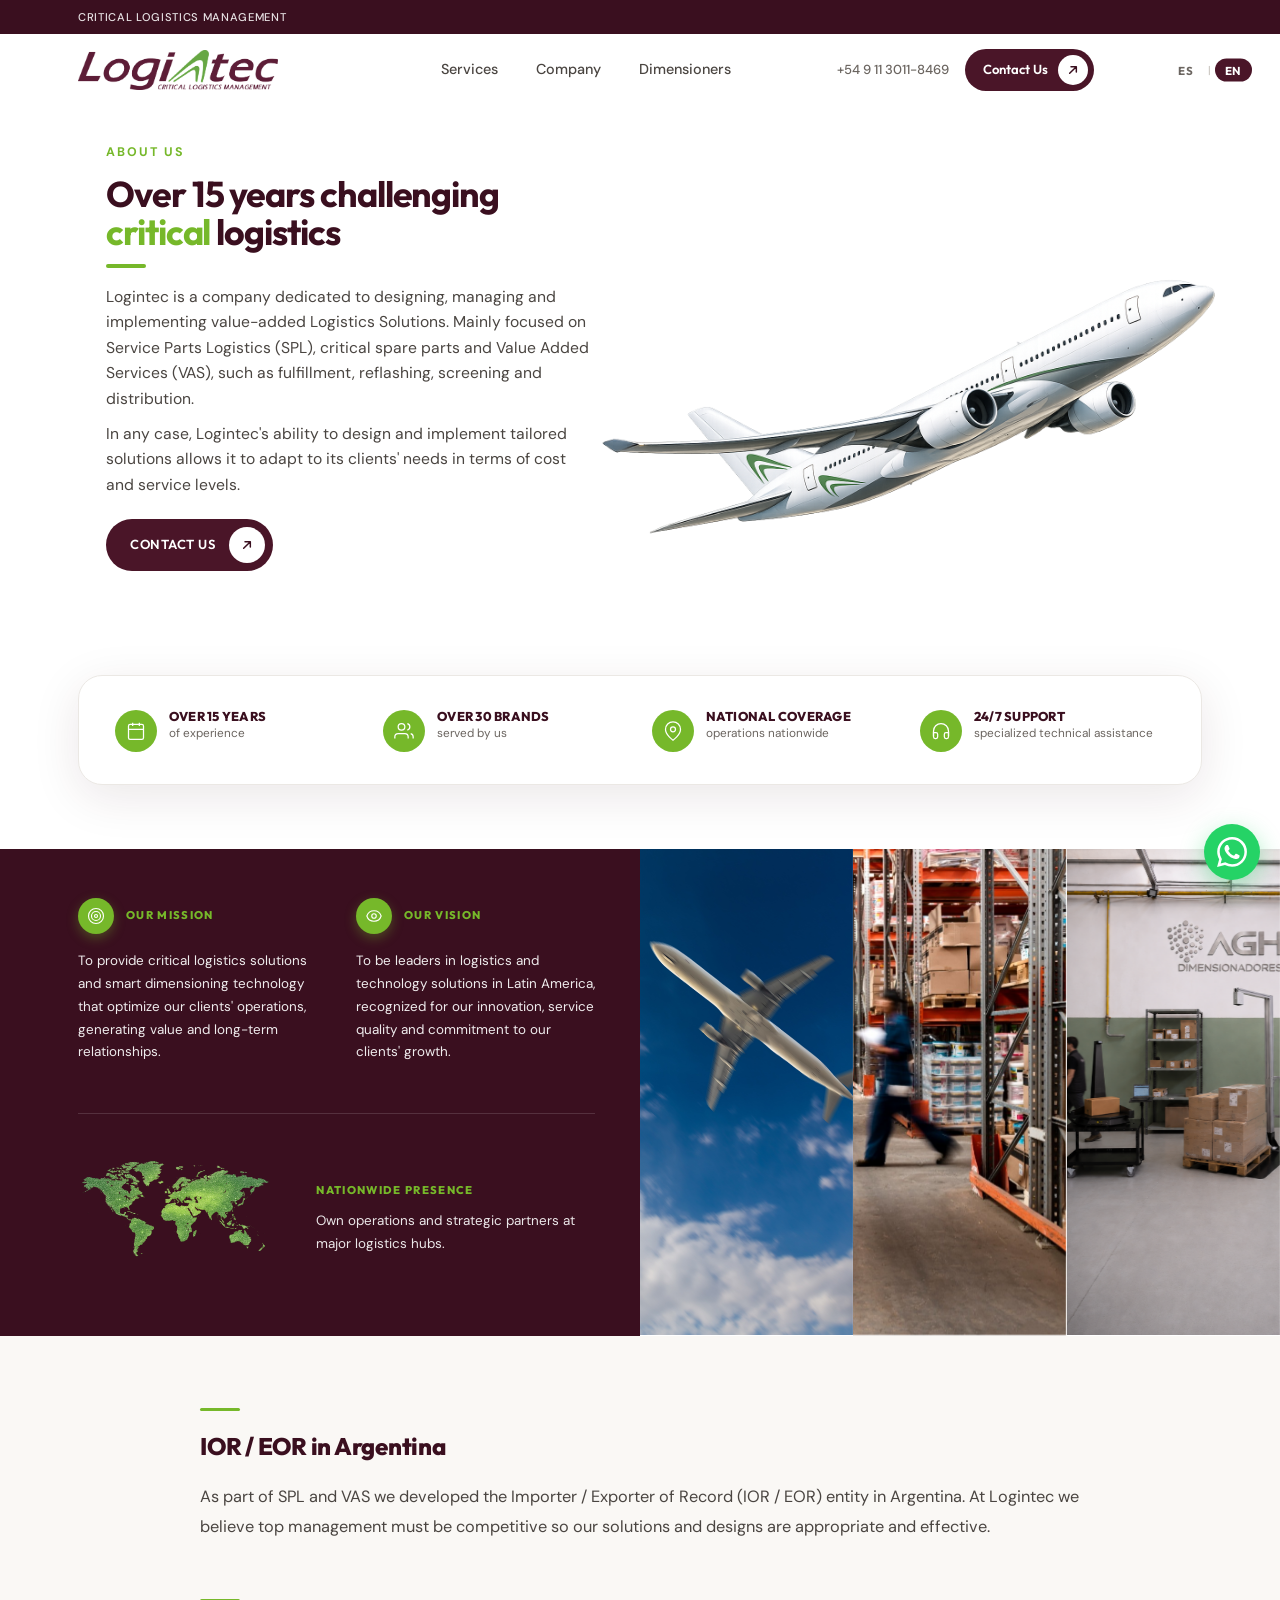
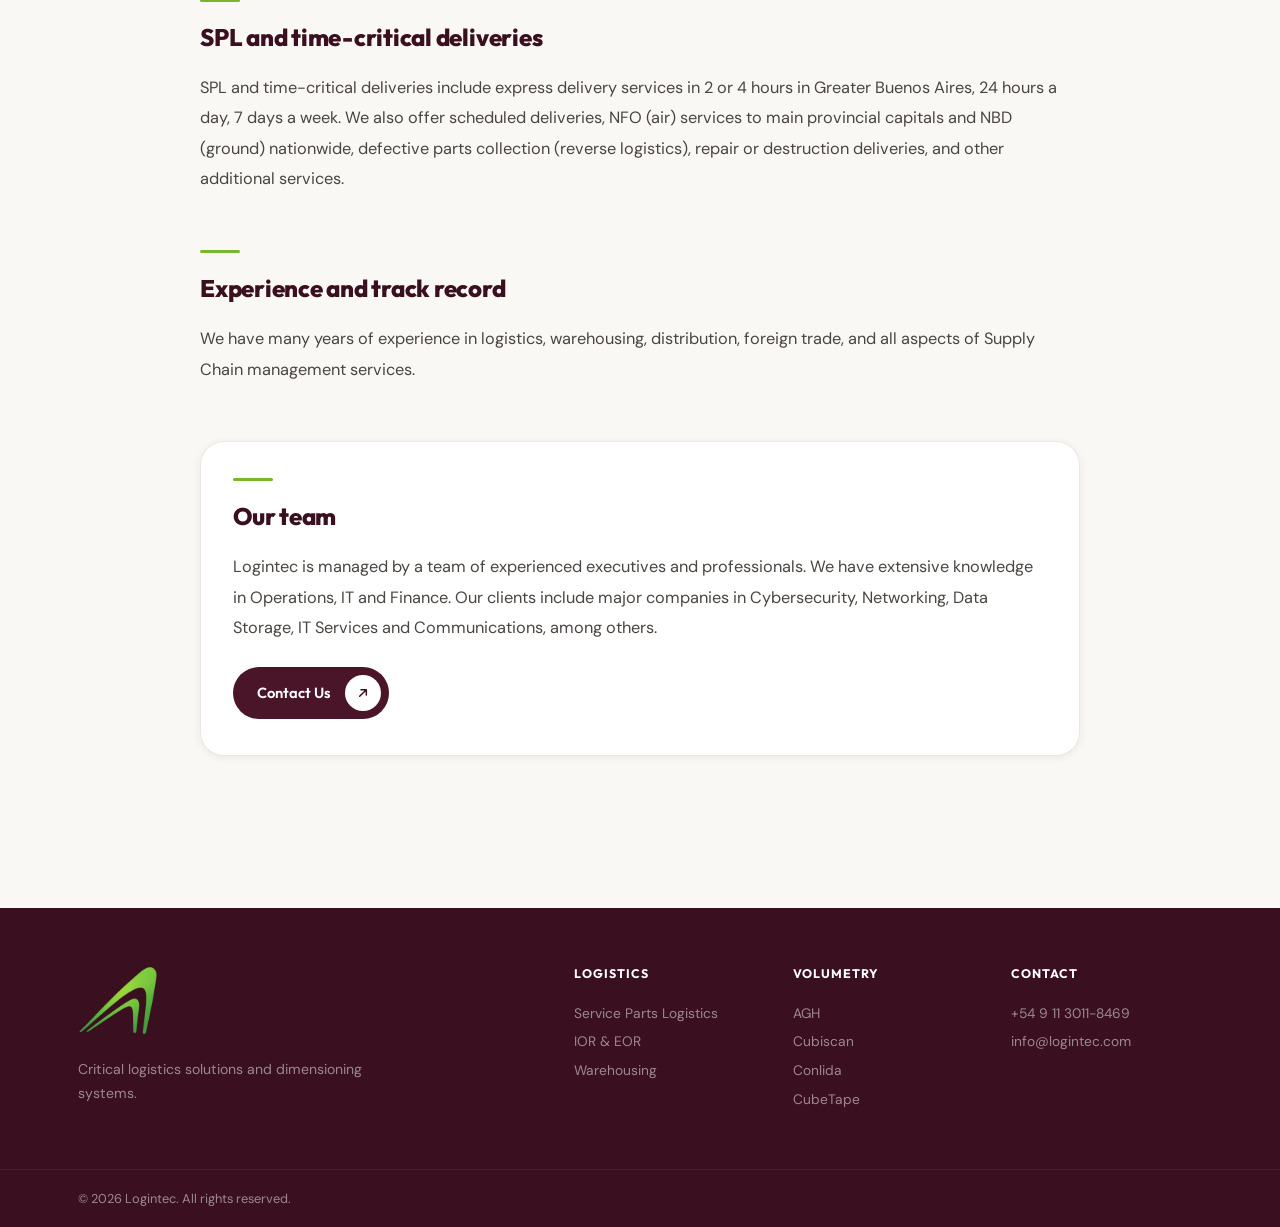
<file: empresa.html>
﻿<!DOCTYPE html>
<html lang="es">
<head>
  <meta charset="UTF-8" />
  <meta name="viewport" content="width=device-width, initial-scale=1.0" />
  <meta name="description" data-i18n="empresa.meta.description" content="Logintec es una empresa dedicada al diseño, gestión e implementación de valor agregado en Soluciones Logísticas. Principalmente enfocada en la Logística de Partes de Servicio (SPL)." />
  <title data-i18n="empresa.meta.title">Empresa – Logintec</title>
  <link rel="canonical" href="https://www.logintec.com/empresa.html" />
  <meta property="og:type" content="website" />
  <meta property="og:site_name" content="Logintec" />
  <meta property="og:url" content="https://www.logintec.com/empresa.html" />
  <meta property="og:title" content="Empresa – Logintec" />
  <meta property="og:description" content="Logintec es una empresa dedicada al diseño, gestión e implementación de valor agregado en Soluciones Logísticas. Principalmente enfocada en la Logística de Partes de Servicio (SPL)." />
  <meta property="og:image" content="https://www.logintec.com/assets/logo2.png" />
  <link rel="preconnect" href="https://fonts.googleapis.com" />
  <link rel="preconnect" href="https://fonts.gstatic.com" crossorigin />
  <link href="https://fonts.googleapis.com/css2?family=DM+Sans:ital,opsz,wght@0,9..40,300;0,9..40,400;0,9..40,500;0,9..40,600;0,9..40,700;1,9..40,400&family=Outfit:wght@400;500;600;700;800&display=swap" rel="stylesheet" />
  <link rel="icon" href="assets/favicon.ico" sizes="any" />
  <link rel="icon" type="image/png" sizes="32x32" href="assets/favicon-32.png" />
  <link rel="icon" type="image/png" sizes="48x48" href="assets/favicon-48.png" />
  <link rel="apple-touch-icon" sizes="192x192" href="assets/favicon-192.png" />
  <link rel="stylesheet" href="css/styles.css" />
  <script type="application/ld+json">
  {
    "@context": "https://schema.org",
    "@type": "AboutPage",
    "name": "Empresa – Logintec",
    "url": "https://www.logintec.com/empresa.html",
    "description": "Logintec es una empresa dedicada al diseño, gestión e implementación de valor agregado en Soluciones Logísticas.",
    "isPartOf": { "@type": "WebSite", "name": "Logintec", "url": "https://www.logintec.com/" }
  }
  </script>
</head>
<body class="page-empresa">
  <div class="top-bar">
    <div class="container top-bar__inner">
      <span>Critical Logistics Management</span>
    </div>
  </div>

  <header class="header" id="header">
    <div class="container header__inner">
      <a href="index.html" class="logo">
        <img src="assets/logo2.png" alt="Logintec" class="logo__img" width="180" height="48" loading="eager" />
      </a>

      <nav class="nav" id="nav">
        <a href="servicios.html" data-i18n="nav.services">Servicios</a>
        <a href="empresa.html" class="nav__active" data-i18n="nav.company">Empresa</a>
        <a href="dimensionadores.html" data-i18n="nav.volumetry">Dimensionadores</a>
        <a href="index.html#contacto" class="nav__mobile-cta" data-i18n="nav.contact">Contáctenos</a>
      </nav>

      <div class="header__actions">
        <a href="tel:+5491130118469" class="header__phone">+54 9 11 3011-8469</a>
        <a href="index.html#contacto" class="hero-pill-btn hero-pill-btn--sm header__pill">
          <span data-i18n="nav.contact">Contáctenos</span>
          <span class="hero-pill-btn__icon" aria-hidden="true">
            <svg viewBox="0 0 24 24" fill="none" stroke="currentColor" stroke-width="2.2"><path d="M7 17L17 7M17 7H9M17 7v8" stroke-linecap="round" stroke-linejoin="round"/></svg>
          </span>
        </a>
        <button class="menu-toggle" id="menuToggle" data-i18n-aria="aria.openMenu" aria-label="Abrir menú">
          <span></span><span></span><span></span>
        </button>
      </div>
    </div>
    <div class="lang-switch lang-switch--corner" id="langSwitch" role="group" aria-label="Seleccionar idioma">
      <button type="button" class="lang-switch__btn lang-switch__btn--active" data-lang="es">ES</button>
      <span class="lang-switch__sep" aria-hidden="true">|</span>
      <button type="button" class="lang-switch__btn" data-lang="en">EN</button>
    </div>
  </header>

  <main>
    <!-- Hero empresa -->
    <section class="empresa-hero">
      <div class="empresa-hero__layout">
        <div class="container empresa-hero__grid reveal">
          <div class="empresa-hero__content">
            <span class="empresa-hero__eyebrow" data-i18n="empresa.hero.label">Sobre nosotros</span>
            <h1 class="empresa-hero__title" data-i18n-html="empresa.hero.title">
              Más de 15 años desafiando a la logística <span class="t-accent">crítica</span>
            </h1>
            <span class="empresa-hero__line" aria-hidden="true"></span>
            <p class="empresa-hero__text" data-i18n="empresa.hero.p1">Logintec es una empresa dedicada al diseño, gestión e implementación de valor agregado en Soluciones Logísticas. Principalmente enfocada en la Logística de Partes de Servicio (SPL), Repuestos críticos y Soluciones de Valor Agregado (VAS), tales como fullfilment, reflashing, screening y distribución.</p>
            <p class="empresa-hero__text" data-i18n="empresa.hero.p2">De todas formas, la capacidad de Logintec para diseñar e implementar soluciones a medida le permite adecuarse a las necesidades de sus clientes en términos de costos y niveles de servicio.</p>
            <a href="#historia" class="hero-pill-btn empresa-hero__cta">
              <span data-i18n="empresa.hero.cta">Contactanos</span>
              <span class="hero-pill-btn__icon" aria-hidden="true">
                <svg viewBox="0 0 24 24" fill="none" stroke="currentColor" stroke-width="2.2"><path d="M7 17L17 7M17 7H9M17 7v8" stroke-linecap="round" stroke-linejoin="round"/></svg>
              </span>
            </a>
          </div>
        </div>
        <div class="empresa-hero__media" aria-hidden="true">
          <img src="assets/extras/avion.png" alt="" loading="eager" width="1400" height="900" />
        </div>
      </div>
    </section>

    <!-- Stats -->
    <section class="empresa-bar">
      <div class="container">
        <div class="empresa-bar__inner reveal">
          <div class="empresa-stats">
            <div class="empresa-stat">
              <div class="empresa-stat__icon">
                <svg viewBox="0 0 24 24" fill="none" stroke="currentColor" stroke-width="1.5"><rect x="3" y="4" width="18" height="18" rx="2"/><path d="M16 2v4M8 2v4M3 10h18"/></svg>
              </div>
              <div class="empresa-stat__text">
                <strong data-i18n="empresa.stat1.title">Más de 15 años</strong>
                <span data-i18n="empresa.stat1.desc">de experiencia</span>
              </div>
            </div>
            <div class="empresa-stat">
              <div class="empresa-stat__icon">
                <svg viewBox="0 0 24 24" fill="none" stroke="currentColor" stroke-width="1.5"><path d="M17 21v-2a4 4 0 00-4-4H5a4 4 0 00-4 4v2"/><circle cx="9" cy="7" r="4"/><path d="M23 21v-2a4 4 0 00-3-3.87M16 3.13a4 4 0 010 7.75"/></svg>
              </div>
              <div class="empresa-stat__text">
                <strong data-i18n="empresa.stat2.title">Más de 30 marcas</strong>
                <span data-i18n="empresa.stat2.desc">atendidas por nosotros</span>
              </div>
            </div>
            <div class="empresa-stat">
              <div class="empresa-stat__icon">
                <svg viewBox="0 0 24 24" fill="none" stroke="currentColor" stroke-width="1.5"><path d="M21 10c0 7-9 13-9 13s-9-6-9-13a9 9 0 0118 0z"/><circle cx="12" cy="10" r="3"/></svg>
              </div>
              <div class="empresa-stat__text">
                <strong data-i18n="empresa.stat3.title">COBERTURA NACIONAL</strong>
                <span data-i18n="empresa.stat3.desc">operaciones en todo el país</span>
              </div>
            </div>
            <div class="empresa-stat">
              <div class="empresa-stat__icon">
                <svg viewBox="0 0 24 24" fill="none" stroke="currentColor" stroke-width="1.5"><path d="M3 18v-6a9 9 0 0118 0v6"/><path d="M21 19a2 2 0 01-2 2h-1a2 2 0 01-2-2v-3a2 2 0 012-2h3zM3 19a2 2 0 002 2h1a2 2 0 002-2v-3a2 2 0 00-2-2H3z"/></svg>
              </div>
              <div class="empresa-stat__text">
                <strong data-i18n="empresa.stat4.title">SOPORTE 24/7</strong>
                <span data-i18n="empresa.stat4.desc">acompañamiento técnico especializado</span>
              </div>
            </div>
          </div>
        </div>
      </div>
    </section>

    <!-- Misión / Visión -->
    <section class="empresa-mv" id="historia">
      <div class="empresa-mv__shell">
        <div class="empresa-mv__panel" data-anim-group>
            <div class="empresa-mv__row">
              <div class="empresa-mv__card anim-in anim-in--left anim-in--scale">
                <div class="empresa-mv__card-head">
                  <div class="empresa-mv__card-icon">
                    <svg viewBox="0 0 24 24" fill="none" stroke="currentColor" stroke-width="1.5"><circle cx="12" cy="12" r="10"/><circle cx="12" cy="12" r="6"/><circle cx="12" cy="12" r="2"/></svg>
                  </div>
                  <h2 data-i18n="empresa.mission.title">Nuestra misión</h2>
                </div>
                <p data-i18n="empresa.mission.text">Brindar soluciones logísticas críticas y tecnología de dimensionamiento inteligente que optimicen las operaciones de nuestros clientes, generando valor y relaciones de largo plazo.</p>
              </div>
              <div class="empresa-mv__card anim-in anim-in--right anim-in--scale">
                <div class="empresa-mv__card-head">
                  <div class="empresa-mv__card-icon">
                    <svg viewBox="0 0 24 24" fill="none" stroke="currentColor" stroke-width="1.5"><path d="M15 12a3 3 0 11-6 0 3 3 0 016 0z"/><path d="M2.458 12C3.732 7.943 7.523 5 12 5c4.478 0 8.268 2.943 9.542 7-1.274 4.057-5.064 7-9.542 7-4.477 0-8.268-2.943-9.542-7z"/></svg>
                  </div>
                  <h2 data-i18n="empresa.vision.title">Nuestra visión</h2>
                </div>
                <p data-i18n="empresa.vision.text">Ser líderes en soluciones logísticas y tecnológicas en Latinoamérica, reconocidos por nuestra innovación, calidad de servicio y compromiso con el crecimiento de nuestros clientes.</p>
              </div>
            </div>
            <div class="empresa-mv__presence anim-in anim-in--up">
              <div class="empresa-mv__map" aria-hidden="true">
                <img src="assets/extras/mapa.png" alt="" loading="lazy" width="400" height="220" />
              </div>
              <div class="empresa-mv__presence-text">
                <h3 data-i18n="empresa.presence.title">Presencia en todo el país</h3>
                <p data-i18n="empresa.presence.desc">Operaciones propias y socios estratégicos en los principales puntos logísticos.</p>
              </div>
            </div>
          </div>
          <div class="empresa-mv__gallery" data-anim-group>
            <img class="anim-in anim-in--up anim-in--scale" src="assets/extras/avion.jpeg" alt="" loading="lazy" />
            <img class="anim-in anim-in--up anim-in--scale" src="assets/extras/deposito.jpeg" alt="" loading="lazy" />
            <img class="anim-in anim-in--up anim-in--scale" src="assets/extras/logintecdepo.png" alt="" loading="lazy" />
          </div>
      </div>
    </section>

    <!-- Contenido -->
    <section class="empresa-content section">
      <div class="container">
        <div class="empresa-blocks">
          <article class="empresa-block reveal">
            <span class="empresa-block__line" aria-hidden="true"></span>
            <h3 data-i18n="empresa.block.ior.title">IOR / EOR en Argentina</h3>
            <p data-i18n="empresa.block.ior.text">Como parte del SPL y del VAS hemos desarrollado en la Argentina la entidad de Importer / Exporter of Record (IOR / EOR). En Logintec creemos que el Top Management deber ser competitivo de forma que nuestras soluciones y diseños sean adecuadas y efectivas.</p>
          </article>

          <article class="empresa-block reveal">
            <span class="empresa-block__line" aria-hidden="true"></span>
            <h3 data-i18n="empresa.block.spl.title">SPL y entregas en tiempo crítico</h3>
            <p data-i18n="empresa.block.spl.text">El SPL y las entregas en tiempo crítico incluyen los servicios de entregas express en 2 o 4 horas en el AMBA (Capital Federal y Gran Buenos Aires), las 24 horas, los 7 días de la semana. Además contamos con distintos niveles de servicios como entregas a horarios programados, servicios NFO (avión) a las principales capitales del país y NBD (terrestres) a todo el país, recolección de partes defectuosas (logística reversa), entregas para reparación o destrucción, y otros servicios adicionales.</p>
          </article>

          <article class="empresa-block reveal">
            <span class="empresa-block__line" aria-hidden="true"></span>
            <h3 data-i18n="empresa.block.experience.title">Experiencia y trayectoria</h3>
            <p data-i18n="empresa.block.experience.text">Contamos con varios años de experiencia en el negocio de la logística, almacenaje, distribución, comercio exterior, y en todo lo concerniente a los servicios de gestión de Supply Chain.</p>
          </article>

          <article class="empresa-block empresa-block--highlight reveal">
            <span class="empresa-block__line" aria-hidden="true"></span>
            <h3 data-i18n="empresa.block.team.title">Nuestro equipo</h3>
            <p data-i18n="empresa.block.team.text">Logintec está gerenciada por un equipo, con ejecutivos y profesionales experimentados en el área. Contamos con amplios conocimientos en Operaciones, IT y Finanzas. Nuestros clientes son grandes compañías del rubro de Seguridad Informática, Networking, Data Storage, Servicios de IT y Comunicaciones entre otros.</p>
            <a href="index.html#contacto" class="hero-pill-btn empresa-block__cta">
              <span data-i18n="nav.contact">Contáctenos</span>
              <span class="hero-pill-btn__icon" aria-hidden="true">
                <svg viewBox="0 0 24 24" fill="none" stroke="currentColor" stroke-width="2.2"><path d="M7 17L17 7M17 7H9M17 7v8" stroke-linecap="round" stroke-linejoin="round"/></svg>
              </span>
            </a>
          </article>
        </div>
      </div>
    </section>
  </main>

  <footer class="footer">
    <div class="container footer__inner">
      <div class="footer__brand">
        <a href="index.html" class="logo logo--footer">
          <img src="assets/logominimalista.png" alt="Logintec" class="logo__img" width="56" height="56" loading="lazy" />
        </a>
        <p data-i18n="footer.desc">Soluciones logísticas críticas y sistemas de dimensionamiento.</p>
      </div>
      <div class="footer__links">
        <div>
          <h4 data-i18n="footer.logistics">Logística</h4>
          <a href="servicios.html#spl">Service Parts Logistics</a>
          <a href="servicios.html#ior">IOR & EOR</a>
          <a href="servicios.html#warehousing">Warehousing</a>
        </div>
        <div>
          <h4 data-i18n="footer.volumetry">Volumetría</h4>
          <a href="dimensionadores.html#agh" data-i18n="dim.agh.title">AGH</a>
          <a href="dimensionadores.html#cubiscan" data-i18n="dim.cubiscan.title">Cubiscan</a>
          <a href="dimensionadores.html#conlida" data-i18n="dim.conlida.title">Conlida</a>
          <a href="dimensionadores.html#cubetape" data-i18n="dim.cubetape.title">CubeTape</a>
        </div>
        <div>
          <h4 data-i18n="footer.contact">Contacto</h4>
          <a href="tel:+5491130118469">+54 9 11 3011-8469</a>
          <a href="mailto:info@logintec.com">info@logintec.com</a>
        </div>
      </div>
    </div>
    <div class="footer__bottom">
      <div class="container">
        <p data-i18n="footer.rights">&copy; 2026 Logintec. Todos los derechos reservados.</p>
</div>
    </div>
  </footer>

  <script src="js/i18n.js"></script>
  <script src="js/main.js"></script>
</body>
</html>
</file>
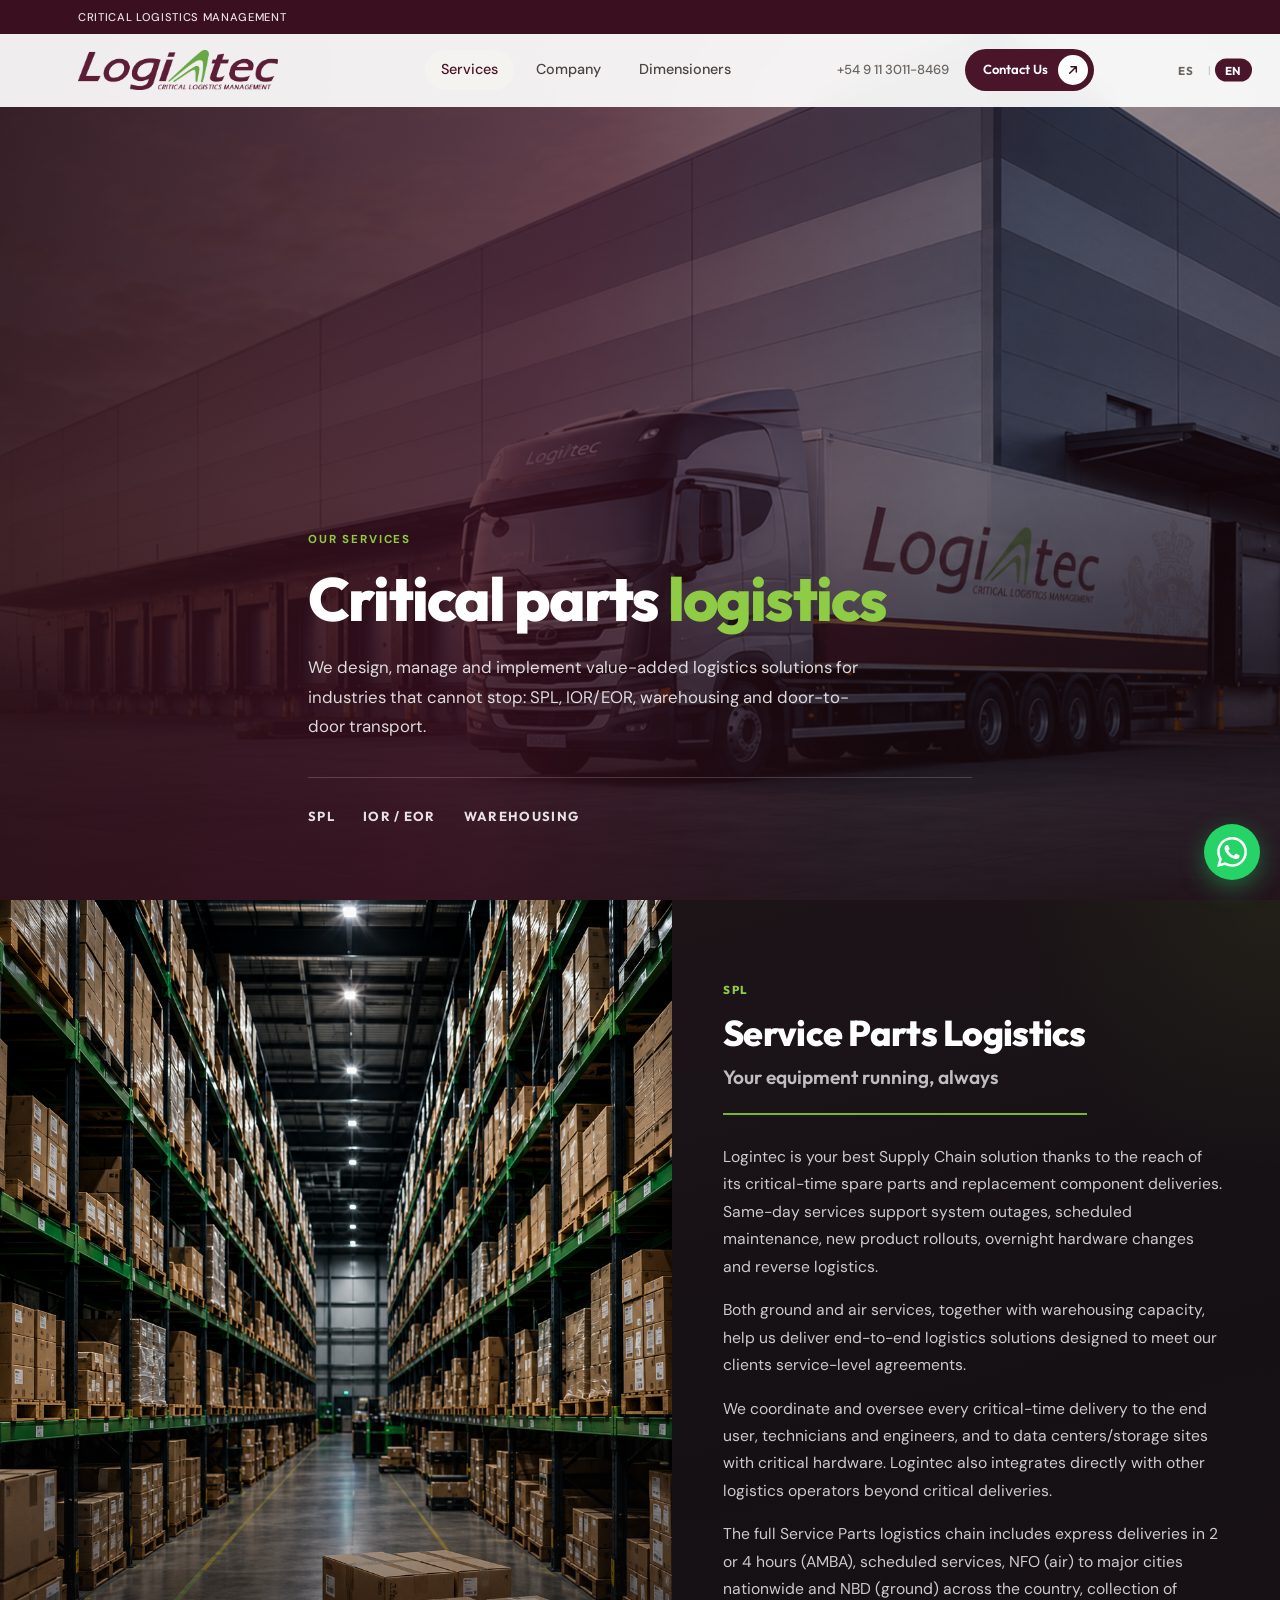
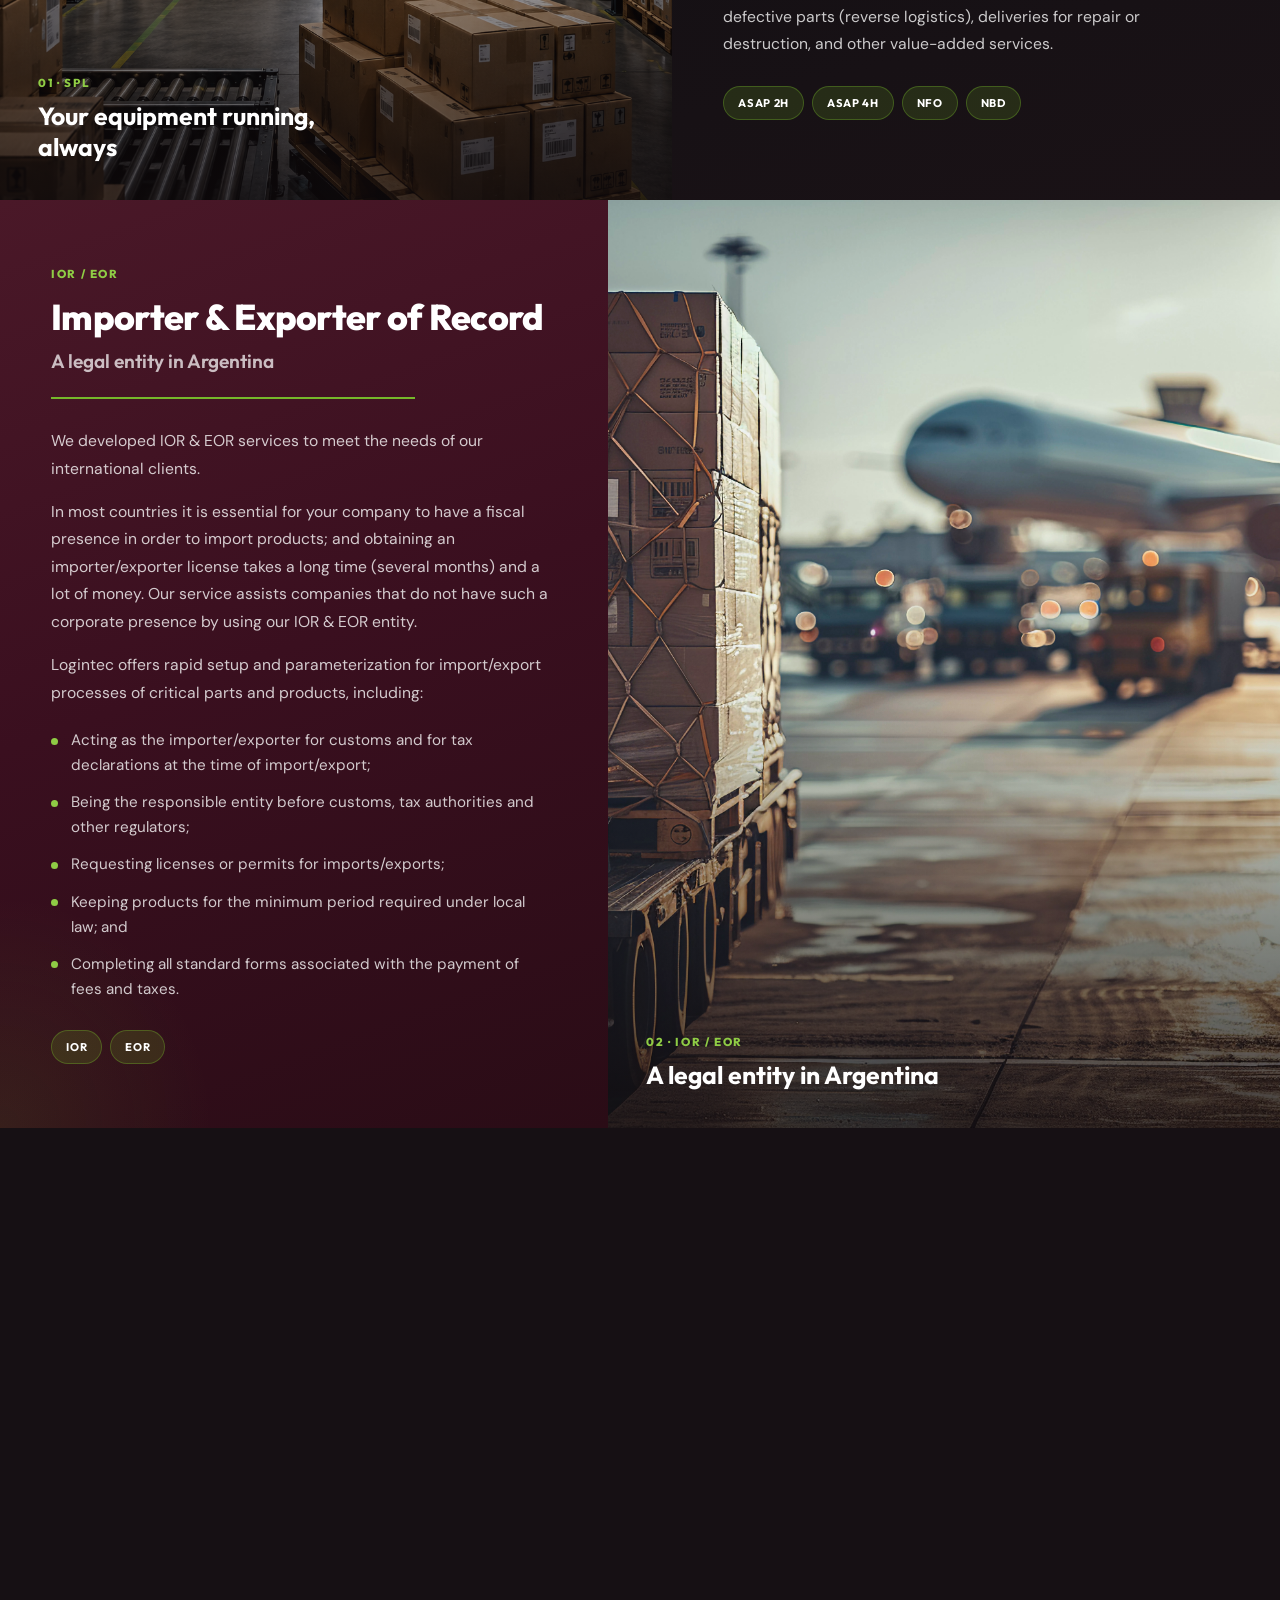
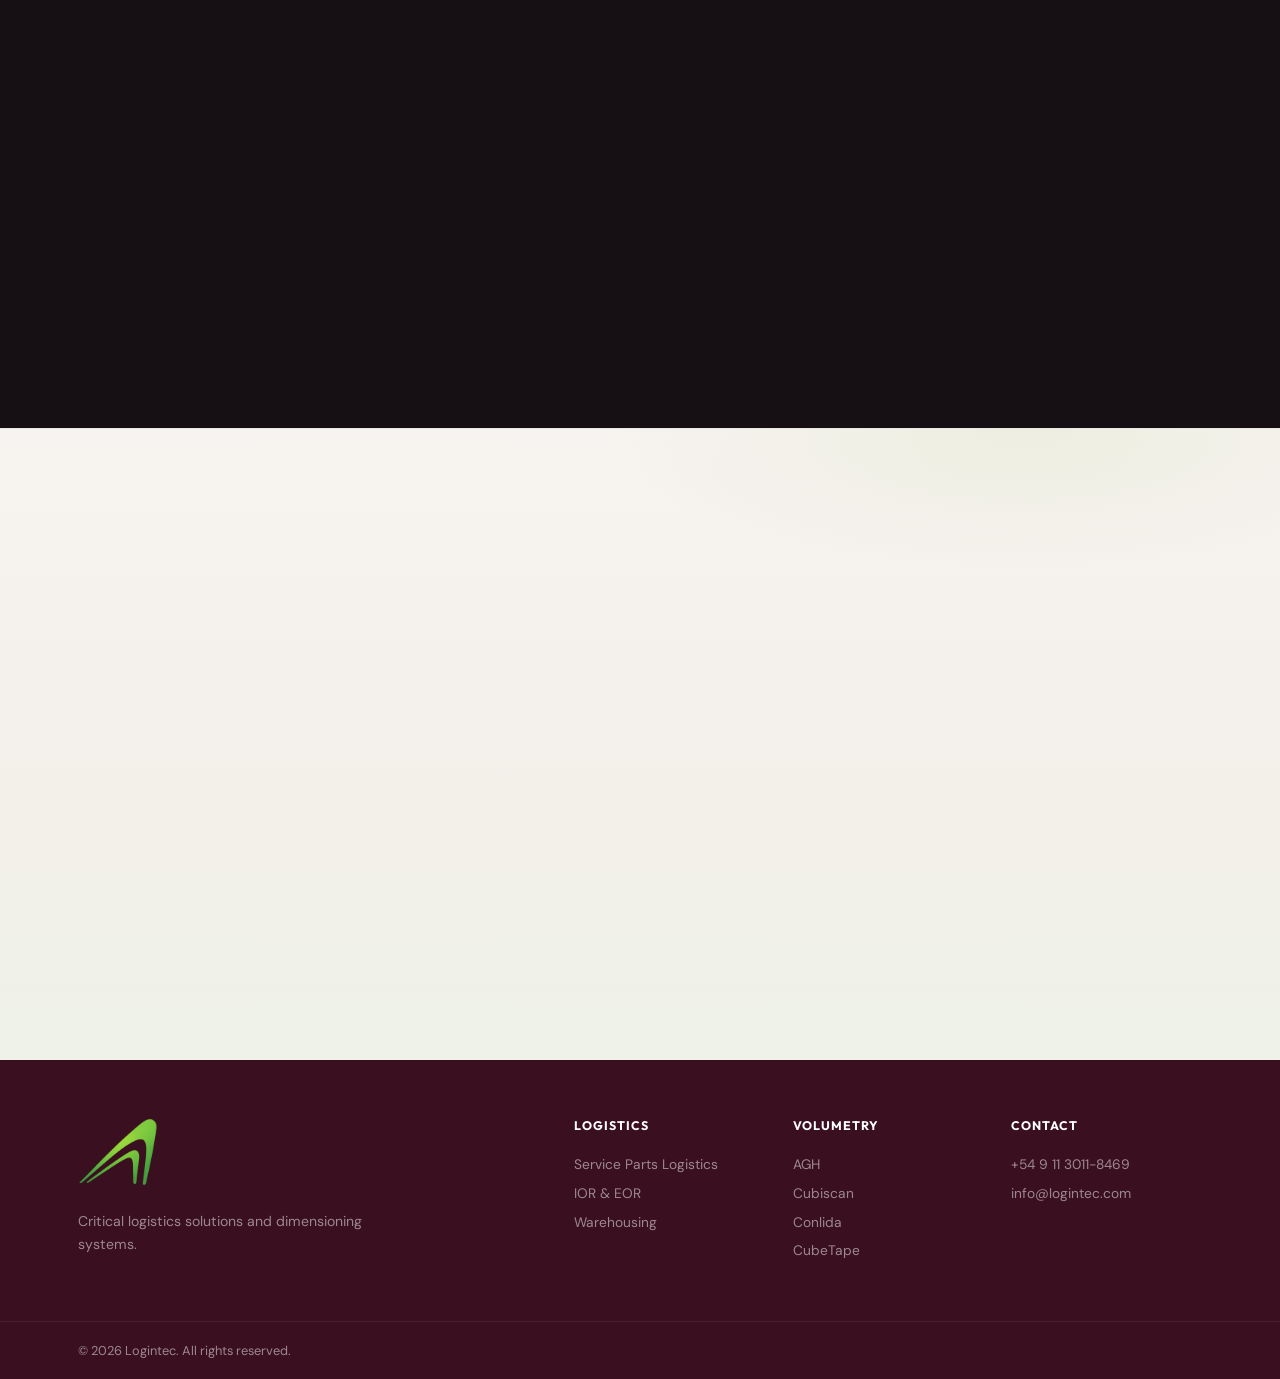
<file: servicios.html>
﻿<!DOCTYPE html>
<html lang="es">
<head>
  <meta charset="UTF-8" />
  <meta name="viewport" content="width=device-width, initial-scale=1.0" />
  <meta name="description" data-i18n="servicios.meta.description" content="Logintec es su mejor solución de Supply Chain por el alcance de sus entregas de partes y componentes de recambio en tiempos críticos: SPL, IOR/EOR y warehousing." />
  <title data-i18n="servicios.meta.title">Servicios – Logintec</title>
  <link rel="canonical" href="https://www.logintec.com/servicios.html" />
  <meta property="og:type" content="website" />
  <meta property="og:site_name" content="Logintec" />
  <meta property="og:url" content="https://www.logintec.com/servicios.html" />
  <meta property="og:title" content="Servicios – Logintec" />
  <meta property="og:description" content="Logintec es su mejor solución de Supply Chain por el alcance de sus entregas de partes y componentes de recambio en tiempos críticos: SPL, IOR/EOR y warehousing." />
  <meta property="og:image" content="https://www.logintec.com/assets/logo2.png" />
  <link rel="preconnect" href="https://fonts.googleapis.com" />
  <link rel="preconnect" href="https://fonts.gstatic.com" crossorigin />
  <link href="https://fonts.googleapis.com/css2?family=DM+Sans:ital,opsz,wght@0,9..40,300;0,9..40,400;0,9..40,500;0,9..40,600;0,9..40,700;1,9..40,400&family=Outfit:wght@400;500;600;700;800&display=swap" rel="stylesheet" />
  <link rel="icon" href="assets/favicon.ico" sizes="any" />
  <link rel="icon" type="image/png" sizes="32x32" href="assets/favicon-32.png" />
  <link rel="icon" type="image/png" sizes="48x48" href="assets/favicon-48.png" />
  <link rel="apple-touch-icon" sizes="192x192" href="assets/favicon-192.png" />
  <link rel="stylesheet" href="css/styles.css" />
  <script type="application/ld+json">
  {
    "@context": "https://schema.org",
    "@type": "Service",
    "name": "Servicios logísticos Logintec",
    "url": "https://www.logintec.com/servicios.html",
    "provider": { "@type": "Organization", "name": "Logintec", "url": "https://www.logintec.com/" },
    "description": "SPL, IOR/EOR, warehousing y transporte para partes críticas.",
    "hasOfferCatalog": {
      "@type": "OfferCatalog",
      "name": "Servicios Logintec",
      "itemListElement": [
        { "@type": "Offer", "itemOffered": { "@type": "Service", "name": "Service Parts Logistics", "url": "https://www.logintec.com/servicios.html#spl" } },
        { "@type": "Offer", "itemOffered": { "@type": "Service", "name": "IOR & EOR", "url": "https://www.logintec.com/servicios.html#ior" } },
        { "@type": "Offer", "itemOffered": { "@type": "Service", "name": "Warehousing", "url": "https://www.logintec.com/servicios.html#warehousing" } }
      ]
    }
  }
  </script>
</head>
<body class="page-servicios">
  <div class="top-bar">
    <div class="container top-bar__inner">
      <span>Critical Logistics Management</span>
    </div>
  </div>

  <header class="header" id="header">
    <div class="container header__inner">
      <a href="index.html" class="logo">
        <img src="assets/logo2.png" alt="Logintec" class="logo__img" width="180" height="48" loading="eager" />
      </a>

      <nav class="nav" id="nav">
        <a href="servicios.html" class="nav__active" data-i18n="nav.services">Servicios</a>
        <a href="empresa.html" data-i18n="nav.company">Empresa</a>
        <a href="dimensionadores.html" data-i18n="nav.volumetry">Dimensionadores</a>
        <a href="index.html#contacto" class="nav__mobile-cta" data-i18n="nav.contact">Contáctenos</a>
      </nav>

      <div class="header__actions">
        <a href="tel:+5491130118469" class="header__phone">+54 9 11 3011-8469</a>
        <a href="index.html#contacto" class="hero-pill-btn hero-pill-btn--sm header__pill">
          <span data-i18n="nav.contact">Contáctenos</span>
          <span class="hero-pill-btn__icon" aria-hidden="true">
            <svg viewBox="0 0 24 24" fill="none" stroke="currentColor" stroke-width="2.2"><path d="M7 17L17 7M17 7H9M17 7v8" stroke-linecap="round" stroke-linejoin="round"/></svg>
          </span>
        </a>
        <button class="menu-toggle" id="menuToggle" data-i18n-aria="aria.openMenu" aria-label="Abrir menú">
          <span></span><span></span><span></span>
        </button>
      </div>
    </div>
    <div class="lang-switch lang-switch--corner" id="langSwitch" role="group" aria-label="Seleccionar idioma">
      <button type="button" class="lang-switch__btn lang-switch__btn--active" data-lang="es">ES</button>
      <span class="lang-switch__sep" aria-hidden="true">|</span>
      <button type="button" class="lang-switch__btn" data-lang="en">EN</button>
    </div>
  </header>

  <main>
    <section class="svc-hero">
      <div class="svc-hero__media" aria-hidden="true">
        <img src="assets/extras/camionlogintec.png" alt="" loading="eager" />
      </div>
      <div class="svc-hero__veil" aria-hidden="true"></div>
      <div class="container svc-hero__inner reveal">
        <span class="svc-hero__eyebrow" data-i18n="servicios.hero.label">Nuestros servicios</span>
        <h1 class="svc-hero__title" data-i18n-html="servicios.hero.title">Logística de partes <span class="t-accent">críticas</span></h1>
        <p class="svc-hero__desc" data-i18n="servicios.hero.desc">Diseñamos, gestionamos e implementamos soluciones logísticas de valor agregado para industrias que no pueden detenerse: SPL, IOR/EOR, almacenaje y transporte puerta a puerta.</p>
        <nav class="svc-hero__jump" aria-label="Ir a servicio">
          <a href="#spl">SPL</a>
          <a href="#ior">IOR / EOR</a>
          <a href="#warehousing">Warehousing</a>
        </nav>
      </div>
    </section>

    <!-- SPL -->
    <section class="svc-chapter" id="spl">
      <div class="svc-chapter__shell">
        <div class="svc-chapter__visual reveal">
          <img src="assets/extras/deposito1.png" alt="" loading="lazy" />
          <div class="svc-chapter__visual-cap">
            <span>01 · SPL</span>
            <strong data-i18n="servicios.spl.lead">Sus equipos funcionando, siempre</strong>
          </div>
        </div>
        <div class="svc-chapter__panel reveal">
          <span class="svc-chapter__kicker" data-i18n="servicios.spl.kicker">SPL</span>
          <h2 data-i18n="servicios.spl.title">Service Parts Logistics</h2>
          <p class="svc-chapter__lead" data-i18n="servicios.spl.lead">Sus equipos funcionando, siempre</p>
          <div class="svc-chapter__copy">
            <p data-i18n="servicios.spl.p1">Logintec es su mejor solución de Supply Chain por el alcance de sus entregas de partes y componentes de recambio en tiempos críticos. Las entregas abarcan servicios en el mismo día para soportar caídas en sistemas, mantenimientos programados, desarrollo de nuevos productos, cambios de hardware durante la noche y logística reversa.</p>
            <p data-i18n="servicios.spl.p2">Tanto los servicios terrestres como los aéreos, conjuntamente con el espacio de almacenaje, nos ayudan a proveer soluciones logísticas integrales a nuestros clientes, las cuales diseñamos para que cumplan sus acuerdos de niveles de servicio.</p>
            <p data-i18n="servicios.spl.p3">Coordinamos y supervisamos todas las entregas en tiempo crítico hasta el usuario final, a los técnicos e ingenieros, y a los data centers/storages con hardware críticos. Logintec también se integra directamente con otros operadores logísticos fuera del ámbito de las entregas críticas.</p>
            <p data-i18n="servicios.spl.p4">La cadena logística completa de Partes de Servicios incluye desde entregas express en 2 o 4 horas (AMBA), programadas, servicios NFO (avión) a las principales capitales del país y NBD (terrestres) a todo el país, recolección de partes defectuosas (logística reversa), entregas para reparación o destrucción, y otros servicios adicionales.</p>
          </div>
          <ul class="svc-chapter__tags">
            <li>ASAP 2H</li>
            <li>ASAP 4H</li>
            <li>NFO</li>
            <li>NBD</li>
          </ul>
        </div>
      </div>
    </section>

    <!-- IOR -->
    <section class="svc-chapter svc-chapter--flip svc-chapter--dark" id="ior">
      <div class="svc-chapter__shell">
        <div class="svc-chapter__visual reveal">
          <img src="assets/extras/aeropuerto.jpeg" alt="" loading="lazy" />
          <div class="svc-chapter__visual-cap">
            <span>02 · IOR / EOR</span>
            <strong data-i18n="servicios.ior.lead">Tener una entidad legal en Argentina</strong>
          </div>
        </div>
        <div class="svc-chapter__panel reveal">
          <span class="svc-chapter__kicker" data-i18n="servicios.ior.kicker">IOR / EOR</span>
          <h2 data-i18n="servicios.ior.title">Importer &amp; Exporter of Record</h2>
          <p class="svc-chapter__lead" data-i18n="servicios.ior.lead">Tener una entidad legal en Argentina</p>
          <div class="svc-chapter__copy">
            <p data-i18n="service.ior.detail.p1">Hemos desarrollado los servicios de IOR &amp; EOR para atender las necesidades de nuestros clientes internacionales.</p>
            <p data-i18n="service.ior.detail.p2">En la mayoría de los países es esencial que su empresa tenga presencia fiscal para poder importar productos; y obtener una licencia de importador/exportador requiere mucho tiempo (varios meses) y mucho dinero. Nuestro servicio asiste a las empresas que no cuentan con dicha presencia corporativa, utilizando nuestra entidad de IOR &amp; EOR.</p>
            <p data-i18n="service.ior.detail.p3">Logintec ofrece un rápido desarrollo y parametrización para los procesos de importación/exportación de partes y productos críticos; incluyendo:</p>
            <ul class="svc-chapter__list">
              <li data-i18n="service.ior.detail.li1">Actuar como el importador/exportador para la aduana y en relación a la declaración de los impuestos a la hora de la importación/exportación;</li>
              <li data-i18n="service.ior.detail.li2">Ser la entidad responsable frente a las aduanas, a los impuestos y a otras autoridades reguladoras;</li>
              <li data-i18n="service.ior.detail.li3">Solicitar las licencias o permisos para las importaciones/exportaciones;</li>
              <li data-i18n="service.ior.detail.li4">Mantener los productos la duración mínima requerida bajo la ley local; y</li>
              <li data-i18n="service.ior.detail.li5">Completar todos los formularios regulares asociados al pago de tasas e impuestos.</li>
            </ul>
          </div>
          <ul class="svc-chapter__tags">
            <li>IOR</li>
            <li>EOR</li>
          </ul>
        </div>
      </div>
    </section>

    <!-- Warehousing -->
    <section class="svc-chapter" id="warehousing">
      <div class="svc-chapter__shell">
        <div class="svc-chapter__visual reveal">
          <img src="assets/extras/deposito2.jpeg" alt="" loading="lazy" />
          <div class="svc-chapter__visual-cap">
            <span>03 · Warehousing</span>
            <strong data-i18n="servicios.wh.lead">Cubrimos todo el país</strong>
          </div>
        </div>
        <div class="svc-chapter__panel reveal">
          <span class="svc-chapter__kicker" data-i18n="servicios.wh.kicker">Almacenaje</span>
          <h2 data-i18n="servicios.wh.title">Warehousing &amp; Transport</h2>
          <p class="svc-chapter__lead" data-i18n="servicios.wh.lead">Cubrimos todo el país</p>
          <div class="svc-chapter__copy">
            <p data-i18n="servicios.wh.p1">En Logintec conocemos de urgencias. De mañana, de noche, y feriados. Las 24 horas, 7 días a la semana, 365 días al año. Los usuarios finales no pueden esperar a tener sus reemplazos disponibles, por lo tanto contamos con un warehouse en el cual almacenamos la mercadería de nuestros clientes, y así tener un acceso inmediato a las mismas. Tenemos la flexibilidad de almacenar piezas de muy poco tamaño, como unidades de memoria y/o cables, hasta unidades de gran tamaño como racks de servidores.</p>
            <p data-i18n="servicios.wh.p2">Tenemos un gran equipo de trabajo cuyo objetivo es cuidar y administrar cada una de las partes críticas que almacenamos, pudiendo así brindar un excelente y rápido servicio, para que al momento que un cliente nos llame y nos solicite entregar un repuesto o recambio, podamos responder de una manera eficaz y eficiente.</p>
            <p data-i18n="servicios.wh.p3">Es completamente necesario acompañar el servicio de almacenaje con una red de distribución que permita entregar estos reemplazos en el menor tiempo posible. Para ello ofrecemos servicios de entrega al usuario final que van desde las 2 horas en Capital Federal y el Gran Buenos Aires, hasta las 24/48/72 horas en el interior de la República Argentina.</p>
          </div>
          <ul class="svc-chapter__tags">
            <li>Warehouse</li>
            <li>CrossDocking</li>
            <li>24/7</li>
          </ul>
        </div>
      </div>
    </section>

    <section class="svc-ops" id="operativos">
      <div class="container">
        <div class="svc-ops__head reveal">
          <span class="svc-ops__eyebrow" data-i18n="servicios.ops.label">Servicios operativos</span>
          <h2 data-i18n-html="servicios.ops.title"><span class="t-bold">Capacidades</span> <span class="t-accent">día a día</span></h2>
          <p data-i18n="servicios.ops.desc">Una red de servicios diseñada para mantener tu operación en marcha, las 24 horas.</p>
        </div>

        <div class="svc-ops__grid reveal">
          <article class="svc-ops__item">
            <div class="svc-ops__icon" aria-hidden="true">
              <svg viewBox="0 0 24 24" fill="none" stroke="currentColor" stroke-width="2"><path d="M13 2L3 14h7l-1 8 10-12h-7l1-8z" stroke-linecap="round" stroke-linejoin="round"/></svg>
            </div>
            <div class="svc-ops__item-body">
              <h3 data-i18n="welcome.svc1.title">Entregas ASAP</h3>
              <p data-i18n="welcome.svc1.desc">Servicios de entregas en CABA y AMBA en 2 horas.</p>
            </div>
          </article>

          <article class="svc-ops__item">
            <div class="svc-ops__icon" aria-hidden="true">
              <svg viewBox="0 0 24 24" fill="none" stroke="currentColor" stroke-width="2"><rect x="5" y="3" width="14" height="18" rx="2"/><path d="M9 8h6M9 12h6M9 16h4" stroke-linecap="round"/></svg>
            </div>
            <div class="svc-ops__item-body">
              <h3 data-i18n="welcome.svc2.title">Documentación</h3>
              <p data-i18n="welcome.svc2.desc">Realizamos todos los trámites para que sus productos ingresen al país.</p>
            </div>
          </article>

          <article class="svc-ops__item">
            <div class="svc-ops__icon" aria-hidden="true">
              <svg viewBox="0 0 24 24" fill="none" stroke="currentColor" stroke-width="2"><path d="M3 12l18-8-8 18-2-8-8-2z" stroke-linecap="round" stroke-linejoin="round"/></svg>
            </div>
            <div class="svc-ops__item-body">
              <h3 data-i18n="welcome.svc3.title">Servicio NFO</h3>
              <p data-i18n="welcome.svc3.desc">Entregamos en las capitales del interior, embarcando en el primer vuelo disponible.</p>
            </div>
          </article>

          <article class="svc-ops__item">
            <div class="svc-ops__icon" aria-hidden="true">
              <svg viewBox="0 0 24 24" fill="none" stroke="currentColor" stroke-width="2"><path d="M3 12a9 9 0 0115-6.7M21 12a9 9 0 01-15 6.7" stroke-linecap="round"/><path d="M18 3v4h-4M6 21v-4h4" stroke-linecap="round" stroke-linejoin="round"/></svg>
            </div>
            <div class="svc-ops__item-body">
              <h3 data-i18n="welcome.svc4.title">Retorno de importaciones</h3>
              <p data-i18n="welcome.svc4.desc">Enviamos sus productos al país de origen para realizar las reparaciones.</p>
            </div>
          </article>

          <article class="svc-ops__item">
            <div class="svc-ops__icon" aria-hidden="true">
              <svg viewBox="0 0 24 24" fill="none" stroke="currentColor" stroke-width="2"><path d="M3 10l9-6 9 6" stroke-linecap="round" stroke-linejoin="round"/><path d="M5 9v10h14V9" stroke-linejoin="round"/><path d="M9 19v-6h6v6" stroke-linejoin="round"/></svg>
            </div>
            <div class="svc-ops__item-body">
              <h3 data-i18n="welcome.svc5.title">Warehousing</h3>
              <p data-i18n="welcome.svc5.desc">Contamos con un centro de almacenaje para sus productos tecnológicos.</p>
            </div>
          </article>

          <article class="svc-ops__item">
            <div class="svc-ops__icon" aria-hidden="true">
              <svg viewBox="0 0 24 24" fill="none" stroke="currentColor" stroke-width="2"><path d="M4 19h16M6 19V9l6-4 6 4v10" stroke-linecap="round" stroke-linejoin="round"/><path d="M10 19v-5h4v5" stroke-linejoin="round"/></svg>
            </div>
            <div class="svc-ops__item-body">
              <h3 data-i18n="welcome.svc6.title">Transporte terrestre</h3>
              <p data-i18n="welcome.svc6.desc">Contamos con una red que nos permite llegar a toda la República Argentina.</p>
            </div>
          </article>
        </div>
      </div>
    </section>
  </main>

  <footer class="footer">
    <div class="container footer__inner">
      <div class="footer__brand">
        <a href="index.html" class="logo logo--footer">
          <img src="assets/logominimalista.png" alt="Logintec" class="logo__img" width="56" height="56" loading="lazy" />
        </a>
        <p data-i18n="footer.desc">Soluciones logísticas críticas y sistemas de dimensionamiento.</p>
      </div>
      <div class="footer__links">
        <div>
          <h4 data-i18n="footer.logistics">Logística</h4>
          <a href="servicios.html#spl">Service Parts Logistics</a>
          <a href="servicios.html#ior">IOR &amp; EOR</a>
          <a href="servicios.html#warehousing">Warehousing</a>
        </div>
        <div>
          <h4 data-i18n="footer.volumetry">Volumetría</h4>
          <a href="dimensionadores.html#agh" data-i18n="dim.agh.title">AGH</a>
          <a href="dimensionadores.html#cubiscan" data-i18n="dim.cubiscan.title">Cubiscan</a>
          <a href="dimensionadores.html#conlida" data-i18n="dim.conlida.title">Conlida</a>
          <a href="dimensionadores.html#cubetape" data-i18n="dim.cubetape.title">CubeTape</a>
        </div>
        <div>
          <h4 data-i18n="footer.contact">Contacto</h4>
          <a href="tel:+5491130118469">+54 9 11 3011-8469</a>
          <a href="mailto:info@logintec.com">info@logintec.com</a>
        </div>
      </div>
    </div>
    <div class="footer__bottom">
      <div class="container">
        <p data-i18n="footer.rights">&copy; 2026 Logintec. Todos los derechos reservados.</p>
      </div>
    </div>
  </footer>

  <script src="js/i18n.js"></script>
  <script src="js/main.js"></script>
</body>
</html>
</file>
<file: css/styles.css>
/* ============================================
   LOGINTEC – Sistema visual refinado
   Borgoña #5a1e31 + Verde lima #76b82a
   ============================================ */

:root {
  --burgundy-900: #3a0f1f;
  --burgundy-800: #4a1528;
  --burgundy-700: #5a1e31;
  --burgundy-600: #6d2840;
  --burgundy-500: #823552;

  --green-500: #76b82a;
  --green-400: #8fcc45;
  --green-300: #a8db6a;
  --green-glow: rgba(118, 184, 42, 0.28);
  --green-light: #f3f9eb;

  --white: #ffffff;
  --cream: #faf8f5;
  --gray-50: #f5f3f0;
  --gray-100: #ebe8e4;
  --gray-200: #ddd9d4;
  --gray-300: #c4bfb8;
  --gray-400: #9a948c;
  --gray-500: #6b6560;
  --gray-600: #4a4541;
  --gray-700: #2e2a27;
  --text: #3d3835;

  --font-display: 'Outfit', system-ui, sans-serif;
  --font-body: 'DM Sans', system-ui, sans-serif;

  --container: 1180px;
  --container-wide: 1640px;
  --header-height: 106px;
  --topbar-height: 34px;
  --radius-sm: 6px;
  --radius-md: 10px;
  --radius-lg: 16px;
  --radius-xl: 24px;

  --shadow-xs: 0 1px 2px rgba(58, 15, 31, 0.05);
  --shadow-sm: 0 2px 8px rgba(58, 15, 31, 0.07);
  --shadow-md: 0 8px 30px rgba(58, 15, 31, 0.09);
  --shadow-lg: 0 20px 50px rgba(58, 15, 31, 0.12);
  --shadow-glow: 0 8px 40px var(--green-glow);

  --ease: cubic-bezier(0.4, 0, 0.2, 1);
  --transition: 0.25s var(--ease);
}

*, *::before, *::after { box-sizing: border-box; margin: 0; padding: 0; }

html {
  scroll-behavior: smooth;
  scroll-padding-top: var(--header-height);
  overflow-x: hidden;
}

body {
  font-family: var(--font-body);
  font-size: 16px;
  line-height: 1.65;
  color: var(--text);
  background: var(--cream);
  -webkit-font-smoothing: antialiased;
}

img { max-width: 100%; display: block; }
a { text-decoration: none; color: inherit; }
button { cursor: pointer; border: none; background: none; font-family: inherit; }
ul { list-style: none; }

.container {
  width: 100%;
  max-width: var(--container);
  margin: 0 auto;
  padding: 0 28px;
}

/* ── TOP BAR ── */
.top-bar {
  position: fixed;
  top: 0; left: 0; right: 0;
  z-index: 1001;
  background: var(--burgundy-900);
  color: rgba(255, 255, 255, 0.88);
  font-size: 0.7rem;
  font-weight: 500;
  letter-spacing: 0.06em;
  text-transform: uppercase;
}

.top-bar__inner {
  display: flex;
  justify-content: space-between;
  align-items: center;
  height: var(--topbar-height);
}

.top-bar a {
  color: rgba(255, 255, 255, 0.8);
  transition: var(--transition);
}

.top-bar a:hover { color: var(--green-400); }

/* ── HEADER (minimal) ── */
.header {
  position: fixed;
  top: var(--topbar-height);
  left: 0; right: 0;
  z-index: 1000;
  background: rgba(255, 255, 255, 0.92);
  backdrop-filter: blur(12px);
  -webkit-backdrop-filter: blur(12px);
  border-bottom: 1px solid transparent;
  transition: background var(--transition), box-shadow var(--transition), border-color var(--transition);
}

.header--scrolled {
  background: var(--white);
  border-bottom-color: var(--gray-100);
  box-shadow: var(--shadow-sm);
}

.header__inner {
  display: grid;
  grid-template-columns: 1fr auto 1fr;
  align-items: center;
  height: 72px;
  gap: 20px;
  padding-right: 128px;
}

.header__inner .logo { justify-self: start; }

.nav {
  display: flex;
  align-items: center;
  gap: 6px;
  justify-self: center;
}

.nav a {
  padding: 8px 16px;
  font-size: 0.9rem;
  font-weight: 500;
  color: var(--gray-600);
  border-radius: 100px;
  transition: var(--transition);
}

.nav a:hover,
.nav a.nav__active {
  color: var(--burgundy-800);
  background: var(--gray-50);
}

.nav__mobile-cta { display: none; }

.header__actions {
  display: flex;
  align-items: center;
  gap: 16px;
  justify-self: end;
}

.header__phone {
  font-size: 0.82rem;
  font-weight: 500;
  color: var(--gray-500);
  white-space: nowrap;
  transition: var(--transition);
}

.header__phone:hover { color: var(--burgundy-700); }

.lang-switch {
  display: flex;
  align-items: center;
  gap: 4px;
  padding: 4px 8px;
  background: var(--gray-50);
  border: 1px solid var(--gray-100);
  border-radius: 100px;
}

.lang-switch__btn {
  padding: 4px 10px;
  font-family: var(--font-display);
  font-size: 0.72rem;
  font-weight: 700;
  letter-spacing: 0.06em;
  color: var(--gray-500);
  border-radius: 100px;
  transition: var(--transition);
}

.lang-switch__btn:hover {
  color: var(--burgundy-800);
}

.lang-switch__btn--active {
  background: var(--burgundy-800);
  color: var(--white);
}

.lang-switch__btn--active:hover {
  color: var(--white);
}

.lang-switch__sep {
  font-size: 0.7rem;
  color: var(--gray-300);
  user-select: none;
}

.lang-switch--corner {
  position: absolute;
  top: 50%;
  right: 24px;
  transform: translateY(-50%);
  height: auto;
  padding: 0;
  background: none;
  border: none;
  box-shadow: none;
  border-radius: 0;
  z-index: 2;
}

.menu-toggle {
  display: none;
  flex-direction: column;
  gap: 5px;
  padding: 8px;
}

.menu-toggle span {
  display: block;
  width: 22px;
  height: 2px;
  background: var(--burgundy-800);
  border-radius: 2px;
  transition: var(--transition);
}

/* ── BUTTONS ── */
.btn {
  display: inline-flex;
  align-items: center;
  justify-content: center;
  gap: 8px;
  padding: 13px 26px;
  font-family: var(--font-display);
  font-size: 0.88rem;
  font-weight: 600;
  letter-spacing: 0.02em;
  border-radius: var(--radius-sm);
  transition: var(--transition);
  border: none;
}

.btn--light {
  background: rgba(255, 255, 255, 0.12);
  color: var(--white);
  border: 1px solid rgba(255, 255, 255, 0.28);
  backdrop-filter: blur(6px);
}

.btn--light:hover {
  background: var(--white);
  color: var(--burgundy-800);
  transform: translateY(-2px);
  box-shadow: var(--shadow-md);
}

.btn--accent {
  background: var(--green-500);
  color: var(--white);
}

.btn--accent:hover {
  background: var(--green-400);
  transform: translateY(-2px);
  box-shadow: var(--shadow-glow);
}

.btn--primary {
  background: var(--burgundy-800);
  color: var(--white);
}

.btn--primary:hover {
  background: var(--burgundy-700);
  transform: translateY(-2px);
  box-shadow: var(--shadow-sm);
}

.btn--large { padding: 15px 30px; font-size: 0.95rem; }
.btn--full { width: 100%; }

.logo {
  display: flex;
  align-items: center;
  flex-shrink: 0;
}

.logo__img {
  display: block;
  width: auto;
  height: 42px;
  max-width: min(200px, 42vw);
  object-fit: contain;
  object-position: left center;
}

.logo--footer .logo__img {
  height: 72px;
  max-width: 80px;
}

.logo__word { color: #1e1e1e; }
.logo--footer .logo__word { color: var(--white); }

.logo__accent {
  width: 30px;
  height: 34px;
  margin: 0 2px;
  flex-shrink: 0;
}

/* ── HERO PILL BUTTON ── */
.hero-pill-btn {
  display: inline-flex;
  align-items: center;
  gap: 14px;
  padding: 8px 8px 8px 24px;
  background: var(--burgundy-800);
  color: var(--white);
  font-family: var(--font-display);
  font-size: 0.92rem;
  font-weight: 600;
  border-radius: 100px;
  transition: var(--transition);
  white-space: nowrap;
}

.hero-pill-btn:hover {
  background: var(--burgundy-700);
  transform: translateY(-2px);
  box-shadow: var(--shadow-md);
}

.hero-pill-btn--sm {
  padding: 6px 6px 6px 18px;
  font-size: 0.82rem;
  gap: 10px;
}

.hero-pill-btn--outline {
  background: var(--white);
  color: var(--burgundy-800);
  border: 1.5px solid var(--gray-200);
  box-shadow: var(--shadow-xs);
}

.hero-pill-btn--outline:hover {
  background: var(--green-light);
  border-color: var(--green-500);
  color: var(--burgundy-900);
}

.hero-pill-btn__icon {
  display: flex;
  align-items: center;
  justify-content: center;
  width: 36px;
  height: 36px;
  background: var(--white);
  border-radius: 50%;
  color: var(--burgundy-900);
  flex-shrink: 0;
  transition: var(--transition);
}

.hero-pill-btn--sm .hero-pill-btn__icon {
  width: 30px;
  height: 30px;
}

.hero-pill-btn__icon svg {
  width: 16px;
  height: 16px;
}

.hero-pill-btn__icon--green {
  background: var(--green-500);
  color: var(--white);
}

.hero-pill-btn:hover .hero-pill-btn__icon {
  transform: rotate(45deg);
}

/* ── HERO SPLIT ── */
.hero {
  position: relative;
  display: grid;
  grid-template-columns: 1fr 1fr;
  min-height: 100vh;
  padding-top: var(--header-height);
  overflow: hidden;
  background: var(--burgundy-900);
}

.hero::after {
  content: '';
  position: absolute;
  top: var(--header-height);
  bottom: 0;
  left: 50%;
  width: 1px;
  z-index: 3;
  background: rgba(255, 255, 255, 0.22);
  pointer-events: none;
}

.hero-panel {
  position: relative;
  display: flex;
  align-items: flex-end;
  min-height: calc(100vh - var(--header-height));
  color: var(--white);
  text-decoration: none;
  overflow: hidden;
  transition: filter 0.55s var(--ease);
}

.hero-panel[data-hero-link] {
  cursor: pointer;
}

.hero:hover .hero-panel:not(:hover) {
  filter: brightness(0.72);
}

.hero-panel__img {
  position: absolute;
  inset: 0;
  width: 100%;
  height: 100%;
  object-fit: cover;
  object-position: center;
  transform: scale(1.06);
  animation: heroKenBurns 12s var(--ease) forwards;
  transition: transform 0.7s var(--ease);
  will-change: transform;
}

.hero-panel--logistics .hero-panel__img {
  object-position: 70% center;
}

.hero-panel--volumetry .hero-panel__img {
  object-position: center;
  animation-delay: 0.15s;
}

.hero-panel:hover .hero-panel__img {
  transform: scale(1.1);
  animation: none;
}

.hero-panel__overlay {
  position: absolute;
  inset: 0;
  z-index: 1;
  pointer-events: none;
  transition: opacity 0.4s var(--ease);
}

/* Overlay editorial: más denso donde está el texto */
.hero-panel--logistics .hero-panel__overlay {
  background:
    linear-gradient(
      to top,
      rgba(40, 8, 20, 0.72) 0%,
      rgba(74, 21, 40, 0.42) 42%,
      rgba(90, 30, 49, 0.18) 100%
    ),
    linear-gradient(
      105deg,
      rgba(58, 15, 31, 0.5) 0%,
      rgba(90, 30, 49, 0.22) 55%,
      rgba(90, 30, 49, 0.08) 100%
    );
}

.hero-panel--volumetry .hero-panel__overlay {
  background:
    linear-gradient(
      to top,
      rgba(35, 65, 10, 0.7) 0%,
      rgba(70, 120, 25, 0.4) 42%,
      rgba(118, 184, 42, 0.16) 100%
    ),
    linear-gradient(
      105deg,
      rgba(60, 110, 20, 0.48) 0%,
      rgba(118, 184, 42, 0.2) 55%,
      rgba(118, 184, 42, 0.08) 100%
    );
}

.hero-panel:hover .hero-panel__overlay {
  opacity: 0.92;
}

.hero-panel__content {
  position: relative;
  z-index: 2;
  display: flex;
  flex-direction: column;
  align-items: flex-start;
  justify-content: flex-end;
  padding: clamp(40px, 5vw, 72px);
  padding-bottom: clamp(48px, 6vw, 80px);
  max-width: 540px;
  width: 100%;
}

.hero-panel__eyebrow {
  display: block;
  font-family: var(--font-display);
  font-size: 0.72rem;
  font-weight: 700;
  letter-spacing: 0.16em;
  text-transform: uppercase;
  color: rgba(255, 255, 255, 0.78);
  margin-bottom: 14px;
  opacity: 0;
  transform: translateY(16px);
  animation: heroFadeUp 0.7s var(--ease) 0.15s forwards;
}

.hero-panel--volumetry .hero-panel__eyebrow {
  animation-delay: 0.25s;
}

.hero-panel__line {
  display: block;
  width: 40px;
  height: 3px;
  background: var(--green-400);
  border-radius: 2px;
  margin-bottom: 20px;
  opacity: 0;
  transform: translateY(16px);
  animation: heroFadeUp 0.7s var(--ease) 0.25s forwards;
  transition: width 0.4s var(--ease);
}

.hero-panel--volumetry .hero-panel__line {
  animation-delay: 0.35s;
}

.hero-panel__line--burgundy {
  background: rgba(255, 255, 255, 0.9);
}

.hero-panel:hover .hero-panel__line {
  width: 64px;
}

.hero-panel__title {
  font-family: var(--font-display);
  font-size: clamp(1.7rem, 2.7vw, 2.45rem);
  font-weight: 800;
  letter-spacing: 0.03em;
  line-height: 1.12;
  text-transform: uppercase;
  color: var(--white);
  margin-bottom: 14px;
  text-shadow: 0 2px 20px rgba(0, 0, 0, 0.35);
  opacity: 0;
  transform: translateY(18px);
  animation: heroFadeUp 0.75s var(--ease) 0.35s forwards;
}

.hero-panel--volumetry .hero-panel__title {
  animation-delay: 0.45s;
}

.hero-panel__desc {
  font-size: clamp(0.95rem, 1.05vw, 1.06rem);
  line-height: 1.65;
  color: rgba(255, 255, 255, 0.94);
  margin-bottom: 20px;
  max-width: 400px;
  text-shadow: 0 1px 12px rgba(0, 0, 0, 0.3);
  opacity: 0;
  transform: translateY(18px);
  animation: heroFadeUp 0.75s var(--ease) 0.45s forwards;
}

.hero-panel--volumetry .hero-panel__desc {
  animation-delay: 0.55s;
}

.hero-panel__chips {
  display: flex;
  flex-wrap: nowrap;
  gap: 8px;
  list-style: none;
  margin: 0 0 26px;
  padding: 0;
  opacity: 0;
  transform: translateY(18px);
  animation: heroFadeUp 0.75s var(--ease) 0.55s forwards;
}

.hero-panel--volumetry .hero-panel__chips {
  animation-delay: 0.65s;
}

.hero-panel__chips li {
  flex-shrink: 0;
  white-space: nowrap;
  padding: 6px 12px;
  font-family: var(--font-display);
  font-size: 0.7rem;
  font-weight: 700;
  letter-spacing: 0.06em;
  text-transform: uppercase;
  color: var(--white);
  background: rgba(255, 255, 255, 0.12);
  border: 1px solid rgba(255, 255, 255, 0.28);
  border-radius: 100px;
  backdrop-filter: blur(6px);
  -webkit-backdrop-filter: blur(6px);
}

.hero-panel__footer {
  display: flex;
  align-items: center;
  gap: 16px;
  flex-wrap: nowrap;
}

.hero-panel__partner {
  display: flex;
  align-items: center;
  gap: 10px;
  flex-shrink: 0;
  opacity: 0;
  transform: translateY(18px);
  animation: heroFadeUp 0.75s var(--ease) 0.75s forwards;
}

.hero-panel__partner-txt {
  font-size: 0.62rem;
  font-weight: 700;
  letter-spacing: 0.08em;
  text-transform: uppercase;
  color: rgba(255, 255, 255, 0.82);
  white-space: nowrap;
  border-right: 1px solid rgba(255, 255, 255, 0.28);
  padding-right: 12px;
  margin-right: 2px;
}

.hero-panel--volumetry .hero-panel__partner img {
  display: block;
  height: 40px;
  width: auto;
  object-fit: contain;
  filter: brightness(0) invert(1);
  opacity: 0.95;
}

.hero-panel__partner-montra-link {
  display: inline-flex;
  align-items: center;
  flex-shrink: 0;
  line-height: 0;
}

.hero-panel__partner-montra-link:hover .hero-panel__partner-montra {
  opacity: 1;
}

.hero-panel__partner-montra {
  height: 36px !important;
  filter: brightness(0) invert(1) !important;
  opacity: 0.95 !important;
}

.dim-brand__brandmark-partner-link,
.equipos-hero__brand-partner-link {
  display: inline-flex;
  align-items: center;
  line-height: 0;
  transition: opacity var(--transition), transform var(--transition);
}

.dim-brand__brandmark-partner-link:hover,
.equipos-hero__brand-partner-link:hover {
  opacity: 1;
  transform: scale(1.04);
}

.dim-brand__brandmark-partner-link:hover .dim-brand__brandmark-partner,
.equipos-hero__brand-partner-link:hover .equipos-hero__brand-partner {
  opacity: 1;
}

.hero-panel--volumetry .hero-panel__partner-x {
  font-size: 1.25rem;
  font-weight: 700;
  color: rgba(255, 255, 255, 0.6);
  line-height: 1;
}

.hero-panel__cta {
  display: inline-flex;
  align-items: center;
  gap: 10px;
  padding: 12px 22px;
  border-radius: 8px;
  font-family: var(--font-display);
  font-size: 0.88rem;
  font-weight: 600;
  white-space: nowrap;
  flex-shrink: 0;
  transition: var(--transition);
  opacity: 0;
  transform: translateY(18px);
  animation: heroFadeUp 0.75s var(--ease) 0.65s forwards;
}

.hero-panel--volumetry .hero-panel__cta {
  animation-delay: 0.75s;
}

.hero-panel__cta svg {
  width: 16px;
  height: 16px;
  transition: transform 0.25s var(--ease);
}

.hero-panel__cta--ghost {
  color: var(--white);
  border: 1.5px solid rgba(255, 255, 255, 0.85);
  background: transparent;
}

.hero-panel:hover .hero-panel__cta--ghost {
  background: rgba(255, 255, 255, 0.16);
  border-color: var(--white);
}

.hero-panel:hover .hero-panel__cta svg {
  transform: translate(2px, -2px);
}

@keyframes heroKenBurns {
  from { transform: scale(1.06); }
  to { transform: scale(1); }
}

@keyframes heroFadeUp {
  from { opacity: 0; transform: translateY(28px); }
  to { opacity: 1; transform: translateY(0); }
}

@media (prefers-reduced-motion: reduce) {
  .hero-panel__img {
    animation: none;
    transform: scale(1);
  }

  .hero-panel:hover .hero-panel__img {
    transform: scale(1);
  }

  .hero:hover .hero-panel:not(:hover) {
    filter: none;
  }

  .hero-panel__eyebrow,
  .hero-panel__line,
  .hero-panel__title,
  .hero-panel__desc,
  .hero-panel__chips,
  .hero-panel__cta {
    opacity: 1;
    transform: none;
    animation: none;
  }

  .hero-panel:hover .hero-panel__line {
    width: 40px;
  }

  .hero-panel:hover .hero-panel__cta svg {
    transform: none;
  }
}

.hero-rotate__text .t-bold,
.hero__headline .t-bold,
.section__header h2 .t-bold,
.about-content h2 .t-bold,
.contact-info h2 .t-bold,
.welcome-intro__title .t-bold {
  font-weight: 700;
  color: var(--burgundy-900);
}

.hero-rotate__text .t-light,
.hero__headline .t-light {
  font-weight: 400;
  color: var(--gray-400);
}

.hero-rotate__text .t-accent,
.hero__headline .t-accent,
.section__header h2 .t-accent,
.about-content h2 .t-accent,
.contact-info h2 .t-accent,
.welcome-intro__title .t-accent {
  font-weight: 700;
  color: var(--green-500);
}

.section__header--light h2 .t-bold {
  color: var(--white);
}

.section__header--light h2 .t-accent {
  color: var(--green-400);
}

/* ── SECTIONS ── */
.section { padding: 96px 0; }

.section__header {
  text-align: center;
  max-width: 600px;
  margin: 0 auto 56px;
}

.section__label {
  display: inline-flex;
  align-items: center;
  gap: 10px;
  font-size: 0.7rem;
  font-weight: 700;
  letter-spacing: 0.14em;
  text-transform: uppercase;
  color: var(--burgundy-600);
  margin-bottom: 14px;
}

.section__label::before,
.section__label::after {
  content: '';
  width: 24px;
  height: 2px;
  background: var(--green-500);
  border-radius: 1px;
}

.section__label--accent {
  color: var(--burgundy-600);
}

.section__label--accent::before,
.section__label--accent::after {
  background: var(--green-500);
}

.cubiscan-label-row {
  display: flex;
  align-items: center;
  gap: 20px;
  flex-wrap: wrap;
  margin-bottom: 14px;
}

.cubiscan-label-row .cubiscan-label {
  margin-bottom: 0;
}

.cubiscan-partner {
  display: flex;
  align-items: center;
  gap: 14px;
  padding: 10px 20px 10px 16px;
  background: var(--white);
  border: 1.5px solid var(--gray-100);
  border-radius: var(--radius-lg);
  box-shadow: var(--shadow-sm);
}

.cubiscan-partner__txt {
  font-size: 0.65rem;
  font-weight: 700;
  letter-spacing: 0.1em;
  text-transform: uppercase;
  color: var(--gray-400);
  white-space: nowrap;
  border-right: 1px solid var(--gray-200);
  padding-right: 14px;
}

.cubiscan-partner__logo img {
  display: block;
  height: 42px;
  width: auto;
  object-fit: contain;
}

.cubiscan-label {
  display: inline-flex;
  align-items: center;
  gap: 10px;
  font-size: 0.7rem;
  font-weight: 700;
  letter-spacing: 0.14em;
  text-transform: uppercase;
  color: var(--burgundy-600);
  margin-bottom: 14px;
}

.cubiscan-label::before,
.cubiscan-label::after {
  content: '';
  width: 24px;
  height: 2px;
  background: var(--green-500);
  border-radius: 1px;
  margin: 0;
  letter-spacing: 0;
}

.section__header h2 {
  font-family: var(--font-display);
  font-size: clamp(1.8rem, 2.8vw, 2.4rem);
  font-weight: 700;
  color: var(--burgundy-900);
  line-height: 1.18;
  margin-bottom: 14px;
  letter-spacing: -0.02em;
}

.section__header h2 .t-bold,
.section__header h2 .t-accent {
  font-weight: 700;
}

.section__header p {
  font-size: 1.02rem;
  color: var(--gray-500);
  line-height: 1.75;
}

.section__header--light h2 { color: var(--white); }
.section__header--light p { color: rgba(255,255,255,0.72); }

/* ── LOGISTICS ── */
.section--logistics {
  background: var(--cream);
  padding-top: 40px;
  padding-bottom: 40px;
}

.services-grid {
  display: grid;
  grid-template-columns: repeat(3, 1fr);
  gap: 20px;
  margin-bottom: 40px;
  overflow: visible;
}

.service-card {
  position: relative;
  display: flex;
  flex-direction: column;
  height: 100%;
  background: var(--white);
  border-radius: var(--radius-lg);
  padding: 32px 28px 28px;
  border: 1px solid var(--gray-100);
  color: var(--text);
  transition: var(--transition);
  overflow: hidden;
}

.service-card::before {
  content: '';
  position: absolute;
  top: 0; left: 0; right: 0;
  height: 3px;
  background: var(--gray-200);
  transition: var(--transition);
}

.service-card:hover {
  transform: translateY(-4px);
  box-shadow: var(--shadow-md);
  background: var(--burgundy-800);
  color: var(--white);
  border-color: transparent;
}

.service-card:hover::before {
  background: var(--green-500);
}

.service-card__number {
  position: absolute;
  top: 16px;
  right: 20px;
  font-family: var(--font-display);
  font-size: 2.8rem;
  font-weight: 800;
  color: var(--gray-100);
  line-height: 1;
  transition: var(--transition);
}

.service-card:hover .service-card__number {
  color: rgba(255, 255, 255, 0.12);
}

.service-card__icon-wrap {
  width: 52px;
  height: 52px;
  display: flex;
  align-items: center;
  justify-content: center;
  background: var(--green-light);
  border-radius: var(--radius-md);
  color: var(--burgundy-700);
  margin-bottom: 20px;
  transition: var(--transition);
}

.service-card:hover .service-card__icon-wrap {
  background: rgba(118, 184, 42, 0.15);
  color: var(--green-300);
}

.service-card__icon-wrap svg { width: 26px; height: 26px; }

.service-card h3 {
  font-family: var(--font-display);
  font-size: 1.15rem;
  font-weight: 700;
  color: var(--burgundy-900);
  margin-bottom: 10px;
  letter-spacing: -0.01em;
  transition: var(--transition);
}

.service-card:hover h3 {
  color: #ffffff;
}

.service-card p {
  font-size: 0.92rem;
  color: var(--gray-500);
  line-height: 1.65;
  margin-bottom: 18px;
  transition: var(--transition);
}

.service-card:hover p {
  color: rgba(255, 255, 255, 0.88);
}

.service-card__tags {
  display: flex;
  flex-wrap: wrap;
  gap: 6px;
  margin-bottom: 16px;
}

.service-card__tags li {
  padding: 4px 11px;
  font-size: 0.7rem;
  font-weight: 700;
  letter-spacing: 0.04em;
  text-transform: uppercase;
  background: var(--green-light);
  color: var(--burgundy-700);
  border-radius: 100px;
  border: 1px solid rgba(118, 184, 42, 0.2);
  transition: var(--transition);
}

.service-card:hover .service-card__tags li {
  background: rgba(255, 255, 255, 0.1);
  color: var(--green-300);
  border-color: rgba(118, 184, 42, 0.25);
}

.service-card__more {
  display: inline-flex;
  align-items: center;
  gap: 8px;
  margin-top: auto;
  padding: 0;
  font-size: 0.72rem;
  font-weight: 700;
  letter-spacing: 0.06em;
  text-transform: uppercase;
  color: var(--green-500);
  background: none;
  border: none;
  cursor: pointer;
  text-decoration: none;
  transition: var(--transition);
}

.service-card__more::after {
  content: '';
  width: 6px;
  height: 6px;
  border-right: 2px solid currentColor;
  border-top: 2px solid currentColor;
  transform: rotate(45deg);
  opacity: 0.85;
}

.service-card:hover .service-card__more {
  color: var(--green-300);
}

.features-bar {
  display: grid;
  grid-template-columns: repeat(4, 1fr);
  gap: 12px;
}

.feature-pill {
  display: flex;
  align-items: center;
  gap: 12px;
  padding: 16px 18px;
  background: var(--white);
  border: 1px solid var(--gray-100);
  border-radius: var(--radius-md);
  font-size: 0.85rem;
  font-weight: 500;
  color: var(--gray-600);
  transition: var(--transition);
}

.feature-pill__icon {
  width: 36px;
  height: 36px;
  display: flex;
  align-items: center;
  justify-content: center;
  background: var(--green-light);
  border-radius: var(--radius-sm);
  color: var(--green-500);
  flex-shrink: 0;
}

.feature-pill__icon svg { width: 18px; height: 18px; }

.feature-pill:hover {
  border-color: var(--green-500);
  box-shadow: var(--shadow-xs);
  color: var(--burgundy-800);
}

/* ── CUBISCAN ── */
.section--cubiscan {
  background: var(--white);
  position: relative;
  overflow: clip;
  padding: 0;
}

.cubiscan-top {
  position: relative;
  padding: clamp(40px, 5vw, 56px) 0 clamp(40px, 5vw, 60px);
  overflow: visible;
  background:
    radial-gradient(circle at 8% 82%, rgba(118, 184, 42, 0.05) 0%, transparent 26%),
    radial-gradient(circle at 94% 8%, rgba(74, 21, 40, 0.04) 0%, transparent 30%),
    linear-gradient(180deg, #fcfcfc 0%, #f3f3f3 100%);
}

.cubiscan-top::before {
  content: '';
  position: absolute;
  inset: 0;
  background-image:
    radial-gradient(rgba(74, 21, 40, 0.075) 1.1px, transparent 1.1px);
  background-size: 16px 16px;
  mask-image:
    radial-gradient(ellipse 48% 42% at 92% 12%, #000 0%, transparent 72%),
    radial-gradient(ellipse 40% 38% at 6% 88%, #000 0%, transparent 70%);
  mask-composite: add;
  -webkit-mask-composite: source-over;
  pointer-events: none;
  opacity: 0.85;
}

.cubiscan-top::after {
  content: '';
  position: absolute;
  inset: -10% -5%;
  background:
    repeating-radial-gradient(
      ellipse 120% 80% at 50% 110%,
      transparent 0,
      transparent 48px,
      rgba(74, 21, 40, 0.035) 49px,
      transparent 50px
    );
  pointer-events: none;
}

.cubiscan-layout {
  position: relative;
  z-index: 1;
  display: grid;
  grid-template-columns: minmax(280px, 0.92fr) minmax(320px, 1.2fr);
  gap: clamp(16px, 3vw, 36px);
  align-items: end;
}

.cubiscan-copy {
  max-width: 540px;
  padding-bottom: clamp(8px, 1.5vw, 24px);
}

.cubiscan-title {
  font-family: var(--font-display);
  font-size: clamp(2.05rem, 3.4vw, 3rem);
  line-height: 1.1;
  letter-spacing: -0.025em;
  font-weight: 700;
  color: var(--burgundy-800);
  margin-bottom: 18px;
}

.cubiscan-title .t-bold {
  color: var(--burgundy-800);
  font-weight: 700;
}

.cubiscan-title .t-accent {
  color: var(--green-500);
  font-weight: 700;
}

.cubiscan-desc {
  font-size: 1.02rem;
  line-height: 1.65;
  color: var(--gray-600);
  margin-bottom: 28px;
  max-width: 44ch;
}

.cubiscan-highlights {
  display: flex;
  flex-wrap: wrap;
  align-items: flex-start;
  gap: 14px 28px;
}

.cubiscan-highlights li {
  display: flex;
  align-items: flex-start;
  gap: 8px;
  font-size: 0.84rem;
  font-weight: 500;
  line-height: 1.35;
  color: var(--gray-600);
  max-width: 22ch;
}

.cubiscan-highlights__icon {
  width: 18px;
  height: 18px;
  flex-shrink: 0;
  margin-top: 1px;
  color: var(--green-500);
}

.cubiscan-highlights__icon svg {
  width: 100%;
  height: 100%;
  display: block;
}

.cubiscan-visual {
  position: relative;
  min-height: 280px;
  margin-right: clamp(-8px, -1.5vw, -28px);
  margin-bottom: -8px;
}

.cubiscan-visual__img {
  display: block;
  width: 100%;
  height: auto;
  max-height: min(560px, 58vh);
  object-fit: contain;
  object-position: right bottom;
  transform: scale(1.12);
  transform-origin: right bottom;
  filter: drop-shadow(0 20px 36px rgba(58, 15, 31, 0.1));
}

.cubiscan-bridge {
  position: relative;
  z-index: 3;
  height: 0;
  overflow: visible;
}

.cubiscan-bridge .container {
  position: relative;
}

.cubiscan-panel {
  position: relative;
  top: -45px;
  width: 100%;
  display: grid;
  grid-template-columns: repeat(3, 1fr);
  gap: 0;
  background: var(--white);
  border-radius: 18px;
  box-shadow:
    0 4px 6px rgba(58, 15, 31, 0.04),
    0 18px 40px rgba(58, 15, 31, 0.12);
  padding: 18px 10px;
}

.cubiscan-panel__item {
  text-align: center;
  padding: 2px clamp(10px, 1.6vw, 22px);
  border-right: 1px solid var(--gray-100);
}

.cubiscan-panel__item:last-child {
  border-right: none;
}

.cubiscan-panel__icon {
  display: inline-flex;
  align-items: center;
  justify-content: center;
  width: 42px;
  height: 42px;
  margin-bottom: 10px;
  border-radius: 50%;
  background: var(--burgundy-800);
  color: var(--white);
}

.cubiscan-panel__icon svg {
  width: 18px;
  height: 18px;
}

.cubiscan-panel__item strong {
  display: block;
  font-family: var(--font-display);
  font-size: 0.95rem;
  font-weight: 700;
  color: var(--burgundy-800);
  margin-bottom: 6px;
}

.cubiscan-panel__item p {
  font-size: 0.78rem;
  line-height: 1.45;
  color: var(--gray-600);
  max-width: 26ch;
  margin: 0 auto;
}

.cubiscan-bottom {
  position: relative;
  background: var(--burgundy-900);
  padding: clamp(96px, 10vw, 120px) 0 clamp(40px, 4vw, 56px);
}

.cubiscan-bottom::before {
  content: '';
  position: absolute;
  inset: 0;
  background-image: radial-gradient(rgba(255, 255, 255, 0.07) 1px, transparent 1px);
  background-size: 15px 15px;
  mask-image: radial-gradient(ellipse 38% 65% at 6% 72%, #000 0%, transparent 74%);
  pointer-events: none;
}

.cubiscan-bottom__inner {
  position: relative;
  z-index: 2;
  display: flex;
  flex-direction: column;
  align-items: center;
}

.cubiscan-cta {
  min-width: 260px;
  padding: 14px 28px;
  border-radius: 10px;
  font-size: 0.95rem;
  box-shadow: 0 10px 28px rgba(118, 184, 42, 0.28);
}

.cubiscan-cta::after {
  content: '→';
  margin-left: 6px;
}

/* ── ABOUT ── */
.section--about {
  background: var(--white);
  padding: clamp(48px, 6vw, 72px) 0 0;
  overflow: hidden;
}

.about-grid {
  display: grid;
  grid-template-columns: 1.05fr 1fr;
  gap: clamp(36px, 5vw, 64px);
  align-items: center;
  padding-bottom: clamp(48px, 6vw, 72px);
}

.about-content .section__label {
  margin-bottom: 12px;
}

.about-content h2 {
  font-family: var(--font-display);
  font-size: clamp(1.85rem, 2.8vw, 2.45rem);
  font-weight: 700;
  color: var(--burgundy-900);
  margin-bottom: 18px;
  line-height: 1.18;
  letter-spacing: -0.02em;
}

.about-content > p {
  color: var(--gray-600);
  margin-bottom: 14px;
  line-height: 1.75;
  max-width: 52ch;
}

.about-values {
  display: grid;
  grid-template-columns: repeat(3, 1fr);
  gap: 14px;
  margin-top: 32px;
}

.value-item {
  padding: 18px 14px;
  background: var(--white);
  border-radius: var(--radius-md);
  border: 1px solid var(--gray-100);
  box-shadow: var(--shadow-sm);
  text-align: center;
  transition: var(--transition);
}

.value-item:hover {
  border-color: rgba(118, 184, 42, 0.35);
  box-shadow: var(--shadow-md);
  transform: translateY(-2px);
}

.value-item__icon {
  width: 42px;
  height: 42px;
  margin: 0 auto 12px;
  display: flex;
  align-items: center;
  justify-content: center;
  background: var(--green-light);
  border-radius: var(--radius-sm);
  color: var(--green-500);
}

.value-item__icon svg { width: 20px; height: 20px; }

.value-item strong {
  display: block;
  font-family: var(--font-display);
  font-size: 0.9rem;
  color: var(--burgundy-800);
  margin-bottom: 4px;
}

.value-item p {
  font-size: 0.76rem;
  color: var(--gray-500);
  margin: 0;
  line-height: 1.4;
}

.about-visual {
  align-self: stretch;
  min-height: 420px;
}

.about-media {
  position: relative;
  height: 100%;
  min-height: 420px;
  border-radius: var(--radius-xl);
  overflow: hidden;
  box-shadow: var(--shadow-md);
}

.about-media__img {
  position: absolute;
  inset: 0;
  width: 100%;
  height: 100%;
  object-fit: cover;
  object-position: center;
  display: block;
}

.about-media::after {
  content: '';
  position: absolute;
  inset: 0;
  background: linear-gradient(
    to right,
    rgba(58, 15, 31, 0.08) 0%,
    rgba(58, 15, 31, 0.35) 55%,
    rgba(58, 15, 31, 0.55) 100%
  );
  pointer-events: none;
}

.about-media__cards {
  position: absolute;
  z-index: 2;
  right: clamp(16px, 3vw, 28px);
  top: 50%;
  transform: translateY(-50%);
  display: flex;
  flex-direction: column;
  gap: 14px;
  width: min(260px, 58%);
}

.about-card {
  position: relative;
  padding: 20px 18px;
  border-radius: var(--radius-lg);
  overflow: hidden;
  min-height: 0;
  height: auto;
  display: flex;
  flex-direction: column;
  justify-content: center;
  backdrop-filter: blur(8px);
  transition: var(--transition);
}

.about-card:hover {
  transform: translateY(-3px);
  box-shadow: var(--shadow-md);
}

.about-card--logistics,
.about-card--cubiscan {
  background: rgba(74, 21, 40, 0.88);
  color: var(--white);
  border: 1px solid rgba(255, 255, 255, 0.08);
}

.about-card__label {
  display: inline-block;
  font-size: 0.62rem;
  font-weight: 700;
  letter-spacing: 0.12em;
  text-transform: uppercase;
  color: var(--green-400);
  margin-bottom: 6px;
}

.about-card__title {
  display: block;
  font-family: var(--font-display);
  font-size: 1.25rem;
  font-weight: 700;
  margin-bottom: 8px;
  letter-spacing: -0.02em;
  color: var(--white);
  padding-bottom: 8px;
  border-bottom: 2px solid var(--green-500);
  width: fit-content;
}

.about-card p {
  opacity: 0.88;
  font-size: 0.8rem;
  line-height: 1.45;
  margin: 0;
  max-width: 18ch;
}

.about-card__partners {
  display: flex;
  align-items: center;
  gap: 10px;
  margin-top: 14px;
  padding: 8px 12px;
  background: rgba(255, 255, 255, 0.95);
  border-radius: var(--radius-sm);
  width: fit-content;
}

.about-card__partners img {
  display: block;
  height: 28px;
  width: auto;
  object-fit: contain;
}

.about-card__partners span {
  font-size: 1rem;
  font-weight: 700;
  color: var(--gray-300);
  line-height: 1;
}

.about-card__deco {
  position: absolute;
  right: 10px;
  bottom: 10px;
  width: 52px;
  height: auto;
  color: rgba(255, 255, 255, 0.14);
  pointer-events: none;
}

.about-cta {
  background: var(--burgundy-900);
  padding: 22px 0;
}

.about-cta__inner {
  display: flex;
  align-items: center;
  justify-content: space-between;
  gap: 24px;
}

.about-cta__text {
  display: flex;
  align-items: center;
  gap: 14px;
  min-width: 0;
}

.about-cta__icon {
  width: 36px;
  height: 36px;
  border-radius: 50%;
  background: var(--green-500);
  color: var(--white);
  display: inline-flex;
  align-items: center;
  justify-content: center;
  flex-shrink: 0;
}

.about-cta__icon svg {
  width: 16px;
  height: 16px;
}

.about-cta__text p {
  margin: 0;
  color: rgba(255, 255, 255, 0.92);
  font-size: clamp(0.95rem, 1.4vw, 1.1rem);
  font-weight: 500;
  line-height: 1.4;
}

.about-cta__btn {
  background: var(--white);
  color: var(--burgundy-800);
  flex-shrink: 0;
}

.about-cta__btn:hover {
  background: var(--cream);
  color: var(--burgundy-900);
}

.about-cta__btn .hero-pill-btn__icon {
  background: var(--burgundy-800);
  color: var(--white);
}

/* ── CONTACT ── */
.section--contact { background: var(--cream); }

.contact-wrapper {
  display: grid;
  grid-template-columns: 1fr 1.15fr;
  gap: 56px;
  align-items: start;
}

.contact-info h2 {
  font-family: var(--font-display);
  font-size: clamp(1.8rem, 2.8vw, 2.3rem);
  font-weight: 700;
  color: var(--burgundy-900);
  margin-bottom: 14px;
  line-height: 1.18;
  letter-spacing: -0.02em;
}

.contact-info > p {
  color: var(--gray-500);
  margin-bottom: 28px;
  line-height: 1.7;
}

.contact-details { display: flex; flex-direction: column; gap: 12px; }

.contact-item {
  display: flex;
  align-items: center;
  gap: 14px;
  padding: 14px 18px;
  background: var(--white);
  border-radius: var(--radius-md);
  border: 1px solid var(--gray-100);
  transition: var(--transition);
}

a.contact-item:hover {
  border-color: var(--green-500);
  box-shadow: var(--shadow-xs);
}

.contact-item__icon {
  width: 42px;
  height: 42px;
  display: flex;
  align-items: center;
  justify-content: center;
  background: var(--green-light);
  border-radius: var(--radius-sm);
  color: var(--green-500);
  flex-shrink: 0;
}

.contact-item__icon svg { width: 20px; height: 20px; }

.contact-item small {
  display: block;
  font-size: 0.68rem;
  font-weight: 600;
  color: var(--gray-400);
  text-transform: uppercase;
  letter-spacing: 0.06em;
}

.contact-item strong {
  font-family: var(--font-display);
  font-size: 0.95rem;
  color: var(--burgundy-800);
}

.contact-form {
  background: var(--white);
  padding: 36px;
  border-radius: var(--radius-xl);
  box-shadow: var(--shadow-md);
  border: 1px solid var(--gray-100);
}

.form-row {
  display: grid;
  grid-template-columns: 1fr 1fr;
  gap: 14px;
}

.form-group { margin-bottom: 18px; }

.form-group label {
  display: block;
  font-size: 0.8rem;
  font-weight: 600;
  color: var(--gray-600);
  margin-bottom: 7px;
}

.form-group input,
.form-group select,
.form-group textarea {
  width: 100%;
  padding: 11px 14px;
  font-family: var(--font-body);
  font-size: 0.92rem;
  color: var(--text);
  background: var(--cream);
  border: 1px solid var(--gray-200);
  border-radius: var(--radius-sm);
  transition: var(--transition);
}

.form-group input:focus,
.form-group select:focus,
.form-group textarea:focus {
  outline: none;
  border-color: var(--green-500);
  background: var(--white);
  box-shadow: 0 0 0 3px rgba(118, 184, 42, 0.15);
}

.form-group textarea { resize: vertical; min-height: 110px; }

.form-recaptcha {
  margin-bottom: 18px;
  min-height: 78px;
}

.form-recaptcha .g-recaptcha {
  transform-origin: left center;
}

.form-honey {
  position: absolute;
  left: -9999px;
  width: 1px;
  height: 1px;
  opacity: 0;
  pointer-events: none;
}

.form-status {
  margin: 0 0 14px;
  padding: 10px 14px;
  font-size: 0.88rem;
  font-weight: 500;
  border-radius: var(--radius-sm);
  line-height: 1.4;
}

.form-status--success {
  color: #1a5c2e;
  background: rgba(118, 184, 42, 0.15);
  border: 1px solid rgba(118, 184, 42, 0.35);
}

.form-status--error {
  color: #8b1a1a;
  background: rgba(180, 40, 40, 0.1);
  border: 1px solid rgba(180, 40, 40, 0.25);
}

.contact-form .btn:disabled {
  opacity: 0.7;
  cursor: wait;
}

/* ── FOOTER ── */
.footer {
  background: var(--burgundy-900);
  color: rgba(255,255,255,0.5);
}

.footer__inner {
  display: grid;
  grid-template-columns: 1.4fr 2fr;
  gap: 56px;
  padding: 56px 28px;
}

.footer__brand .logo {
  margin-bottom: 6px;
  display: inline-flex;
  padding: 0;
  background: none;
  border-radius: 0;
}

.footer__brand p {
  margin-top: 14px;
  font-size: 0.88rem;
  line-height: 1.65;
  max-width: 300px;
}

.footer__links {
  display: grid;
  grid-template-columns: repeat(3, 1fr);
  gap: 28px;
}

.footer__links h4 {
  font-family: var(--font-display);
  font-size: 0.78rem;
  font-weight: 700;
  color: var(--white);
  margin-bottom: 14px;
  letter-spacing: 0.08em;
  text-transform: uppercase;
}

.footer__links a {
  display: block;
  font-size: 0.86rem;
  padding: 3px 0;
  transition: var(--transition);
}

.footer__links a:hover { color: var(--green-400); }

.footer__bottom {
  border-top: 1px solid rgba(255, 255, 255, 0.07);
  padding: 18px 0;
}

.footer__bottom .container {
  display: flex;
  justify-content: space-between;
  align-items: center;
}

.footer__bottom p { font-size: 0.8rem; }

.footer__social {
  font-size: 0.8rem;
  color: var(--green-400);
  transition: var(--transition);
}

.footer__social:hover { color: var(--green-300); }

/* ── WELCOME ── */
.section--welcome {
  background: var(--cream);
  padding: 72px 0 40px;
}

.welcome-split {
  display: grid;
  grid-template-columns: 0.9fr 1.1fr;
  gap: clamp(32px, 4vw, 48px);
  align-items: stretch;
  margin-bottom: 48px;
}

.welcome-intro {
  max-width: none;
  margin: 0;
  text-align: left;
  display: flex;
  flex-direction: column;
  justify-content: center;
  align-items: flex-start;
}

.welcome-intro__line {
  display: block;
  width: 48px;
  height: 4px;
  background: var(--green-500);
  border-radius: 2px;
  margin: 0 0 22px;
}

.welcome-intro__title {
  font-family: var(--font-display);
  font-size: clamp(2rem, 2.5vw, 2.65rem);
  line-height: 1.12;
  letter-spacing: -0.02em;
  margin-bottom: 26px;
}

.welcome-intro__text {
  font-size: clamp(1.06rem, 0.4vw + 0.98rem, 1.13rem);
  line-height: 1.75;
  color: var(--gray-600);
  margin-bottom: 18px;
}

.welcome-intro__btn {
  margin-top: 16px;
}

.welcome-intro .hero-pill-btn {
  font-size: 1rem;
  padding: 10px 10px 10px 26px;
  width: auto;
  align-self: flex-start;
}

.welcome-intro .hero-pill-btn__icon {
  width: 40px;
  height: 40px;
}

.welcome-services-panel {
  background: var(--white);
  border: 1px solid var(--gray-100);
  border-radius: var(--radius-xl);
  padding: 36px 32px;
  box-shadow: var(--shadow-sm);
  display: flex;
  flex-direction: column;
  justify-content: center;
  height: 100%;
  margin-left: clamp(36px, 5vw, 60px);
  width: 100%;
}

.welcome-services-panel__label {
  display: block;
  font-family: var(--font-display);
  font-size: clamp(0.98rem, 1.1vw, 1.12rem);
  font-weight: 800;
  letter-spacing: 0.1em;
  text-transform: uppercase;
  color: var(--burgundy-800);
  margin-bottom: 24px;
  padding-bottom: 14px;
  border-bottom: 2px solid var(--green-500);
}

.welcome-services-panel__grid {
  display: grid;
  grid-template-columns: 1fr 1fr;
  gap: 22px 18px;
}

.welcome-svc-item {
  display: flex;
  gap: 14px;
  align-items: flex-start;
}

.welcome-svc-item__icon {
  width: 40px;
  height: 40px;
  border-radius: 50%;
  background: var(--green-light);
  color: var(--burgundy-700);
  display: flex;
  align-items: center;
  justify-content: center;
  flex-shrink: 0;
}

.welcome-svc-item__icon svg {
  width: 19px;
  height: 19px;
}

.welcome-svc-item h4 {
  font-family: var(--font-display);
  font-size: clamp(0.8rem, 0.9vw, 0.88rem);
  font-weight: 800;
  letter-spacing: 0.04em;
  text-transform: uppercase;
  color: var(--burgundy-900);
  margin-bottom: 6px;
  line-height: 1.3;
}

.welcome-svc-item p {
  font-size: clamp(0.82rem, 0.85vw, 0.9rem);
  line-height: 1.55;
  color: var(--gray-600);
}

.welcome-stats {
  display: grid;
  grid-template-columns: repeat(4, 1fr);
  gap: 16px;
  background: var(--white);
  border: 1px solid var(--gray-100);
  border-radius: var(--radius-xl);
  padding: 28px 24px;
  margin-bottom: 24px;
  box-shadow: var(--shadow-sm);
}

.welcome-stat {
  display: flex;
  align-items: center;
  gap: 14px;
  padding: 8px 12px;
}

.welcome-stat__icon {
  width: 48px;
  height: 48px;
  border-radius: 50%;
  display: flex;
  align-items: center;
  justify-content: center;
  flex-shrink: 0;
  color: var(--white);
}

.welcome-stat__icon svg {
  width: 22px;
  height: 22px;
}

.welcome-stat__icon--burgundy {
  background: var(--burgundy-800);
}

.welcome-stat__icon--green {
  background: var(--green-500);
}

.welcome-stat strong {
  display: block;
  font-family: var(--font-display);
  font-size: 0.95rem;
  font-weight: 800;
  color: var(--burgundy-900);
  letter-spacing: 0.02em;
  margin-bottom: 2px;
}

.welcome-stat span {
  font-size: 0.78rem;
  color: var(--gray-500);
  line-height: 1.35;
}

.welcome-cards-wide {
  width: min(calc(100% - 24px), var(--container-wide));
  margin: 0 auto;
}

.welcome-cards {
  display: flex;
  border-radius: var(--radius-xl);
  overflow: hidden;
  min-height: 400px;
  box-shadow: var(--shadow-md);
}

.welcome-card {
  position: relative;
  flex: 1;
  display: block;
  min-height: 400px;
  color: var(--white);
  text-decoration: none;
  transition: filter var(--transition);
}

.welcome-card:hover {
  filter: brightness(1.05);
}

.welcome-card img {
  position: absolute;
  inset: 0;
  width: 100%;
  height: 100%;
  object-fit: cover;
  object-position: center;
}

.welcome-card--logistics img {
  object-position: 88% center;
}

.welcome-card__overlay {
  position: absolute;
  inset: 0;
  pointer-events: none;
}

.welcome-card--logistics .welcome-card__overlay {
  background: linear-gradient(
    to right,
    rgba(90, 30, 49, 0.93) 0%,
    rgba(90, 30, 49, 0.82) 35%,
    rgba(90, 30, 49, 0.45) 60%,
    rgba(90, 30, 49, 0.1) 85%,
    transparent 100%
  );
}

.welcome-card--cubiscan .welcome-card__overlay {
  background: linear-gradient(
    to right,
    rgba(118, 184, 42, 0.93) 0%,
    rgba(118, 184, 42, 0.82) 35%,
    rgba(118, 184, 42, 0.45) 60%,
    rgba(118, 184, 42, 0.1) 85%,
    transparent 100%
  );
}

.welcome-card__content {
  position: relative;
  z-index: 2;
  padding: 48px 44px;
  height: 100%;
  min-height: 400px;
  display: flex;
  flex-direction: column;
  justify-content: center;
  align-items: flex-start;
  text-align: left;
}

.welcome-card__line {
  display: block;
  width: 36px;
  height: 3px;
  background: var(--green-500);
  border-radius: 2px;
  margin-bottom: 18px;
}

.welcome-card__line--burgundy {
  background: var(--burgundy-700);
}

.welcome-card h3 {
  font-family: var(--font-display);
  font-size: clamp(1.25rem, 2vw, 1.65rem);
  font-weight: 800;
  letter-spacing: 0.06em;
  text-transform: uppercase;
  margin-bottom: 14px;
  line-height: 1.2;
  max-width: 14ch;
}

.welcome-card p {
  font-size: 0.95rem;
  opacity: 0.92;
  line-height: 1.65;
  margin-bottom: 28px;
  max-width: 36ch;
}

.welcome-card__link {
  display: inline-flex;
  align-items: center;
  gap: 10px;
  padding: 12px 24px;
  border: 1.5px solid rgba(255, 255, 255, 0.85);
  border-radius: 100px;
  font-family: var(--font-display);
  font-size: 0.88rem;
  font-weight: 600;
  background: transparent;
  color: var(--white);
  transition: var(--transition);
}

.welcome-card__link svg {
  width: 16px;
  height: 16px;
}

.welcome-card__link--solid {
  background: var(--white);
  color: var(--burgundy-900);
  border-color: var(--white);
}

.welcome-card:hover .welcome-card__link {
  background: rgba(255, 255, 255, 0.12);
  border-color: var(--white);
}

.welcome-card:hover .welcome-card__link--solid {
  background: var(--white);
  color: var(--burgundy-900);
  box-shadow: 0 4px 16px rgba(0, 0, 0, 0.15);
}

/* ── ANIMATIONS ── */
.reveal {
  opacity: 0;
  transform: translateY(20px);
  transition: opacity 0.6s var(--ease), transform 0.6s var(--ease);
}

.reveal.visible {
  opacity: 1;
  transform: translateY(0);
}

.reveal-stat {
  opacity: 0;
  transform: translateY(24px);
  transition:
    opacity 0.6s var(--ease),
    transform 0.65s cubic-bezier(0.34, 1.15, 0.64, 1);
}

.reveal-stat.visible {
  opacity: 1;
  transform: translateY(0);
}

.reveal-stat .welcome-stat__icon {
  transform: scale(0.5);
  opacity: 0;
  transition:
    transform 0.55s cubic-bezier(0.34, 1.35, 0.64, 1) 0.08s,
    opacity 0.4s var(--ease) 0.05s;
}

.reveal-stat.visible .welcome-stat__icon {
  transform: scale(1);
  opacity: 1;
}

/* Dramatic section entrance (about + contact) */
.anim-in {
  opacity: 0;
  will-change: transform, opacity, filter;
  transition:
    opacity 0.75s cubic-bezier(0.22, 1, 0.36, 1),
    transform 0.85s cubic-bezier(0.22, 1, 0.36, 1),
    filter 0.75s cubic-bezier(0.22, 1, 0.36, 1);
}

.anim-in--up {
  transform: translateY(56px);
  filter: blur(4px);
}

.anim-in--left {
  transform: translateX(-64px);
  filter: blur(3px);
}

.anim-in--right {
  transform: translateX(64px);
  filter: blur(3px);
}

.anim-in--scale {
  transform: translateY(40px) scale(0.88);
  filter: blur(4px);
}

.anim-in--pop {
  transform: translateY(40px) scale(0.72);
  filter: blur(2px);
}

.anim-in--right.anim-in--scale {
  transform: translateX(72px) scale(0.9);
}

.anim-in.is-in {
  opacity: 1;
  transform: none;
  filter: blur(0);
}

.about-card.anim-in.is-in:hover {
  transform: translateY(-3px);
}

.value-item.anim-in.is-in:hover {
  transform: translateY(-2px);
}

.service-card.anim-in.is-in:hover {
  transform: translateY(-4px);
}

@media (prefers-reduced-motion: reduce) {
  .anim-in,
  .anim-in--up,
  .anim-in--left,
  .anim-in--right,
  .anim-in--scale,
  .anim-in--pop,
  .anim-in--right.anim-in--scale {
    opacity: 1;
    transform: none;
    filter: none;
    transition: none;
  }
}

/* ── EMPRESA PAGE ── */
.page-empresa {
  background: var(--white);
}

.empresa-hero {
  background: var(--white);
  padding-bottom: 88px;
}

.empresa-hero__layout {
  position: relative;
  min-height: clamp(480px, 62vh, 620px);
  padding-top: calc(var(--header-height) + 52px);
}

.empresa-hero__grid {
  position: relative;
  z-index: 2;
  max-width: min(540px, 44%);
  width: 100%;
  margin-left: max(28px, calc((100vw - var(--container)) / 2 + 28px));
  margin-right: auto;
  padding-bottom: 48px;
}

.empresa-hero__content {
  max-width: 560px;
  text-align: left;
}

.empresa-hero__eyebrow {
  display: block;
  font-size: 0.8rem;
  font-weight: 700;
  letter-spacing: 0.16em;
  text-transform: uppercase;
  color: var(--green-500);
  margin-bottom: 18px;
}

.empresa-hero__title {
  font-family: var(--font-display);
  font-size: clamp(2.35rem, 4.2vw, 3.55rem);
  line-height: 1.08;
  letter-spacing: -0.03em;
  color: var(--burgundy-900);
  margin-bottom: 16px;
}

.empresa-hero__title .t-accent {
  color: var(--green-500);
  font-weight: 700;
}

.empresa-hero__line {
  display: block;
  width: 48px;
  height: 4px;
  background: var(--green-500);
  border-radius: 2px;
  margin-bottom: 24px;
}

.empresa-hero__text {
  font-size: clamp(0.95rem, 1.05vw, 1.02rem);
  line-height: 1.8;
  color: var(--gray-600);
  margin-bottom: 14px;
}

.empresa-hero__cta {
  margin-top: 20px;
  text-transform: uppercase;
  letter-spacing: 0.04em;
  font-size: 0.82rem;
}

.empresa-hero__media {
  position: absolute;
  top: calc(var(--header-height) + 4px);
  right: 2vw;
  left: auto;
  width: min(58vw, 820px);
  height: calc(100% + 20px);
  min-height: 520px;
  border-radius: 0;
  overflow: visible;
  box-shadow: none;
  background: transparent;
  pointer-events: none;
  z-index: 1;
}

.empresa-hero__media::before {
  display: none;
}

.empresa-hero__media img {
  width: 100%;
  height: 100%;
  object-fit: contain;
  object-position: left center;
  display: block;
  background: transparent;
}

.empresa-bar {
  margin-top: -110px;
  position: relative;
  z-index: 3;
  padding-bottom: clamp(40px, 5vw, 64px);
}

.empresa-bar__inner {
  background: var(--white);
  border: 1px solid var(--gray-100);
  border-radius: var(--radius-xl);
  box-shadow: 0 12px 48px rgba(58, 15, 31, 0.1);
  padding: clamp(24px, 3vw, 32px) clamp(22px, 2.8vw, 40px);
  display: block;
  overflow: visible;
}

.empresa-stats {
  display: grid;
  grid-template-columns: repeat(4, minmax(0, 1fr));
  gap: clamp(14px, 1.8vw, 24px);
  align-items: start;
}

.empresa-stat {
  display: flex;
  flex-direction: row;
  align-items: flex-start;
  gap: 12px;
  min-width: 0;
}

.empresa-stat__icon {
  width: 42px;
  height: 42px;
  border-radius: 50%;
  background: var(--green-500);
  color: var(--white);
  display: flex;
  align-items: center;
  justify-content: center;
  flex-shrink: 0;
  margin-top: 2px;
}

.empresa-stat__icon svg {
  width: 20px;
  height: 20px;
}

.empresa-stat__text {
  min-width: 0;
  display: flex;
  flex-direction: column;
  gap: 2px;
  overflow: visible;
}

.empresa-stat strong {
  display: block;
  font-family: var(--font-display);
  font-size: clamp(0.7rem, 1vw, 0.82rem);
  font-weight: 800;
  color: var(--burgundy-900);
  letter-spacing: 0.02em;
  line-height: 1.25;
  text-transform: uppercase;
}

.empresa-stat span {
  display: block;
  font-size: clamp(0.68rem, 0.92vw, 0.76rem);
  color: var(--gray-500);
  line-height: 1.35;
  margin-top: 0;
  overflow-wrap: break-word;
  word-break: normal;
}

.empresa-mv {
  margin-top: 0;
  padding-bottom: 0;
  background: var(--white);
}

.empresa-mv__shell {
  display: grid;
  grid-template-columns: 1fr 1fr;
  align-items: stretch;
  width: 100%;
  min-height: clamp(440px, 38vw, 520px);
  border-radius: 0;
  overflow: hidden;
  box-shadow: none;
}

.empresa-mv__panel {
  position: relative;
  background: var(--burgundy-900);
  padding:
    clamp(36px, 3.8vw, 52px)
    clamp(32px, 3.5vw, 48px)
    clamp(36px, 3.8vw, 52px)
    max(28px, calc((100vw - var(--container)) / 2 + 28px));
  color: var(--white);
  overflow: hidden;
  display: flex;
  flex-direction: column;
  justify-content: space-between;
  gap: clamp(32px, 3.5vw, 48px);
}

.empresa-mv__row {
  position: relative;
  z-index: 1;
  display: grid;
  grid-template-columns: 1fr 1fr;
  gap: clamp(24px, 3vw, 40px);
}

.empresa-mv__card {
  padding: 0;
}

.empresa-mv__card-head {
  display: flex;
  align-items: center;
  gap: 12px;
  margin-bottom: 16px;
}

.empresa-mv__card-icon {
  width: 36px;
  height: 36px;
  border-radius: 50%;
  background: var(--green-500);
  color: var(--white);
  display: flex;
  align-items: center;
  justify-content: center;
  flex-shrink: 0;
  box-shadow: 0 4px 12px rgba(118, 184, 42, 0.35);
}

.empresa-mv__card-icon svg {
  width: 18px;
  height: 18px;
}

.empresa-mv__card h2 {
  font-family: var(--font-display);
  font-size: clamp(0.7rem, 0.85vw, 0.8rem);
  font-weight: 800;
  letter-spacing: 0.12em;
  text-transform: uppercase;
  color: var(--green-500);
  margin: 0;
  line-height: 1.2;
}

.empresa-mv__card p {
  font-size: clamp(0.84rem, 0.95vw, 0.92rem);
  line-height: 1.7;
  color: rgba(255, 255, 255, 0.92);
  margin: 0;
}

.empresa-mv__presence {
  position: relative;
  z-index: 1;
  display: grid;
  grid-template-columns: minmax(110px, 0.85fr) 1.15fr;
  gap: clamp(20px, 2.5vw, 32px);
  align-items: center;
  padding-top: clamp(24px, 2.8vw, 36px);
  border-top: 1px solid rgba(255, 255, 255, 0.14);
}

.empresa-mv__map {
  min-height: 120px;
  display: flex;
  align-items: center;
  justify-content: center;
  pointer-events: none;
}

.empresa-mv__map img {
  display: block;
  width: 100%;
  max-width: 220px;
  height: auto;
  max-height: 140px;
  object-fit: contain;
  mix-blend-mode: screen;
}

.empresa-mv__presence-text h3 {
  font-family: var(--font-display);
  font-size: clamp(0.7rem, 0.85vw, 0.8rem);
  font-weight: 800;
  letter-spacing: 0.12em;
  text-transform: uppercase;
  color: var(--green-500);
  margin-bottom: 10px;
}

.empresa-mv__presence-text p {
  font-size: clamp(0.84rem, 0.95vw, 0.92rem);
  line-height: 1.7;
  color: rgba(255, 255, 255, 0.9);
  margin: 0;
}

.empresa-mv__gallery {
  display: grid;
  grid-template-columns: repeat(3, 1fr);
  gap: 0;
  min-height: 100%;
}

.empresa-mv__gallery img {
  width: 100%;
  height: 100%;
  min-height: clamp(440px, 38vw, 520px);
  object-fit: cover;
  display: block;
}

.empresa-content {
  padding-top: clamp(48px, 6vw, 72px);
  background: var(--cream);
}

.empresa-blocks {
  max-width: 880px;
  margin: 0 auto;
}

.empresa-block {
  margin-bottom: 56px;
}

.empresa-block__line {
  display: block;
  width: 40px;
  height: 3px;
  background: var(--green-500);
  border-radius: 2px;
  margin-bottom: 16px;
}

.empresa-block h3 {
  font-family: var(--font-display);
  font-size: clamp(1.25rem, 2vw, 1.5rem);
  font-weight: 800;
  color: var(--burgundy-900);
  margin-bottom: 16px;
  letter-spacing: -0.01em;
}

.empresa-block p {
  font-size: 1.02rem;
  line-height: 1.85;
  color: var(--gray-600);
}

.empresa-block--highlight {
  background: var(--white);
  border-radius: var(--radius-xl);
  padding: 36px 32px;
  border: 1px solid var(--gray-100);
  box-shadow: var(--shadow-sm);
}

.empresa-block__cta {
  margin-top: 24px;
}

.section__cta-wrap {
  display: flex;
  justify-content: center;
  margin: 36px 0 8px;
}

/* ── SERVICIOS PAGE ── */
.page-servicios {
  background: #0f0a0c;
}

.svc-hero {
  position: relative;
  min-height: 100svh;
  padding: calc(var(--header-height) + 56px) 0 72px;
  display: flex;
  align-items: flex-end;
  overflow: hidden;
  isolation: isolate;
}

.svc-hero__media {
  position: absolute;
  inset: 0;
  z-index: 0;
}

.svc-hero__media img {
  width: 100%;
  height: 100%;
  object-fit: cover;
  object-position: center 40%;
  transform: scale(1.04);
}

.svc-hero__veil {
  position: absolute;
  inset: 0;
  z-index: 1;
  background:
    linear-gradient(105deg, rgba(36, 12, 20, 0.92) 0%, rgba(58, 15, 31, 0.78) 42%, rgba(36, 12, 20, 0.45) 72%, rgba(36, 12, 20, 0.55) 100%),
    linear-gradient(to top, rgba(15, 10, 12, 0.75), transparent 45%);
}

.svc-hero__inner {
  position: relative;
  z-index: 2;
  max-width: 720px;
  color: var(--white);
}

.svc-hero__eyebrow {
  display: inline-block;
  font-size: 0.72rem;
  font-weight: 700;
  letter-spacing: 0.16em;
  text-transform: uppercase;
  color: var(--green-400);
  margin-bottom: 18px;
}

.svc-hero__title {
  font-family: var(--font-display);
  font-size: clamp(2.4rem, 5vw, 3.8rem);
  font-weight: 800;
  line-height: 1.05;
  letter-spacing: -0.03em;
  color: var(--white);
  margin-bottom: 22px;
}

.svc-hero__title .t-accent {
  color: var(--green-400);
}

.svc-hero__desc {
  font-size: clamp(1.05rem, 1.3vw, 1.18rem);
  line-height: 1.75;
  color: rgba(255, 255, 255, 0.84);
  margin: 0;
  max-width: 560px;
}

.svc-hero__jump {
  display: flex;
  flex-wrap: wrap;
  gap: 10px 28px;
  margin-top: 36px;
  padding-top: 28px;
  border-top: 1px solid rgba(255, 255, 255, 0.18);
}

.svc-hero__jump a {
  font-family: var(--font-display);
  font-size: 0.82rem;
  font-weight: 700;
  letter-spacing: 0.1em;
  text-transform: uppercase;
  color: rgba(255, 255, 255, 0.88);
  transition: color var(--transition);
}

.svc-hero__jump a:hover {
  color: var(--green-400);
}

.svc-main {
  padding: 0;
}

.svc-chapter {
  scroll-margin-top: calc(var(--header-height) + 8px);
  background: #161014;
}

.svc-chapter--dark {
  background: var(--burgundy-900);
}

.svc-chapter__shell {
  display: grid;
  grid-template-columns: minmax(0, 1.05fr) minmax(0, 0.95fr);
  min-height: 100svh;
}

.svc-chapter--flip .svc-chapter__shell {
  grid-template-columns: minmax(0, 0.95fr) minmax(0, 1.05fr);
}

.svc-chapter--flip .svc-chapter__visual { order: 2; }
.svc-chapter--flip .svc-chapter__panel { order: 1; }

.svc-chapter__visual {
  position: relative;
  min-height: 100%;
  overflow: hidden;
  background: #1a1014;
}

.svc-chapter__visual img {
  position: absolute;
  inset: 0;
  width: 100%;
  height: 100%;
  object-fit: cover;
  object-position: center;
  display: block;
  transition: transform 1.1s cubic-bezier(0.22, 1, 0.36, 1);
}

.svc-chapter:hover .svc-chapter__visual img {
  transform: scale(1.04);
}

.svc-chapter__visual::after {
  content: '';
  position: absolute;
  inset: 0;
  background: linear-gradient(to top, rgba(15, 10, 12, 0.78) 0%, transparent 48%);
  pointer-events: none;
}

.svc-chapter__visual-cap {
  position: absolute;
  left: clamp(20px, 3vw, 40px);
  right: clamp(20px, 3vw, 40px);
  bottom: clamp(22px, 3vw, 40px);
  z-index: 2;
  color: var(--white);
  display: flex;
  flex-direction: column;
  gap: 8px;
}

.svc-chapter__visual-cap span {
  font-family: var(--font-display);
  font-size: 0.72rem;
  font-weight: 800;
  letter-spacing: 0.14em;
  text-transform: uppercase;
  color: var(--green-400);
}

.svc-chapter__visual-cap strong {
  font-family: var(--font-display);
  font-size: clamp(1.2rem, 2vw, 1.55rem);
  font-weight: 700;
  line-height: 1.25;
  max-width: 18ch;
}

.svc-chapter__panel {
  display: flex;
  flex-direction: column;
  justify-content: center;
  padding:
    clamp(36px, 5vw, 64px)
    clamp(28px, 4.5vw, 60px)
    clamp(40px, 5vw, 68px)
    clamp(28px, 4vw, 56px);
  background:
    radial-gradient(ellipse 80% 55% at 100% 0%, rgba(118, 184, 42, 0.08), transparent 55%),
    linear-gradient(165deg, #1d1418 0%, #141014 55%, #1a1216 100%);
  color: rgba(255, 255, 255, 0.88);
}

.svc-chapter--dark .svc-chapter__panel {
  background:
    radial-gradient(ellipse 70% 50% at 0% 100%, rgba(118, 184, 42, 0.1), transparent 50%),
    linear-gradient(160deg, #4a1828 0%, #3a0f1f 48%, #2a0c16 100%);
}

.svc-chapter__kicker {
  font-family: var(--font-display);
  font-size: 0.72rem;
  font-weight: 800;
  letter-spacing: 0.14em;
  text-transform: uppercase;
  color: var(--green-400);
  margin-bottom: 14px;
}

.svc-chapter__panel h2 {
  font-family: var(--font-display);
  font-size: clamp(1.7rem, 2.8vw, 2.4rem);
  font-weight: 800;
  letter-spacing: -0.02em;
  color: var(--white);
  line-height: 1.12;
  margin: 0 0 12px;
}

.svc-chapter__lead {
  font-family: var(--font-display);
  font-size: clamp(1.05rem, 1.5vw, 1.25rem);
  font-weight: 600;
  line-height: 1.35;
  color: rgba(255, 255, 255, 0.72);
  margin: 0 0 28px;
  padding-bottom: 22px;
  border-bottom: 2px solid var(--green-500);
  max-width: 28ch;
  flex-shrink: 0;
}

.svc-chapter__copy {
  display: flex;
  flex-direction: column;
  gap: 16px;
  min-height: 0;
}

.svc-chapter__copy p {
  font-size: 0.98rem;
  line-height: 1.75;
  color: rgba(255, 255, 255, 0.78);
  margin: 0;
}

.svc-chapter__list {
  list-style: none;
  margin: 6px 0 0;
  padding: 0;
  display: flex;
  flex-direction: column;
  gap: 12px;
}

.svc-chapter__list li {
  position: relative;
  padding-left: 20px;
  font-size: 0.95rem;
  line-height: 1.65;
  color: rgba(255, 255, 255, 0.78);
}

.svc-chapter__list li::before {
  content: '';
  position: absolute;
  left: 0;
  top: 0.62em;
  width: 7px;
  height: 7px;
  border-radius: 50%;
  background: var(--green-400);
}

.svc-chapter__tags {
  display: flex;
  flex-wrap: wrap;
  gap: 8px;
  list-style: none;
  margin: 28px 0 0;
  padding: 0;
  flex-shrink: 0;
}

.svc-chapter__tags li {
  padding: 7px 14px;
  font-family: var(--font-display);
  font-size: 0.7rem;
  font-weight: 700;
  letter-spacing: 0.06em;
  text-transform: uppercase;
  color: var(--white);
  background: rgba(118, 184, 42, 0.16);
  border: 1px solid rgba(118, 184, 42, 0.35);
  border-radius: 100px;
}

.svc-block {
  display: grid;
  grid-template-columns: 140px 1fr;
  gap: clamp(24px, 4vw, 48px);
  padding: 40px 0;
  border-bottom: 1px solid var(--gray-100);
  align-items: start;
}

.svc-block:last-child {
  border-bottom: none;
}

.svc-block__meta {
  display: flex;
  flex-direction: column;
  gap: 10px;
  padding-top: 4px;
}

.svc-block__num {
  font-family: var(--font-display);
  font-size: 2rem;
  font-weight: 800;
  line-height: 1;
  color: var(--burgundy-900);
  letter-spacing: -0.03em;
}

.svc-block__label {
  font-size: 0.72rem;
  font-weight: 700;
  letter-spacing: 0.12em;
  text-transform: uppercase;
  color: var(--green-500);
}

.svc-block__body h2 {
  font-family: var(--font-display);
  font-size: clamp(1.25rem, 1.8vw, 1.55rem);
  font-weight: 800;
  color: var(--burgundy-900);
  letter-spacing: -0.01em;
  margin-bottom: 14px;
}

.svc-block__body p {
  font-size: 1rem;
  line-height: 1.7;
  color: var(--gray-600);
  margin: 0 0 12px;
  max-width: 640px;
}

.svc-block__body p:last-of-type {
  margin-bottom: 0;
}

.svc-block__tags {
  display: flex;
  flex-wrap: wrap;
  gap: 8px;
  list-style: none;
  margin: 18px 0 0;
  padding: 0;
}

.svc-block__tags li {
  padding: 6px 12px;
  font-family: var(--font-display);
  font-size: 0.72rem;
  font-weight: 700;
  letter-spacing: 0.06em;
  text-transform: uppercase;
  color: var(--burgundy-800);
  background: var(--gray-50);
  border: 1px solid var(--gray-100);
  border-radius: 100px;
}

.svc-ops {
  padding: 88px 0 96px;
  background:
    radial-gradient(ellipse 60% 40% at 80% 0%, rgba(118, 184, 42, 0.08), transparent 55%),
    linear-gradient(180deg, #f7f3f0 0%, #f3efe9 55%, #eef2e8 100%);
  border-top: 1px solid var(--gray-100);
}

.svc-ops__head {
  max-width: 560px;
  margin-bottom: 40px;
}

.svc-ops__eyebrow {
  display: inline-block;
  font-size: 0.72rem;
  font-weight: 700;
  letter-spacing: 0.14em;
  text-transform: uppercase;
  color: var(--burgundy-700);
  margin-bottom: 14px;
}

.svc-ops__head h2 {
  font-family: var(--font-display);
  font-size: clamp(1.6rem, 2.5vw, 2.1rem);
  font-weight: 700;
  letter-spacing: -0.02em;
  color: var(--burgundy-900);
  margin-bottom: 12px;
}

.svc-ops__head h2 .t-bold {
  color: var(--burgundy-900);
}

.svc-ops__head h2 .t-accent {
  color: var(--green-500);
}

.svc-ops__head p {
  font-size: 1rem;
  line-height: 1.65;
  color: var(--gray-600);
  margin: 0;
}

.svc-ops__grid {
  display: grid;
  grid-template-columns: repeat(3, 1fr);
  gap: 0;
  border-top: 1px solid var(--gray-200);
  border-left: 1px solid var(--gray-200);
  background: var(--white);
}

.svc-ops__item {
  padding: 28px 24px;
  border-right: 1px solid var(--gray-200);
  border-bottom: 1px solid var(--gray-200);
  transition: background 0.25s var(--ease);
  background: var(--white);
}

.svc-ops__item:hover {
  background: var(--gray-50);
}

.svc-ops__index {
  display: block;
  font-family: var(--font-display);
  font-size: 0.72rem;
  font-weight: 700;
  letter-spacing: 0.1em;
  color: var(--green-500);
  margin-bottom: 12px;
}

.svc-ops__item h3 {
  font-family: var(--font-display);
  font-size: 1rem;
  font-weight: 800;
  color: var(--burgundy-900);
  margin-bottom: 8px;
  letter-spacing: -0.01em;
}

.svc-ops__item p {
  font-size: 0.9rem;
  line-height: 1.55;
  color: var(--gray-600);
  margin: 0;
}

.svc-cta {
  background: var(--burgundy-800);
  color: var(--white);
  padding: 56px 0;
}

.svc-cta__inner {
  display: flex;
  align-items: center;
  justify-content: space-between;
  gap: 32px;
}

.svc-cta h2 {
  font-family: var(--font-display);
  font-size: clamp(1.4rem, 2.2vw, 1.85rem);
  font-weight: 700;
  margin-bottom: 8px;
}

.svc-cta p {
  margin: 0;
  color: rgba(255, 255, 255, 0.8);
  font-size: 1rem;
  line-height: 1.6;
  max-width: 520px;
}

.hero-pill-btn--on-dark {
  background: var(--white);
  color: var(--burgundy-900);
}

.hero-pill-btn--on-dark .hero-pill-btn__icon {
  background: var(--burgundy-800);
  color: var(--white);
}

.hero-pill-btn--on-dark:hover {
  background: var(--gray-50);
  transform: translateY(-2px);
}

@media (max-width: 1024px) {
  .svc-ops__grid {
    grid-template-columns: repeat(2, 1fr);
  }
}

@media (max-width: 768px) {
  .svc-hero {
    min-height: 100svh;
    padding: calc(var(--header-height) + 40px) 0 48px;
    align-items: flex-end;
  }

  .svc-chapter__shell,
  .svc-chapter--flip .svc-chapter__shell {
    grid-template-columns: 1fr;
    min-height: 0;
  }

  .svc-chapter--flip .svc-chapter__visual,
  .svc-chapter--flip .svc-chapter__panel {
    order: unset;
  }

  .svc-chapter__visual {
    min-height: 240px;
    max-height: 300px;
    height: 240px;
  }

  .svc-chapter__panel {
    padding: 32px 24px 40px;
  }

  .svc-chapter__lead {
    max-width: none;
    margin-bottom: 22px;
    padding-bottom: 18px;
  }

  .svc-block {
    grid-template-columns: 1fr;
    gap: 12px;
    padding: 32px 0;
  }

  .svc-block__meta {
    flex-direction: row;
    align-items: baseline;
    gap: 14px;
  }

  .svc-block__num {
    font-size: 1.4rem;
  }

  .svc-ops {
    padding: 56px 0 64px;
  }

  .svc-ops__grid {
    grid-template-columns: 1fr;
  }

  .svc-cta__inner {
    flex-direction: column;
    align-items: flex-start;
  }
}

/* ── DIMENSIONADORES PAGE ── */
.page-dimensionadores {
  background: var(--gray-50);
  overflow-x: hidden;
}

/* ── DIM HERO ── */
.dim-hero {
  position: relative;
  color: var(--white);
  padding: calc(var(--header-height) + 56px) 0 40px;
  overflow: hidden;
  isolation: isolate;
}

.dim-hero__bg {
  position: absolute;
  inset: 0;
  z-index: -3;
}

.dim-hero__bg img {
  width: 100%;
  height: 100%;
  object-fit: cover;
  object-position: 58% center;
  transform: scale(1.04);
  animation: dimHeroZoom 18s ease-out forwards;
}

@keyframes dimHeroZoom {
  from { transform: scale(1.04); }
  to { transform: scale(1); }
}

.dim-hero__overlay {
  position: absolute;
  inset: 0;
  z-index: -2;
  background:
    linear-gradient(105deg, rgba(58, 15, 31, 0.96) 0%, rgba(74, 21, 40, 0.88) 42%, rgba(58, 15, 31, 0.55) 72%, rgba(58, 15, 31, 0.35) 100%),
    linear-gradient(to top, rgba(30, 8, 16, 0.85) 0%, transparent 45%);
}

.dim-hero__grid {
  position: absolute;
  inset: 0;
  z-index: -1;
  background-image:
    linear-gradient(rgba(118, 184, 42, 0.06) 1px, transparent 1px),
    linear-gradient(90deg, rgba(118, 184, 42, 0.06) 1px, transparent 1px);
  background-size: 48px 48px;
  mask-image: radial-gradient(ellipse at 30% 40%, black 0%, transparent 70%);
  -webkit-mask-image: radial-gradient(ellipse at 30% 40%, black 0%, transparent 70%);
  pointer-events: none;
}

.dim-hero__inner {
  position: relative;
  z-index: 1;
}

.dim-hero__content {
  max-width: 620px;
}

.dim-hero__label {
  display: inline-block;
  font-size: 0.72rem;
  font-weight: 700;
  letter-spacing: 0.18em;
  text-transform: uppercase;
  color: var(--green-400);
  margin-bottom: 20px;
  opacity: 0;
  animation: dimFadeUp 0.7s var(--ease) 0.1s forwards;
}

.dim-hero__title {
  font-family: var(--font-display);
  font-size: clamp(2.4rem, 5vw, 4rem);
  line-height: 1.02;
  letter-spacing: -0.03em;
  margin-bottom: 22px;
}

.dim-hero__title-line {
  display: block;
  opacity: 0;
  transform: translateY(24px);
  animation: dimFadeUp 0.8s var(--ease) forwards;
}

.dim-hero__title-line:nth-child(1) { animation-delay: 0.2s; }
.dim-hero__title-line:nth-child(2) { animation-delay: 0.35s; }

.dim-hero__title .t-accent {
  color: var(--green-400);
}

.dim-hero__text {
  font-size: clamp(1rem, 1.1vw, 1.12rem);
  line-height: 1.7;
  color: rgba(255, 255, 255, 0.82);
  margin-bottom: 30px;
  max-width: 540px;
  opacity: 0;
  animation: dimFadeUp 0.8s var(--ease) 0.5s forwards;
}

.dim-hero__features {
  display: grid;
  grid-template-columns: repeat(4, minmax(0, 1fr));
  gap: 22px;
  margin-bottom: 34px;
  max-width: 720px;
}

.dim-hero__feature {
  display: flex;
  align-items: flex-start;
  gap: 12px;
  opacity: 0;
  transform: translateY(20px);
  animation: dimFadeUp 0.6s var(--ease) forwards;
}

.dim-hero__feature:nth-child(1) { animation-delay: 0.6s; }
.dim-hero__feature:nth-child(2) { animation-delay: 0.7s; }
.dim-hero__feature:nth-child(3) { animation-delay: 0.8s; }
.dim-hero__feature:nth-child(4) { animation-delay: 0.9s; }

.dim-hero__feature-icon {
  color: var(--green-400);
  flex-shrink: 0;
  width: 32px;
  height: 32px;
  display: flex;
  align-items: center;
  justify-content: center;
}

.dim-hero__feature-icon svg {
  width: 28px;
  height: 28px;
}

.dim-hero__feature-text {
  display: flex;
  flex-direction: column;
  gap: 2px;
}

.dim-hero__feature-text strong {
  font-family: var(--font-display);
  font-size: 0.78rem;
  font-weight: 700;
  letter-spacing: 0.06em;
  text-transform: uppercase;
  color: var(--white);
  line-height: 1.3;
}

.dim-hero__feature-text > span {
  font-size: 0.76rem;
  line-height: 1.4;
  color: rgba(255, 255, 255, 0.62);
}

.dim-hero__ctas {
  display: flex;
  flex-wrap: wrap;
  gap: 14px;
  opacity: 0;
  animation: dimFadeUp 0.7s var(--ease) 1s forwards;
}

.dim-hero__btn {
  display: inline-flex;
  align-items: center;
  gap: 12px;
  padding: 14px 22px 14px 24px;
  border-radius: 8px;
  font-family: var(--font-display);
  font-size: 0.9rem;
  font-weight: 600;
  transition: var(--transition);
}

.dim-hero__btn svg {
  width: 18px;
  height: 18px;
  padding: 6px;
  box-sizing: content-box;
  border-radius: 6px;
  flex-shrink: 0;
  transition: var(--transition);
}

.dim-hero__btn--primary {
  background: var(--green-500);
  color: var(--white);
}

.dim-hero__btn--primary svg {
  background: rgba(255, 255, 255, 0.2);
}

.dim-hero__btn--primary:hover {
  background: var(--green-400);
  transform: translateY(-2px);
  box-shadow: 0 10px 30px var(--green-glow);
}

.dim-hero__btn--ghost {
  background: rgba(255, 255, 255, 0.06);
  color: var(--white);
  border: 1px solid rgba(255, 255, 255, 0.25);
}

.dim-hero__btn--ghost svg {
  background: rgba(255, 255, 255, 0.12);
}

.dim-hero__btn--ghost:hover {
  background: rgba(255, 255, 255, 0.14);
  transform: translateY(-2px);
}

.dim-hero__btn:hover svg {
  transform: translate(2px, -2px);
}

.dim-hero__stats-wrap {
  position: relative;
  z-index: 1;
  margin-top: 40px;
}

.dim-hero__stats {
  display: grid;
  grid-template-columns: repeat(4, 1fr);
  gap: 0;
  background: rgba(255, 255, 255, 0.04);
  border: 1px solid rgba(255, 255, 255, 0.12);
  border-radius: var(--radius-lg);
  padding: 24px 8px;
  backdrop-filter: blur(8px);
  opacity: 0;
  animation: dimFadeUp 0.8s var(--ease) 1.15s forwards;
}

.dim-hero__stat {
  display: grid;
  grid-template-columns: auto 1fr;
  grid-template-rows: auto auto;
  column-gap: 12px;
  align-items: center;
  padding: 6px 24px;
  position: relative;
}

.dim-hero__stat:not(:last-child)::after {
  content: '';
  position: absolute;
  right: 0;
  top: 50%;
  transform: translateY(-50%);
  height: 60%;
  width: 1px;
  background: rgba(255, 255, 255, 0.12);
}

.dim-hero__stat-icon {
  grid-row: 1 / 3;
  width: 40px;
  height: 40px;
  border-radius: 50%;
  background: rgba(118, 184, 42, 0.16);
  color: var(--green-400);
  display: flex;
  align-items: center;
  justify-content: center;
}

.dim-hero__stat-icon svg {
  width: 20px;
  height: 20px;
}

.dim-hero__stat-num {
  font-family: var(--font-display);
  font-size: 1.65rem;
  font-weight: 800;
  color: var(--white);
  line-height: 1;
}

.dim-hero__stat strong {
  grid-column: 2;
  font-family: var(--font-display);
  font-size: 0.72rem;
  font-weight: 700;
  letter-spacing: 0.06em;
  text-transform: uppercase;
  color: rgba(255, 255, 255, 0.9);
  line-height: 1.2;
  margin-top: 4px;
}

.dim-hero__stat > span:last-child {
  grid-column: 1 / 3;
  font-size: 0.7rem;
  line-height: 1.35;
  color: rgba(255, 255, 255, 0.55);
  margin-top: 4px;
}

@keyframes dimFadeUp {
  to {
    opacity: 1;
    transform: translateY(0);
  }
}

@media (prefers-reduced-motion: reduce) {
  .dim-hero__bg img,
  .dim-hero__label,
  .dim-hero__title-line,
  .dim-hero__text,
  .dim-hero__feature,
  .dim-hero__ctas,
  .dim-hero__stats {
    animation: none;
    opacity: 1;
    transform: none;
  }
}

.dim-brands-intro {
  padding: clamp(40px, 5vw, 56px) 0 clamp(28px, 3.5vw, 40px);
  background: var(--gray-50);
  border-bottom: 1px solid var(--gray-100);
  overflow: hidden;
}

.dim-brands-intro__header {
  display: flex;
  align-items: center;
  justify-content: center;
  gap: 14px;
  margin-bottom: clamp(44px, 5.5vw, 56px);
  text-align: center;
}

.dim-brands-intro__line {
  display: block;
  width: 40px;
  height: 2px;
  background: var(--green-500);
  flex-shrink: 0;
}

.dim-brands-intro__title {
  font-family: var(--font-display);
  font-size: clamp(0.95rem, 1.35vw, 1.15rem);
  font-weight: 800;
  letter-spacing: 0.14em;
  text-transform: uppercase;
  color: var(--burgundy-800);
  margin: 0;
}

.dim-brands-intro__marquee {
  position: relative;
  width: 100%;
  overflow: hidden;
  margin-top: clamp(8px, 1.5vw, 16px);
  padding: clamp(18px, 2.5vw, 24px) 0;
  background: linear-gradient(180deg, var(--white) 0%, var(--gray-50) 100%);
  border-top: 1px solid var(--gray-100);
  border-bottom: 1px solid var(--gray-100);
  mask-image: linear-gradient(90deg, transparent 0%, #000 10%, #000 90%, transparent 100%);
  -webkit-mask-image: linear-gradient(90deg, transparent 0%, #000 10%, #000 90%, transparent 100%);
}

.dim-brands-intro__marquee::before,
.dim-brands-intro__marquee::after {
  content: '';
  position: absolute;
  top: 0;
  bottom: 0;
  width: 2px;
  background: repeating-linear-gradient(
    180deg,
    var(--gray-200) 0,
    var(--gray-200) 6px,
    transparent 6px,
    transparent 12px
  );
  opacity: 0.6;
  z-index: 1;
  pointer-events: none;
}

.dim-brands-intro__marquee::before { left: 0; }
.dim-brands-intro__marquee::after { right: 0; }

.dim-brands-intro__track {
  display: flex;
  width: max-content;
  animation: dimBrandsMarquee 32s linear infinite;
  will-change: transform;
}

.dim-brands-intro__marquee:hover .dim-brands-intro__track {
  animation-play-state: paused;
}

.dim-brands-intro__group {
  display: flex;
  align-items: center;
  gap: clamp(56px, 8vw, 96px);
  padding-right: clamp(56px, 8vw, 96px);
}

.dim-brands-intro__logo {
  display: flex;
  align-items: center;
  justify-content: center;
  flex-shrink: 0;
  opacity: 0.85;
  transition: opacity var(--transition), transform var(--transition);
}

.dim-brands-intro__logo:hover {
  opacity: 1;
  transform: scale(1.05);
}

.dim-brands-intro__logo img {
  display: block;
  width: auto;
  height: clamp(40px, 5vw, 56px);
  max-width: min(180px, 30vw);
  object-fit: contain;
}

.dim-brands-intro__collab {
  display: flex;
  align-items: center;
  gap: 10px;
  flex-shrink: 0;
}

.dim-brands-intro__x {
  font-size: 1.3rem;
  font-weight: 700;
  color: var(--gray-300);
  line-height: 1;
  flex-shrink: 0;
}

.dim-brands-intro__logo--montra {
  display: flex;
  align-items: center;
  justify-content: center;
  opacity: 0.85;
  margin-left: 8px;
  transition: opacity var(--transition), transform var(--transition);
}

.dim-brands-intro__logo--montra img {
  display: block;
  width: auto;
  height: clamp(34px, 4.2vw, 50px);
  max-width: min(160px, 26vw);
  object-fit: contain;
}

.dim-brands-intro__logo[href="#agh"] img,
.dim-brands-intro__logo[href="#cubetape"] img {
  height: clamp(52px, 6.5vw, 72px);
  max-width: min(220px, 34vw);
}

@keyframes dimBrandsMarquee {
  from { transform: translateX(0); }
  to { transform: translateX(-50%); }
}

@media (prefers-reduced-motion: reduce) {
  .dim-brands-intro__track {
    animation: none;
    width: 100%;
    justify-content: center;
    flex-wrap: wrap;
    gap: clamp(24px, 4vw, 40px);
  }

  .dim-brands-intro__group {
    padding-right: 0;
    gap: clamp(24px, 4vw, 40px);
    justify-content: center;
    flex-wrap: wrap;
  }

  .dim-brands-intro__group[aria-hidden="true"] {
    display: none;
  }

  .dim-brands-intro__marquee {
    mask-image: none;
    -webkit-mask-image: none;
  }
}

.dim-brands-stack {
  position: relative;
}

@media (min-width: 1025px) {
  .dim-brand-panel {
    height: 100svh;
  }

  .dim-brands-stack .dim-brand {
    position: sticky;
    top: var(--header-height);
    z-index: 1;
    min-height: calc(100svh - var(--header-height));
    display: flex;
    align-items: center;
    padding: 20px 0;
    will-change: transform;
  }

  .dim-brand-panel:nth-child(1) .dim-brand { z-index: 1; }
  .dim-brand-panel:nth-child(2) .dim-brand { z-index: 2; }
  .dim-brand-panel:nth-child(3) .dim-brand { z-index: 3; }
  .dim-brand-panel:nth-child(4) .dim-brand { z-index: 4; }

  .dim-brand-panel:not(:first-child) .dim-brand {
    box-shadow: 0 -24px 64px rgba(0, 0, 0, 0.14);
  }

  .dim-brands-stack .dim-brand__overlay {
    background: linear-gradient(
      105deg,
      rgba(255, 255, 255, 0.99) 0%,
      rgba(255, 255, 255, 0.97) 45%,
      rgba(255, 255, 255, 0.88) 65%,
      rgba(255, 255, 255, 0.82) 100%
    );
  }
}

.dim-brand {
  position: relative;
  overflow: hidden;
  padding: clamp(48px, 6vw, 80px) 0;
}

.dim-brand__bg {
  position: absolute;
  inset: 0;
  z-index: 0;
}

.dim-brand__bg img {
  width: 100%;
  height: 100%;
  object-fit: cover;
  object-position: 88% center;
  filter: blur(4px) brightness(0.92);
  transform: scale(1.06);
}

.dim-brand__overlay {
  position: absolute;
  inset: 0;
  z-index: 1;
  background: linear-gradient(
    105deg,
    rgba(255, 255, 255, 0.97) 0%,
    rgba(255, 255, 255, 0.94) 42%,
    rgba(255, 255, 255, 0.72) 62%,
    rgba(255, 255, 255, 0.45) 100%
  );
}

.dim-brand .container {
  position: relative;
  z-index: 2;
}

.dim-brand__layout {
  display: grid;
  grid-template-columns: 1.05fr 0.95fr;
  grid-template-areas:
    "top visual"
    "bottom visual";
  align-items: center;
  gap: clamp(24px, 4vw, 48px);
  min-height: min(560px, 70vh);
  column-gap: clamp(24px, 4vw, 48px);
  row-gap: 20px;
}

.dim-brand__top {
  grid-area: top;
  display: flex;
  flex-direction: column;
  justify-content: flex-end;
}

.dim-brand__bottom {
  grid-area: bottom;
  display: flex;
  flex-direction: column;
  justify-content: flex-start;
}

.dim-brand__visual {
  grid-area: visual;
  position: relative;
  display: flex;
  align-items: center;
  justify-content: center;
  min-height: 360px;
  align-self: center;
}

.dim-brand__content {
  display: flex;
  flex-direction: column;
  justify-content: center;
}

.dim-brand__brandmark {
  margin-bottom: 20px;
}

.dim-brand__brandmark--collab {
  display: flex;
  align-items: center;
  gap: 14px;
}

.dim-brand__brandmark-x {
  font-size: 1.4rem;
  font-weight: 700;
  color: var(--gray-300);
  line-height: 1;
}

.dim-brand__brandmark-partner {
  display: block;
  height: clamp(38px, 4.2vw, 56px);
  width: auto;
  max-width: 190px;
  object-fit: contain;
  object-position: left center;
}

.dim-brand__brandmark-logo {
  display: block;
  width: auto;
  height: clamp(48px, 5vw, 64px);
  max-width: 240px;
  object-fit: contain;
  object-position: left center;
}

#agh .dim-brand__brandmark-logo,
#cubetape .dim-brand__brandmark-logo {
  height: clamp(60px, 6.5vw, 82px);
  max-width: 300px;
}

.dim-brand__brandmark--text {
  display: flex;
  align-items: center;
  gap: 10px;
}

.dim-brand__brandmark-icon {
  width: 28px;
  height: 28px;
  flex-shrink: 0;
  color: #c0392b;
}

.dim-brand__brandmark-name {
  font-family: var(--font-display);
  font-size: clamp(1.1rem, 1.8vw, 1.4rem);
  font-weight: 800;
  letter-spacing: 0.06em;
  text-transform: uppercase;
  color: var(--gray-700);
}

.dim-brand__eyebrow {
  display: flex;
  align-items: center;
  gap: 10px;
  margin-bottom: 16px;
  font-family: var(--font-display);
  font-size: 0.68rem;
  font-weight: 700;
  letter-spacing: 0.14em;
  text-transform: uppercase;
  color: var(--green-500);
}

.dim-brand__eyebrow-line {
  display: block;
  width: 28px;
  height: 2px;
  background: var(--green-500);
  flex-shrink: 0;
}

.dim-brand__headline {
  font-family: var(--font-display);
  font-size: clamp(1.85rem, 3.2vw, 2.75rem);
  font-weight: 700;
  letter-spacing: -0.02em;
  line-height: 1.12;
  color: var(--gray-700);
  margin-bottom: 16px;
  max-width: 540px;
}

.dim-brand__headline .t-accent {
  color: var(--green-500);
}

.dim-brand__desc {
  font-size: clamp(0.88rem, 1vw, 0.98rem);
  line-height: 1.7;
  color: var(--gray-600);
  margin-bottom: 28px;
  max-width: 480px;
}

.dim-brand__features {
  display: grid;
  grid-template-columns: repeat(4, 1fr);
  gap: clamp(12px, 1.5vw, 20px);
  margin-bottom: 36px;
}

.dim-brand__feature {
  display: flex;
  flex-direction: column;
  gap: 8px;
}

.dim-brand__feature-icon {
  width: 40px;
  height: 40px;
  border-radius: 50%;
  background: rgba(118, 184, 42, 0.12);
  color: var(--green-500);
  display: flex;
  align-items: center;
  justify-content: center;
  flex-shrink: 0;
}

.dim-brand__feature-icon svg {
  width: 20px;
  height: 20px;
}

.dim-brand__feature strong {
  display: block;
  font-family: var(--font-display);
  font-size: 0.68rem;
  font-weight: 700;
  letter-spacing: 0.06em;
  text-transform: uppercase;
  color: var(--gray-700);
  line-height: 1.35;
}

.dim-brand__feature span {
  font-size: 0.74rem;
  line-height: 1.45;
  color: var(--gray-500);
}

.dim-brand__ctas {
  display: flex;
  flex-wrap: wrap;
  align-items: center;
  gap: 12px;
}

.dim-brand__btn {
  display: inline-flex;
  align-items: center;
  gap: 10px;
  padding: 14px 22px;
  border-radius: 8px;
  font-family: var(--font-display);
  font-size: 0.72rem;
  font-weight: 700;
  letter-spacing: 0.08em;
  text-transform: uppercase;
  transition: var(--transition);
}

.dim-brand__btn svg {
  width: 16px;
  height: 16px;
  flex-shrink: 0;
}

.dim-brand__btn--primary {
  background: var(--burgundy-800);
  color: var(--white);
}

.dim-brand__btn--primary:hover {
  background: var(--burgundy-700);
  transform: translateY(-2px);
  box-shadow: 0 6px 20px rgba(58, 15, 31, 0.2);
}

.dim-brand__btn--ghost {
  background: var(--white);
  color: var(--gray-700);
  border: 1px solid var(--gray-200);
}

.dim-brand__btn--ghost:hover {
  border-color: var(--gray-300);
  background: var(--gray-50);
  transform: translateY(-2px);
  box-shadow: 0 4px 16px rgba(0, 0, 0, 0.06);
}

.dim-brand__product {
  width: 100%;
  max-height: min(480px, 58vh);
  object-fit: contain;
  display: block;
  filter: drop-shadow(0 12px 32px rgba(0, 0, 0, 0.12));
}

#agh .dim-brand__layout {
  grid-template-columns: 0.9fr 1.1fr;
}

#agh .dim-brand__visual {
  min-height: 520px;
  overflow: visible;
  display: flex;
  flex-direction: row;
  align-items: center;
  justify-content: flex-end;
  gap: 8px;
}

#agh .dim-brand__product {
  max-height: min(820px, 90vh);
  height: auto;
  transform: scale(1.9);
  transform-origin: center center;
  flex: 1 1 auto;
  min-width: 0;
  width: 100%;
  max-width: none;
}

#agh .dim-brand__floats {
  position: static;
  top: auto;
  right: auto;
  transform: none;
  gap: 16px;
  flex-shrink: 0;
  align-self: center;
  z-index: 3;
}

#agh .dim-brand__float-card {
  min-width: 180px;
  max-width: 200px;
  padding: 14px 16px;
}

#conlida .dim-brand__visual {
  overflow: visible;
}

.dim-brand__product--conlida {
  max-height: min(860px, 88vh);
  transform: scale(1.65);
  transform-origin: center center;
}

.dim-brand__floats {
  position: absolute;
  right: -8px;
  top: 50%;
  transform: translateY(-50%);
  display: flex;
  flex-direction: column;
  gap: 14px;
  z-index: 3;
}

.dim-brand__float-card {
  display: flex;
  align-items: flex-start;
  gap: 12px;
  padding: 14px 16px;
  background: var(--white);
  border-radius: 12px;
  box-shadow: 0 8px 28px rgba(0, 0, 0, 0.1);
  min-width: 180px;
  max-width: 220px;
}

.dim-brand__float-icon {
  width: 36px;
  height: 36px;
  border-radius: 50%;
  background: rgba(118, 184, 42, 0.12);
  color: var(--green-500);
  display: flex;
  align-items: center;
  justify-content: center;
  flex-shrink: 0;
}

.dim-brand__float-icon svg {
  width: 18px;
  height: 18px;
}

.dim-brand__float-card strong {
  display: block;
  font-family: var(--font-display);
  font-size: 0.68rem;
  font-weight: 700;
  letter-spacing: 0.05em;
  text-transform: uppercase;
  color: var(--gray-700);
  margin-bottom: 2px;
  line-height: 1.3;
}

.dim-brand__float-card span {
  display: block;
  font-size: 0.72rem;
  line-height: 1.4;
  color: var(--gray-500);
}

.dim-cta {
  padding: 0 0 clamp(64px, 8vw, 96px);
}

/* ── Páginas de catálogo por marca ── */
.page-equipos {
  background: #f3f1ef;
}

.equipos-hero {
  position: relative;
  overflow: hidden;
  padding: calc(var(--header-height) + 36px) 0 clamp(48px, 6vw, 72px);
  background: var(--white);
}

.equipos-hero__media {
  position: absolute;
  top: 0;
  right: 0;
  width: min(52%, 720px);
  height: 100%;
  z-index: 0;
  pointer-events: none;
  overflow: hidden;
}

.equipos-hero__media img {
  width: 100%;
  height: 100%;
  object-fit: cover;
  object-position: center;
  filter: blur(1.5px) saturate(0.92);
  transform: scale(1.04);
}

.equipos-hero__media::after {
  content: '';
  position: absolute;
  inset: 0;
  z-index: 1;
  background: linear-gradient(
    90deg,
    #fff 0%,
    rgba(255, 255, 255, 0.96) 18%,
    rgba(255, 255, 255, 0.7) 42%,
    rgba(255, 255, 255, 0.25) 68%,
    rgba(255, 255, 255, 0.05) 100%
  );
}

.equipos-hero__media--cubiscan,
.equipos-hero__media--conlida,
.equipos-hero__media--cubetape,
.equipos-hero__media--agh {
  left: auto;
  right: 0;
  width: min(58%, 860px);
}

.equipos-hero__media--cubiscan img,
.equipos-hero__media--conlida img,
.equipos-hero__media--cubetape img,
.equipos-hero__media--agh img {
  object-position: 72% center;
  filter: none;
  transform: none;
}

.equipos-hero__media--conlida img {
  object-position: 72% 28%;
}

.equipos-hero__media--cubiscan::after,
.equipos-hero__media--conlida::after,
.equipos-hero__media--cubetape::after,
.equipos-hero__media--agh::after {
  background: linear-gradient(
    90deg,
    #fff 0%,
    rgba(255, 255, 255, 0.92) 14%,
    rgba(255, 255, 255, 0.45) 34%,
    rgba(255, 255, 255, 0.1) 58%,
    transparent 78%
  );
}

.equipos-hero .container {
  position: relative;
  z-index: 1;
}

.equipos-hero__back {
  display: inline-flex;
  align-items: center;
  gap: 8px;
  margin-bottom: 28px;
  font-family: var(--font-display);
  font-size: 0.72rem;
  font-weight: 700;
  letter-spacing: 0.08em;
  text-transform: uppercase;
  color: var(--gray-500);
  transition: var(--transition);
}

.equipos-hero__back svg {
  width: 16px;
  height: 16px;
}

.equipos-hero__back:hover {
  color: var(--burgundy-800);
}

.equipos-hero__brand {
  margin-bottom: 22px;
  display: flex;
  align-items: center;
  gap: 14px;
}

.equipos-hero__brand img {
  display: block;
  height: clamp(44px, 5vw, 62px);
  width: auto;
  max-width: 260px;
  object-fit: contain;
  object-position: left center;
}

.equipos-hero__brand-x {
  font-size: 1.4rem;
  font-weight: 700;
  color: var(--gray-300);
  line-height: 1;
}

.equipos-hero__brand-partner {
  display: block;
  height: clamp(44px, 5vw, 64px);
  width: auto;
  max-width: 220px;
  object-fit: contain;
  object-position: left center;
}

.equipos-hero__brand--agh img,
.equipos-hero__brand--cubetape img {
  height: clamp(56px, 6.2vw, 80px);
  max-width: 310px;
}

.equipos-hero__label {
  display: inline-block;
  font-family: var(--font-display);
  font-size: 0.68rem;
  font-weight: 700;
  letter-spacing: 0.14em;
  text-transform: uppercase;
  color: var(--green-500);
  margin-bottom: 12px;
}

.equipos-hero__title {
  font-family: var(--font-display);
  font-size: clamp(2.1rem, 3.8vw, 3rem);
  font-weight: 800;
  letter-spacing: -0.025em;
  color: var(--burgundy-900);
  margin-bottom: 14px;
  line-height: 1.08;
  max-width: 14ch;
}

.equipos-hero__desc {
  font-size: clamp(0.98rem, 1.1vw, 1.08rem);
  line-height: 1.65;
  color: var(--gray-600);
  max-width: 460px;
  margin-bottom: 28px;
}

.equipos-hero__meta {
  display: flex;
  flex-wrap: wrap;
  align-items: center;
  gap: 22px 28px;
}

.equipos-hero__count {
  display: inline-flex;
  align-items: center;
  gap: 10px;
  font-size: 0.92rem;
  font-weight: 600;
  color: var(--gray-700);
}

.equipos-hero__count svg {
  width: 20px;
  height: 20px;
  color: var(--burgundy-700);
  flex-shrink: 0;
}

.equipos-hero__download {
  display: inline-flex;
  align-items: center;
  gap: 8px;
  font-family: var(--font-display);
  font-size: 0.78rem;
  font-weight: 700;
  letter-spacing: 0.04em;
  color: var(--burgundy-800);
  transition: var(--transition);
}

.equipos-hero__download svg {
  width: 18px;
  height: 18px;
}

.equipos-hero__download:hover {
  color: var(--green-500);
}

.equipos-catalog {
  padding: 28px 0 64px;
}

.equipos-filters {
  display: flex;
  align-items: center;
  justify-content: space-between;
  gap: 16px;
  flex-wrap: wrap;
  background: #ebe8e4;
  border-radius: 14px;
  padding: 10px 14px;
  margin-bottom: 28px;
}

.equipos-filters__tabs {
  display: flex;
  flex-wrap: wrap;
  gap: 6px;
}

.equipos-filters__tab {
  display: inline-flex;
  align-items: center;
  gap: 8px;
  padding: 10px 14px;
  border-radius: 999px;
  font-family: var(--font-display);
  font-size: 0.72rem;
  font-weight: 700;
  letter-spacing: 0.03em;
  color: var(--gray-600);
  background: transparent;
  transition: var(--transition);
}

.equipos-filters__tab svg {
  width: 15px;
  height: 15px;
  flex-shrink: 0;
}

.equipos-filters__tab:hover {
  color: var(--burgundy-800);
  background: rgba(255, 255, 255, 0.55);
}

.equipos-filters__tab.is-active {
  background: var(--burgundy-800);
  color: var(--white);
}

.equipos-filters__sort {
  display: inline-flex;
  align-items: center;
  gap: 8px;
  margin-left: auto;
  font-size: 0.8rem;
  color: var(--gray-500);
  white-space: nowrap;
}

.equipos-filters__sort select {
  appearance: none;
  border: none;
  background: transparent;
  font-family: var(--font-display);
  font-size: 0.8rem;
  font-weight: 700;
  color: var(--gray-700);
  padding-right: 18px;
  background-image: url("data:image/svg+xml,%3Csvg xmlns='http://www.w3.org/2000/svg' width='12' height='12' viewBox='0 0 24 24' fill='none' stroke='%234a4541' stroke-width='2.5'%3E%3Cpath d='M6 9l6 6 6-6'/%3E%3C/svg%3E");
  background-repeat: no-repeat;
  background-position: right center;
  cursor: pointer;
}

.equipos-grid {
  display: grid;
  grid-template-columns: repeat(3, 1fr);
  gap: 20px;
}

.eq-card {
  position: relative;
  display: flex;
  flex-direction: column;
  background: var(--white);
  border-radius: 16px;
  border: 1px solid rgba(58, 15, 31, 0.06);
  box-shadow: 0 2px 10px rgba(58, 15, 31, 0.04);
  overflow: hidden;
  transition: var(--transition);
}

.eq-card.is-hidden {
  display: none;
}

.eq-card:hover {
  transform: translateY(-4px);
  box-shadow: 0 14px 34px rgba(58, 15, 31, 0.1);
}

.eq-card__badge {
  position: absolute;
  top: 14px;
  left: 14px;
  z-index: 2;
  padding: 5px 10px;
  border-radius: 999px;
  font-family: var(--font-display);
  font-size: 0.62rem;
  font-weight: 800;
  letter-spacing: 0.06em;
  text-transform: uppercase;
  color: var(--white);
}

.eq-card__badge--green { background: #6fad2f; }
.eq-card__badge--blue { background: #3b82c4; }
.eq-card__badge--purple { background: #7c5cbf; }
.eq-card__badge--orange { background: #d97706; }
.eq-card__badge--teal { background: #0d9488; }
.eq-card__badge--gray { background: #6b7280; }

.eq-card__media {
  position: relative;
  aspect-ratio: 1.15 / 1;
  background: #faf9f7;
  display: flex;
  align-items: center;
  justify-content: center;
  padding: 28px 24px 34px;
  overflow: hidden;
  cursor: pointer;
}

.eq-card__media img {
  width: 100%;
  height: 100%;
  object-fit: contain;
}

.eq-card__media--zoom {
  overflow: hidden;
}

.eq-card__media--zoom img {
  transform: scale(1.55);
  transform-origin: center center;
}

.eq-card__gallery img {
  position: absolute;
  inset: 24px 24px 36px;
  width: auto;
  height: auto;
  max-width: calc(100% - 48px);
  max-height: calc(100% - 60px);
  margin: auto;
  opacity: 0;
  transition: opacity 0.3s var(--ease);
  pointer-events: none;
}

.eq-card__gallery img.is-active {
  opacity: 1;
}

.eq-card__nav {
  position: absolute;
  inset: 0;
  z-index: 2;
  pointer-events: none;
}

.eq-card__arrow {
  pointer-events: auto;
  position: absolute;
  top: 50%;
  transform: translateY(-50%);
  width: 34px;
  height: 34px;
  display: inline-flex;
  align-items: center;
  justify-content: center;
  border: 1px solid rgba(0, 0, 0, 0.08);
  border-radius: 999px;
  background: rgba(255, 255, 255, 0.92);
  color: var(--burgundy-800, #5c1a2e);
  box-shadow: 0 4px 14px rgba(0, 0, 0, 0.08);
  cursor: pointer;
  transition: var(--transition);
}

.eq-card__arrow svg {
  width: 16px;
  height: 16px;
}

.eq-card__arrow--prev { left: 8px; }
.eq-card__arrow--next { right: 8px; }

.eq-card__arrow:hover {
  background: var(--white);
  border-color: rgba(118, 184, 42, 0.45);
  color: var(--green-700, #5a8f1f);
}

.eq-card__media--placeholder {
  background: linear-gradient(160deg, #f7f5f2, #ebe8e4);
}

.eq-card__media--placeholder img {
  max-width: 110px;
  max-height: 56px;
  opacity: 0.45;
  position: static;
}

.eq-card__body {
  display: flex;
  flex-direction: column;
  gap: 8px;
  padding: 8px 22px 22px;
  flex: 1;
}

.eq-card__name {
  font-family: var(--font-display);
  font-size: 1.2rem;
  font-weight: 800;
  letter-spacing: -0.02em;
  color: var(--gray-700);
}

.eq-card__text {
  display: flex;
  flex-direction: column;
  gap: 4px;
  font-size: 0.88rem;
  line-height: 1.45;
  color: var(--gray-500);
  margin-bottom: 0;
  min-height: 4.35em;
}

.eq-card__text-title {
  display: block;
  font-weight: 600;
  color: var(--gray-600);
  line-height: 1.35;
}

.eq-card__text-desc {
  display: block;
  min-height: 2.9em;
  line-height: 1.45;
}

.eq-card__specs {
  display: grid;
  grid-template-columns: repeat(3, 1fr);
  gap: 8px;
  padding: 12px 0 14px;
  border-top: 1px solid var(--gray-100);
  margin-top: 8px;
}

.eq-card__spec {
  display: flex;
  flex-direction: column;
  align-items: flex-start;
  gap: 4px;
  min-width: 0;
}

.eq-card__spec svg {
  width: 16px;
  height: 16px;
  color: var(--gray-400);
}

.eq-card__spec span {
  font-size: 0.68rem;
  line-height: 1.3;
  color: var(--gray-600);
  font-weight: 600;
  min-height: 2.6em;
}

.eq-card__link {
  display: inline-flex;
  align-items: center;
  gap: 6px;
  margin-top: auto;
  font-family: var(--font-display);
  font-size: 0.78rem;
  font-weight: 700;
  color: var(--burgundy-800);
  transition: var(--transition);
}

.eq-card__link svg {
  width: 14px;
  height: 14px;
  transition: transform 0.2s var(--ease);
}

.eq-card__link:hover {
  color: var(--green-500);
}

.eq-card__link:hover svg {
  transform: translateX(3px);
}

button.eq-card__link {
  border: none;
  background: none;
  padding: 0;
  font: inherit;
  cursor: pointer;
  text-align: left;
}

/* ── Panel detalle de equipo ── */
.eq-detail {
  position: fixed;
  inset: 0;
  z-index: 1200;
  visibility: hidden;
  pointer-events: none;
}

.eq-detail.is-open {
  visibility: visible;
  pointer-events: auto;
}

.eq-detail__backdrop {
  position: absolute;
  inset: 0;
  background: rgba(30, 18, 22, 0.48);
  opacity: 0;
  transition: opacity 0.3s var(--ease);
}

.eq-detail.is-open .eq-detail__backdrop {
  opacity: 1;
}

.eq-detail__panel {
  position: absolute;
  top: 0;
  right: 0;
  width: min(920px, 100%);
  height: 100%;
  background: var(--white);
  box-shadow: -16px 0 48px rgba(58, 15, 31, 0.18);
  transform: translateX(104%);
  transition: transform 0.38s cubic-bezier(0.34, 1.1, 0.64, 1);
  display: flex;
  flex-direction: column;
  overflow: hidden;
}

.eq-detail.is-open .eq-detail__panel {
  transform: translateX(0);
}

.eq-detail__close {
  position: absolute;
  top: 16px;
  right: 16px;
  z-index: 5;
  width: 42px;
  height: 42px;
  border-radius: 50%;
  background: var(--gray-50);
  color: var(--gray-700);
  display: flex;
  align-items: center;
  justify-content: center;
  transition: var(--transition);
}

.eq-detail__close:hover {
  background: var(--burgundy-800);
  color: var(--white);
}

.eq-detail__close svg {
  width: 18px;
  height: 18px;
}

.eq-detail__scroll {
  flex: 1;
  overflow-y: auto;
  padding: 28px 28px 40px;
}

.eq-detail__layout {
  display: grid;
  grid-template-columns: 1.05fr 0.95fr;
  gap: 28px;
  align-items: start;
  min-height: 100%;
}

.eq-detail__gallery {
  position: sticky;
  top: 0;
}

.eq-detail__main {
  aspect-ratio: 1 / 1;
  background: #f7f5f2;
  border-radius: 18px;
  display: flex;
  align-items: center;
  justify-content: center;
  padding: 28px;
  overflow: hidden;
  margin-bottom: 14px;
}

.eq-detail__main img {
  width: 100%;
  height: 100%;
  object-fit: contain;
}

.eq-detail__thumbs {
  display: flex;
  flex-wrap: wrap;
  gap: 8px;
}

.eq-detail__thumb {
  width: 64px;
  height: 64px;
  border-radius: 10px;
  border: 2px solid transparent;
  background: #f3f1ef;
  padding: 6px;
  overflow: hidden;
  cursor: pointer;
  transition: var(--transition);
}

.eq-detail__thumb img {
  width: 100%;
  height: 100%;
  object-fit: contain;
}

.eq-detail__thumb.is-active,
.eq-detail__thumb:hover {
  border-color: var(--burgundy-700);
}

.eq-detail__badge {
  display: inline-flex;
  padding: 5px 11px;
  border-radius: 999px;
  font-family: var(--font-display);
  font-size: 0.65rem;
  font-weight: 800;
  letter-spacing: 0.06em;
  text-transform: uppercase;
  color: var(--white);
  margin-bottom: 12px;
  background: var(--burgundy-700);
}

.eq-detail__badge--green { background: #6fad2f; }
.eq-detail__badge--blue { background: #3b82c4; }
.eq-detail__badge--purple { background: #7c5cbf; }
.eq-detail__badge--orange { background: #d97706; }
.eq-detail__badge--teal { background: #0d9488; }
.eq-detail__badge--gray { background: #6b7280; }

.eq-detail__name {
  font-family: var(--font-display);
  font-size: clamp(1.6rem, 2.4vw, 2.1rem);
  font-weight: 800;
  letter-spacing: -0.02em;
  color: var(--burgundy-900);
  margin-bottom: 10px;
  line-height: 1.15;
  padding-right: 44px;
}

.eq-detail__desc {
  font-size: 1rem;
  line-height: 1.65;
  color: var(--gray-600);
  margin-bottom: 24px;
}

.eq-detail__section-title {
  font-family: var(--font-display);
  font-size: 0.72rem;
  font-weight: 700;
  letter-spacing: 0.1em;
  text-transform: uppercase;
  color: var(--gray-500);
  margin-bottom: 12px;
}

.eq-detail__section-title.is-hidden,
.eq-card__highlights {
  display: none;
}

.eq-detail__specs {
  display: grid;
  grid-template-columns: repeat(3, 1fr);
  gap: 10px;
  margin-bottom: 24px;
}

.eq-detail__spec {
  background: #f5f2ef;
  border-radius: 12px;
  padding: 14px 12px;
  display: flex;
  flex-direction: column;
  gap: 8px;
  min-width: 0;
}

.eq-detail__spec svg {
  width: 20px;
  height: 20px;
  color: var(--burgundy-700);
}

.eq-detail__spec span {
  font-size: 0.82rem;
  font-weight: 650;
  line-height: 1.35;
  color: var(--gray-700);
}

.eq-detail__features {
  display: grid;
  gap: 10px;
  margin-bottom: 28px;
}

.eq-detail__feature {
  display: flex;
  gap: 10px;
  align-items: flex-start;
  font-size: 0.9rem;
  line-height: 1.45;
  color: var(--gray-600);
}

.eq-detail__feature svg {
  width: 18px;
  height: 18px;
  color: var(--green-500);
  flex-shrink: 0;
  margin-top: 2px;
}

.eq-detail__actions {
  display: flex;
  flex-wrap: wrap;
  gap: 10px;
  margin-bottom: 18px;
}

.eq-detail__btn {
  display: inline-flex;
  align-items: center;
  justify-content: center;
  gap: 8px;
  padding: 13px 18px;
  border-radius: 10px;
  font-family: var(--font-display);
  font-size: 0.74rem;
  font-weight: 700;
  letter-spacing: 0.04em;
  text-transform: uppercase;
  transition: var(--transition);
}

.eq-detail__btn svg {
  width: 16px;
  height: 16px;
}

.eq-detail__btn--primary {
  background: var(--burgundy-800);
  color: var(--white);
}

.eq-detail__btn--primary:hover {
  background: var(--burgundy-700);
  transform: translateY(-1px);
}

.eq-detail__btn--ghost {
  background: var(--white);
  color: var(--burgundy-800);
  border: 1px solid var(--gray-200);
}

.eq-detail__btn--ghost:hover {
  border-color: var(--burgundy-600);
  background: var(--gray-50);
}

.eq-detail__btn.is-hidden {
  display: none;
}

.eq-detail__note {
  font-size: 0.82rem;
  line-height: 1.5;
  color: var(--gray-500);
}

body.eq-detail-open {
  overflow: hidden;
}

@media (max-width: 860px) {
  .eq-detail__layout {
    grid-template-columns: 1fr;
  }

  .eq-detail__gallery {
    position: static;
  }

  .eq-detail__scroll {
    padding: 20px 18px 32px;
  }

  .eq-detail__specs {
    grid-template-columns: repeat(3, 1fr);
    gap: 8px;
  }

  .eq-detail__spec {
    padding: 12px 8px;
    gap: 6px;
  }

  .eq-detail__spec svg {
    width: 18px;
    height: 18px;
  }

  .eq-detail__spec span {
    font-size: 0.72rem;
    line-height: 1.3;
  }

  .eq-detail__actions {
    flex-direction: column;
  }

  .eq-detail__btn {
    width: 100%;
  }
}

.equipos-help {
  padding: 0 0 28px;
}

.equipos-help__bar {
  display: flex;
  align-items: center;
  justify-content: space-between;
  gap: 28px;
  background: #e8e5e1;
  border-radius: 18px;
  padding: clamp(22px, 3vw, 32px) clamp(24px, 3.5vw, 40px);
}

.equipos-help__text {
  display: flex;
  align-items: flex-start;
  gap: 16px;
  flex: 1;
}

.equipos-help__icon {
  width: 48px;
  height: 48px;
  border-radius: 50%;
  background: rgba(74, 21, 40, 0.08);
  color: var(--burgundy-800);
  display: flex;
  align-items: center;
  justify-content: center;
  flex-shrink: 0;
}

.equipos-help__icon svg {
  width: 24px;
  height: 24px;
}

.equipos-help__text p {
  font-size: clamp(0.95rem, 1.05vw, 1.05rem);
  line-height: 1.6;
  color: var(--gray-700);
  max-width: 640px;
}

.equipos-help__btn {
  display: inline-flex;
  align-items: center;
  gap: 10px;
  flex-shrink: 0;
  padding: 14px 22px;
  border-radius: 10px;
  background: var(--burgundy-800);
  color: var(--white);
  font-family: var(--font-display);
  font-size: 0.78rem;
  font-weight: 700;
  letter-spacing: 0.04em;
  transition: var(--transition);
}

.equipos-help__btn svg {
  width: 16px;
  height: 16px;
}

.equipos-help__btn:hover {
  background: var(--burgundy-700);
  transform: translateY(-2px);
}

.equipos-trust {
  padding: 8px 0 72px;
}

.equipos-trust__grid {
  display: grid;
  grid-template-columns: repeat(4, 1fr);
  gap: 18px;
  background: #eae7e3;
  border-radius: 16px;
  padding: clamp(22px, 3vw, 30px) clamp(18px, 2.5vw, 28px);
}

.equipos-trust__item {
  display: flex;
  flex-direction: column;
  gap: 10px;
  padding: 4px 8px;
}

.equipos-trust__item svg {
  width: 28px;
  height: 28px;
  color: var(--burgundy-700);
}

.equipos-trust__item strong {
  font-family: var(--font-display);
  font-size: 0.92rem;
  font-weight: 700;
  color: var(--gray-700);
}

.equipos-trust__item span {
  font-size: 0.8rem;
  line-height: 1.45;
  color: var(--gray-500);
}

@media (max-width: 1100px) {
  .equipos-grid {
    grid-template-columns: repeat(2, 1fr);
  }

  .equipos-trust__grid {
    grid-template-columns: repeat(2, 1fr);
  }

  .equipos-hero__media {
    width: 46%;
    opacity: 0.85;
  }

  .equipos-hero__media--cubiscan,
  .equipos-hero__media--agh,
  .equipos-hero__media--conlida,
  .equipos-hero__media--cubetape {
    width: min(55%, 720px);
    left: auto;
    right: 0;
    opacity: 1;
  }
}

@media (max-width: 768px) {
  .equipos-hero__media {
    display: none;
  }

  .equipos-filters {
    flex-direction: column;
    align-items: stretch;
  }

  .equipos-filters__sort {
    margin-left: 0;
    justify-content: space-between;
    padding: 4px 8px 0;
  }

  .equipos-help__bar {
    flex-direction: column;
    align-items: flex-start;
  }

  .equipos-help__btn {
    width: 100%;
    justify-content: center;
  }
}

@media (max-width: 560px) {
  .equipos-grid {
    grid-template-columns: 1fr;
  }

  .equipos-trust__grid {
    grid-template-columns: repeat(2, 1fr);
    gap: 14px 10px;
    padding: 18px 14px;
  }

  .equipos-trust__item {
    padding: 2px 4px;
    gap: 8px;
  }

  .equipos-trust__item svg {
    width: 24px;
    height: 24px;
  }

  .equipos-trust__item strong {
    font-size: 0.78rem;
    line-height: 1.25;
  }

  .equipos-trust__item span {
    font-size: 0.7rem;
    line-height: 1.35;
  }

  .eq-card__specs {
    gap: 6px;
  }
}

.dim-cta__bar {
  display: flex;
  align-items: center;
  justify-content: space-between;
  gap: 32px;
  background: var(--burgundy-800);
  border-radius: var(--radius-xl);
  padding: clamp(24px, 3vw, 36px) clamp(28px, 4vw, 44px);
  box-shadow: var(--shadow-lg);
}

.dim-cta__text {
  display: flex;
  align-items: flex-start;
  gap: 18px;
  flex: 1;
}

.dim-cta__icon {
  width: 48px;
  height: 48px;
  border-radius: 50%;
  background: rgba(255, 255, 255, 0.1);
  color: var(--green-400);
  display: flex;
  align-items: center;
  justify-content: center;
  flex-shrink: 0;
}

.dim-cta__icon svg {
  width: 22px;
  height: 22px;
}

.dim-cta__text p {
  font-size: clamp(0.95rem, 1.05vw, 1.05rem);
  line-height: 1.65;
  color: rgba(255, 255, 255, 0.88);
  max-width: 640px;
}

.dim-cta__btn {
  flex-shrink: 0;
  white-space: nowrap;
}

/* Dimensionadores scroll reveal */
.dim-reveal {
  opacity: 0;
  transition:
    opacity 0.7s var(--ease),
    transform 0.75s cubic-bezier(0.34, 1.1, 0.64, 1);
}

.dim-reveal--left {
  transform: translateX(-36px);
}

.dim-reveal--right {
  transform: translateX(36px);
}

.dim-reveal:not(.dim-reveal--left):not(.dim-reveal--right) {
  transform: translateY(28px);
}

.dim-reveal.visible {
  opacity: 1;
  transform: translate(0, 0);
}

@media (min-width: 1025px) and (max-width: 1440px) {
  .header__inner {
    padding-right: 136px;
  }

  .lang-switch--corner {
    right: 28px;
  }

  .dim-brands-stack .dim-brand {
    min-height: calc(100svh - var(--header-height));
    display: flex;
    align-items: center;
    padding: 20px 0;
  }

  .dim-brand__layout {
    min-height: calc(100svh - var(--header-height) - 48px);
    gap: 24px;
  }

  .dim-brand__brandmark-logo {
    height: 56px;
  }

  .dim-brand__headline {
    font-size: clamp(1.65rem, 2.5vw, 2.2rem);
    margin-bottom: 12px;
  }

  .dim-brand__desc {
    font-size: 0.86rem;
    line-height: 1.6;
    margin-bottom: 20px;
  }

  .dim-brand__features {
    gap: 10px;
    margin-bottom: 28px;
  }

  .dim-brand__feature strong {
    font-size: 0.62rem;
  }

  .dim-brand__feature span {
    font-size: 0.68rem;
  }

  .dim-brand__btn {
    font-size: 0.68rem;
    padding: 11px 18px;
  }

  .dim-brand__product {
    max-height: calc(100svh - var(--header-height) - 120px);
  }

  #agh .dim-brand__product {
    max-height: calc(100svh - var(--header-height) - 20px);
    transform: scale(1.75);
  }

  .dim-brand__product--conlida {
    max-height: calc(100svh - var(--header-height) - 24px);
    transform: scale(1.5);
  }

  .dim-brand__float-card {
    padding: 12px 14px;
    min-width: 160px;
  }

  .dim-hero {
    min-height: calc(100svh - var(--header-height));
    display: flex;
    flex-direction: column;
    justify-content: center;
    padding: calc(var(--header-height) + 28px) 0 24px;
  }

  .dim-hero__title {
    font-size: clamp(2.2rem, 4vw, 3rem);
    margin-bottom: 16px;
  }

  .dim-hero__text {
    font-size: 0.95rem;
    margin-bottom: 22px;
  }

  .dim-hero__features {
    gap: 16px;
    margin-bottom: 24px;
  }

  .dim-hero__stats-wrap {
    margin-top: 28px;
  }

  .dim-hero__stats {
    padding: 18px 8px;
  }

  .dim-hero__stat-num {
    font-size: 1.45rem;
  }
}

@media (min-width: 1025px) and (max-width: 1440px) and (max-height: 820px) {
  .dim-brand__desc {
    margin-bottom: 14px;
  }

  .dim-brand__features {
    margin-bottom: 24px;
  }

  .dim-brand__product {
    max-height: calc(100svh - var(--header-height) - 140px);
  }
}

@media (max-width: 1024px) {
  .dim-hero {
    padding: calc(var(--header-height) + 28px) 0 40px;
    min-height: auto;
  }

  .dim-hero__features {
    grid-template-columns: repeat(2, 1fr);
    gap: 18px;
  }

  .dim-hero__stats {
    grid-template-columns: repeat(2, 1fr);
    gap: 20px 0;
  }

  .dim-hero__stat:nth-child(2)::after {
    display: none;
  }

  .dim-brands-intro {
    padding: 36px 0 28px;
  }

  .dim-brands-intro__header {
    margin-bottom: 40px;
  }

  .dim-brands-intro__title {
    font-size: clamp(1.15rem, 3.5vw, 1.4rem);
  }

  .dim-brands-intro__logo img {
    height: 40px;
    max-width: 140px;
  }

  .dim-brands-intro__logo[href="#agh"] img,
  .dim-brands-intro__logo[href="#cubetape"] img {
    height: 48px;
    max-width: 160px;
  }

  .dim-brands-intro__logo[href="#conlida"] img {
    height: 30px;
    max-width: 110px;
  }

  .dim-brand {
    padding: 40px 0;
    overflow: hidden;
  }

  .dim-brand__layout {
    grid-template-columns: 1fr;
    grid-template-areas:
      "top"
      "visual"
      "bottom";
    min-height: auto;
    gap: 22px;
    row-gap: 22px;
  }

  .dim-brand__top {
    justify-content: flex-start;
  }

  .dim-brand__visual {
    min-height: 0;
    overflow: hidden;
    justify-content: center;
  }

  .dim-brand__overlay {
    background: linear-gradient(
      180deg,
      rgba(255, 255, 255, 0.97) 0%,
      rgba(255, 255, 255, 0.94) 55%,
      rgba(255, 255, 255, 0.78) 100%
    );
  }

  .dim-brand__headline {
    font-size: clamp(1.55rem, 5.5vw, 2rem);
  }

  .dim-brand__desc {
    margin-bottom: 22px;
    max-width: none;
  }

  .dim-brand__brandmark-logo {
    height: 44px;
    max-width: 200px;
  }

  #conlida .dim-brand__brandmark-logo {
    height: 34px;
    max-width: 160px;
  }

  #agh .dim-brand__brandmark-logo,
  #cubetape .dim-brand__brandmark-logo {
    height: 52px;
    max-width: 220px;
  }

  .dim-brand__product {
    max-height: min(300px, 48vw);
    width: auto;
    max-width: 100%;
    margin: 0 auto;
    transform: none;
  }

  .dim-brand__product--conlida {
    max-height: min(360px, 78vw);
    transform: scale(1.28);
    transform-origin: center center;
  }

  .dim-brand__floats {
    display: none;
  }

  #agh .dim-brand__layout {
    grid-template-columns: 1fr;
    grid-template-areas:
      "top"
      "visual"
      "bottom";
  }

  #agh .dim-brand__visual {
    flex-direction: column;
    min-height: auto;
    gap: 14px;
    overflow: visible;
  }

  #agh .dim-brand__product {
    max-height: min(340px, 70vw);
    transform: scale(1.15);
    max-width: 100%;
  }

  .dim-brand__features {
    grid-template-columns: repeat(2, 1fr);
    gap: 16px;
    margin-bottom: 28px;
  }

  .dim-brand__ctas {
    flex-direction: column;
    align-items: stretch;
  }

  .dim-brand__btn {
    width: 100%;
    justify-content: center;
  }

  .dim-cta {
    padding: 0 0 48px;
  }

  .dim-cta__bar {
    flex-direction: column;
    align-items: flex-start;
    text-align: left;
    gap: 20px;
    padding: 24px 20px;
  }

  .dim-cta__btn {
    width: 100%;
    justify-content: center;
  }
}

@media (max-width: 1100px) {
  .empresa-hero__grid {
    max-width: min(480px, 46%);
  }

  .empresa-hero__media {
    width: min(54vw, 700px);
    right: 3vw;
  }

  .empresa-stats {
    grid-template-columns: repeat(2, minmax(0, 1fr));
    row-gap: 22px;
    column-gap: 28px;
  }
}

/* ── RESPONSIVE ── */
@media (min-width: 1025px) and (max-width: 1440px) {
  .section--welcome {
    padding: 48px 0 40px;
  }

  .welcome-split {
    grid-template-columns: 0.9fr 1.1fr;
    gap: clamp(28px, 3vw, 40px);
    align-items: center;
    margin-bottom: 40px;
    /* Intro + servicios ocupan el viewport; las stats quedan debajo */
    min-height: calc(100svh - var(--header-height) - 48px);
  }

  .welcome-intro__line {
    margin-bottom: 18px;
  }

  .welcome-intro__title {
    font-size: clamp(2rem, 2.3vw, 2.35rem);
    margin-bottom: 20px;
  }

  .welcome-intro__text {
    font-size: clamp(1rem, 0.35vw + 0.95rem, 1.08rem);
    line-height: 1.68;
    margin-bottom: 14px;
  }

  .welcome-intro__btn {
    margin-top: 12px;
  }

  .welcome-services-panel {
    padding: 30px 28px;
    margin-left: clamp(28px, 4vw, 52px);
  }

  .welcome-services-panel__label {
    margin-bottom: 20px;
    padding-bottom: 12px;
  }

  .welcome-services-panel__grid {
    gap: 18px 16px;
  }

  .empresa-hero {
    padding-bottom: 40px;
  }

  .empresa-hero__layout {
    min-height: auto;
    padding-top: calc(var(--header-height) + 36px);
  }

  .empresa-hero__grid {
    padding-bottom: 32px;
  }

  .empresa-hero__eyebrow {
    font-size: 0.78rem;
    margin-bottom: 12px;
  }

  .empresa-hero__title {
    font-size: clamp(2.05rem, 2.8vw, 2.5rem);
    margin-bottom: 12px;
  }

  .empresa-hero__line {
    width: 40px;
    margin-bottom: 16px;
  }

  .empresa-hero__text {
    font-size: clamp(0.92rem, 0.3vw + 0.88rem, 0.98rem);
    line-height: 1.62;
    margin-bottom: 10px;
  }

  .empresa-hero__cta {
    margin-top: 12px;
  }

  .empresa-hero__media {
    top: calc(var(--header-height) + 4px);
    right: 2vw;
    min-height: 0;
    height: calc(100% + 12px);
    max-height: calc(100svh - var(--header-height) - 8px);
    width: min(54vw, 680px);
  }

  .empresa-bar {
    margin-top: 32px;
    z-index: 1;
  }
}

@media (min-width: 1025px) and (max-width: 1440px) and (max-height: 820px) {
  .section--welcome {
    padding-top: 36px;
  }

  .welcome-split {
    min-height: calc(100svh - var(--header-height) - 36px);
    gap: 24px;
  }

  .welcome-intro__line {
    margin-bottom: 14px;
  }

  .welcome-intro__title {
    margin-bottom: 16px;
  }

  .welcome-intro__text {
    line-height: 1.62;
    margin-bottom: 12px;
  }

  .welcome-intro__btn {
    margin-top: 10px;
  }

  .welcome-services-panel {
    padding: 26px 24px;
  }

  .welcome-services-panel__label {
    margin-bottom: 16px;
    padding-bottom: 10px;
  }

  .welcome-services-panel__grid {
    gap: 14px 14px;
  }

  .empresa-hero__layout {
    padding-top: calc(var(--header-height) + 28px);
  }

  .empresa-hero__eyebrow {
    font-size: 0.76rem;
    margin-bottom: 8px;
  }

  .empresa-hero__title {
    font-size: clamp(1.95rem, 2.5vw, 2.2rem);
    margin-bottom: 8px;
  }

  .empresa-hero__line {
    margin-bottom: 12px;
  }

  .empresa-hero__text {
    line-height: 1.55;
    margin-bottom: 8px;
  }

  .empresa-hero__cta {
    margin-top: 8px;
  }

  .empresa-hero__media {
    max-height: calc(100svh - var(--header-height) - 16px);
  }
}

@media (min-width: 769px) and (max-width: 1440px) {
  .hero-panel__content {
    padding: clamp(32px, 4vw, 56px);
    padding-bottom: clamp(40px, 5vw, 64px);
    max-width: 460px;
  }

  .hero-panel__title {
    font-size: clamp(1.45rem, 2.2vw, 2rem);
  }
}

@media (max-width: 1024px) {
  .section--welcome {
    padding: 48px 0 24px;
  }

  .welcome-split { grid-template-columns: 1fr; gap: 40px; }
  .welcome-services-panel { margin-left: 0; }
  .welcome-services-panel__grid { grid-template-columns: 1fr; gap: 18px; }
  .welcome-stats { grid-template-columns: repeat(2, 1fr); }

  .welcome-svc-reveal {
    opacity: 0;
    transform: translateX(-28px);
    transition:
      opacity 0.55s cubic-bezier(0.22, 1, 0.36, 1),
      transform 0.55s cubic-bezier(0.22, 1, 0.36, 1);
  }

  .welcome-svc-reveal:nth-child(even) {
    transform: translateX(28px);
  }

  .welcome-svc-reveal .welcome-svc-item__icon {
    transform: scale(0.55);
    opacity: 0;
    transition:
      transform 0.5s cubic-bezier(0.34, 1.4, 0.64, 1) 0.12s,
      opacity 0.35s var(--ease) 0.08s;
  }

  .welcome-svc-reveal.visible {
    opacity: 1;
    transform: translateX(0);
  }

  .welcome-svc-reveal.visible .welcome-svc-item__icon {
    transform: scale(1);
    opacity: 1;
  }

  @media (prefers-reduced-motion: reduce) {
    .welcome-svc-reveal,
    .welcome-svc-reveal:nth-child(even),
    .welcome-svc-reveal .welcome-svc-item__icon {
      opacity: 1;
      transform: none;
      transition: none;
    }
  }
  .welcome-cards-wide {
    width: calc(100% - 32px);
    margin-bottom: 0;
  }
  .welcome-cards { flex-direction: column; min-height: auto; }
  .welcome-card { min-height: 320px; }
  .welcome-card__content { min-height: 320px; padding: 36px 28px; }

  .section--logistics {
    padding-top: 40px;
    padding-bottom: 32px;
  }

  .empresa-hero__layout {
    display: flex;
    flex-direction: column;
    min-height: auto;
    padding-top: calc(var(--header-height) + 32px);
  }

  .empresa-hero__grid {
    max-width: 100%;
    margin-left: auto;
    margin-right: auto;
    padding-bottom: 24px;
  }

  .empresa-hero__media {
    order: -1;
    position: relative;
    top: auto;
    right: auto;
    width: calc(100% - 24px);
    margin: 0 12px 12px;
    min-height: 280px;
    height: 320px;
    border-radius: 0;
    box-shadow: none;
    background: transparent;
  }

  .empresa-hero__media::before {
    display: none;
  }

  .empresa-hero__media img {
    object-fit: contain;
    object-position: center;
  }

  .empresa-bar {
    margin-top: 0;
  }

  .empresa-mv__shell {
    grid-template-columns: 1fr;
    min-height: auto;
  }

  .empresa-mv__panel {
    padding: 32px 24px;
  }

  .empresa-mv__gallery {
    min-height: auto;
    grid-template-columns: repeat(3, 1fr);
  }

  .empresa-mv__gallery img {
    min-height: 140px;
    height: 140px;
  }

  .services-grid { grid-template-columns: 1fr; }
  .features-bar { grid-template-columns: repeat(2, 1fr); }

  .feature-pill-reveal {
    opacity: 0;
    transform: translateY(36px) scale(0.88);
    transition:
      opacity 0.5s cubic-bezier(0.22, 1, 0.36, 1),
      transform 0.6s cubic-bezier(0.34, 1.35, 0.64, 1);
  }

  .feature-pill-reveal .feature-pill__icon {
    transform: rotate(-18deg) scale(0.7);
    opacity: 0;
    transition:
      transform 0.55s cubic-bezier(0.34, 1.5, 0.64, 1) 0.1s,
      opacity 0.35s var(--ease) 0.08s;
  }

  .feature-pill-reveal.visible {
    opacity: 1;
    transform: translateY(0) scale(1);
  }

  .feature-pill-reveal.visible .feature-pill__icon {
    transform: rotate(0deg) scale(1);
    opacity: 1;
  }

  @media (prefers-reduced-motion: reduce) {
    .feature-pill-reveal,
    .feature-pill-reveal .feature-pill__icon {
      opacity: 1;
      transform: none;
      transition: none;
    }
  }
  .cubiscan-layout {
    grid-template-columns: 1fr;
    gap: 16px;
    align-items: start;
  }

  .cubiscan-top {
    padding: 36px 0 20px;
  }

  .section--cubiscan {
    padding: 0;
    overflow: visible;
  }

  .cubiscan-copy {
    max-width: none;
    text-align: left;
    padding-bottom: 0;
  }

  .cubiscan-highlights {
    flex-direction: column;
    gap: 12px;
  }

  .cubiscan-highlights li {
    max-width: none;
  }

  .cubiscan-visual {
    margin-right: 0;
    margin-bottom: 0;
    min-height: 0;
  }

  .cubiscan-visual__img {
    max-height: min(320px, 65vw);
    transform: scale(1.02);
    transform-origin: center bottom;
    object-position: center bottom;
  }

  .cubiscan-bridge {
    height: auto;
    margin: -8px 0 -20px;
    padding: 0;
    z-index: 4;
  }

  .cubiscan-panel {
    top: 0;
    grid-template-columns: repeat(3, 1fr);
    gap: 0;
    padding: 14px 8px;
  }

  .cubiscan-panel__item {
    border-right: 1px solid var(--gray-100);
    border-bottom: none;
    padding: 4px 6px;
  }

  .cubiscan-panel__item:last-child {
    border-right: none;
    border-bottom: none;
  }

  .cubiscan-panel__icon {
    width: 34px;
    height: 34px;
    margin-bottom: 8px;
  }

  .cubiscan-panel__icon svg {
    width: 15px;
    height: 15px;
  }

  .cubiscan-panel__item strong {
    font-size: 0.78rem;
    margin-bottom: 4px;
  }

  .cubiscan-panel__item p {
    font-size: 0.68rem;
    line-height: 1.35;
    max-width: none;
  }

  .cubiscan-bottom {
    padding: 48px 0 36px;
  }

  .about-grid {
    grid-template-columns: 1fr;
    gap: 36px;
    padding-bottom: 0;
  }

  .about-values {
    grid-template-columns: repeat(3, 1fr);
  }

  .about-visual,
  .about-media {
    min-height: 360px;
  }

  .about-media__cards {
    width: min(240px, 62%);
    right: 16px;
  }

  .about-cta {
    margin-top: 48px;
    padding: 32px 0;
  }

  .about-cta__inner {
    flex-direction: column;
    align-items: stretch;
    text-align: left;
    gap: 20px;
  }

  .about-cta__btn {
    align-self: flex-start;
  }

  .contact-wrapper { grid-template-columns: 1fr; }
}

@media (max-width: 768px) {
  .dim-hero {
    padding: calc(var(--header-height) + 20px) 0 32px;
  }

  .dim-hero__title {
    font-size: clamp(1.85rem, 8vw, 2.35rem);
    margin-bottom: 14px;
  }

  .dim-hero__text {
    font-size: 0.92rem;
    margin-bottom: 20px;
  }

  .dim-hero__features {
    grid-template-columns: 1fr;
    gap: 14px;
    margin-bottom: 22px;
  }

  .dim-hero__ctas {
    flex-direction: column;
    align-items: stretch;
    gap: 10px;
  }

  .dim-hero__btn {
    justify-content: space-between;
    width: 100%;
  }

  .dim-hero__stats-wrap {
    display: none;
  }

  .dim-brands-intro {
    padding: 28px 0 24px;
  }

  .dim-brands-intro__header {
    flex-direction: column;
    justify-content: center;
    align-items: center;
    gap: 10px;
    margin-bottom: 36px;
    text-align: center;
  }

  .dim-brands-intro__line {
    width: 32px;
  }

  .dim-brands-intro__title {
    text-align: center;
    width: 100%;
    letter-spacing: 0.1em;
  }

  .dim-brands-intro__marquee {
    margin-top: 8px;
  }

  .dim-brands-intro__group {
    gap: 40px;
    padding-right: 40px;
  }

  .dim-brands-intro__track {
    animation-duration: 14s;
  }

  .dim-brand {
    padding: 32px 0;
  }

  .dim-brand__layout {
    gap: 18px;
    row-gap: 18px;
  }

  .dim-brand__headline {
    font-size: clamp(1.4rem, 6.5vw, 1.75rem);
    margin-bottom: 12px;
  }

  .dim-brand__desc {
    font-size: 0.9rem;
    margin-bottom: 18px;
  }

  .dim-brand__features {
    grid-template-columns: repeat(2, 1fr);
    gap: 14px 10px;
    margin-bottom: 22px;
  }

  .dim-brand__feature {
    display: flex;
    flex-direction: column;
    gap: 6px;
  }

  .dim-brand__feature-icon {
    width: 36px;
    height: 36px;
  }

  .dim-brand__feature strong {
    font-size: 0.78rem;
  }

  .dim-brand__feature span {
    font-size: 0.72rem;
    line-height: 1.35;
  }

  .dim-brand__product {
    max-height: min(260px, 62vw);
  }

  .dim-brand__product--conlida {
    max-height: min(320px, 85vw);
    transform: scale(1.22);
    transform-origin: center center;
  }

  #agh .dim-brand__product {
    max-height: min(280px, 72vw);
    transform: scale(1.08);
  }

  .dim-cta__text {
    flex-direction: column;
    gap: 12px;
  }

  .dim-cta__text p {
    font-size: 0.92rem;
  }

  .header__inner {
    grid-template-columns: 1fr auto;
    height: 64px;
    padding-right: 88px;
  }

  :root {
    --header-height: 98px;
  }

  .header__inner .logo__img {
    height: 32px;
    max-width: min(150px, 38vw);
  }

  .header__phone,
  .header__pill { display: none; }

  .lang-switch--corner {
    right: 56px;
  }

  .nav {
    display: none;
    position: absolute;
    top: calc(100% + 8px);
    left: 16px;
    right: 16px;
    width: auto;
    margin: 0;
    background: var(--white);
    flex-direction: column;
    align-items: stretch;
    justify-self: stretch;
    padding: 12px;
    gap: 4px;
    border-radius: var(--radius-lg);
    box-shadow: var(--shadow-lg);
    border: 1px solid var(--gray-100);
    transform: translateY(-12px);
    opacity: 0;
    transition: var(--transition);
    pointer-events: none;
    z-index: 999;
  }

  .nav--open {
    display: flex;
    transform: translateY(0);
    opacity: 1;
    pointer-events: all;
  }

  .nav a {
    width: 100%;
    padding: 12px 16px;
    text-align: left;
    color: var(--gray-700) !important;
    border-radius: var(--radius-sm);
  }

  .nav a:hover,
  .nav a.nav__active {
    background: var(--green-light);
    color: var(--burgundy-800) !important;
  }

  .nav a.nav__mobile-cta {
    display: block !important;
    margin-top: 6px;
    background: var(--burgundy-800) !important;
    color: var(--white) !important;
    text-align: center !important;
    font-weight: 600;
  }

  .nav a.nav__mobile-cta:hover {
    background: var(--burgundy-700) !important;
    color: var(--white) !important;
  }

  .menu-toggle { display: flex; }

  .menu-toggle--active span:nth-child(1) { transform: rotate(45deg) translate(5px, 5px); }
  .menu-toggle--active span:nth-child(2) { opacity: 0; }
  .menu-toggle--active span:nth-child(3) { transform: rotate(-45deg) translate(5px, -5px); }

  .hero {
    grid-template-columns: 1fr;
    grid-template-rows: 1fr 1fr;
    height: 100svh;
    min-height: 100svh;
    max-height: 100svh;
  }

  .hero::after {
    display: none;
  }

  .hero:hover .hero-panel:not(:hover) {
    filter: none;
  }

  .hero-panel {
    min-height: 0;
    height: 100%;
    align-items: flex-end;
  }

  .hero-panel__content {
    padding: 14px 20px 16px;
    max-width: 100%;
  }

  .hero-panel__eyebrow {
    margin-bottom: 6px;
    font-size: 0.62rem;
  }

  .hero-panel__line {
    width: 28px;
    height: 2px;
    margin-bottom: 8px;
  }

  .hero-panel__title {
    font-size: clamp(1.15rem, 4.2vw, 1.4rem);
    margin-bottom: 6px;
    line-height: 1.1;
  }

  .hero-panel__desc {
    font-size: 0.78rem;
    line-height: 1.35;
    margin-bottom: 8px;
    display: -webkit-box;
    -webkit-line-clamp: 2;
    -webkit-box-orient: vertical;
    overflow: hidden;
  }

  .hero-panel__chips {
    margin-bottom: 10px;
    gap: 6px;
  }

  .hero-panel__chips li {
    padding: 4px 10px;
    font-size: 0.68rem;
  }

  .hero-panel__cta {
    padding: 8px 14px;
    font-size: 0.78rem;
    gap: 8px;
  }

  .hero-panel__footer {
    flex-direction: column;
    align-items: flex-start;
    gap: 10px;
  }

  .hero-panel__partner {
    gap: 6px;
    flex-wrap: wrap;
    max-width: 100%;
  }

  .hero-panel__partner-txt {
    font-size: 0.52rem;
    padding-right: 8px;
  }

  .hero-panel--volumetry .hero-panel__partner img {
    height: 26px;
  }

  .hero-panel__partner-montra {
    height: 24px !important;
  }

  .hero-panel--volumetry .hero-panel__partner-x {
    font-size: 0.95rem;
  }

  .hero-panel__cta svg {
    width: 14px;
    height: 14px;
  }

  .hero-pill-btn { width: 100%; justify-content: space-between; }

  .section {
    padding: 56px 0;
  }

  .section--cubiscan {
    padding: 0;
  }

  .section--about {
    padding-top: 36px;
    padding-bottom: 0;
  }

  .about-grid {
    gap: 28px;
    padding-bottom: 0;
  }

  .about-values {
    grid-template-columns: repeat(3, 1fr);
    gap: 8px;
    margin-top: 24px;
  }

  .value-item {
    padding: 12px 8px;
    text-align: center;
  }

  .value-item__icon {
    width: 34px;
    height: 34px;
    margin: 0 auto 8px;
  }

  .value-item__icon svg {
    width: 16px;
    height: 16px;
  }

  .value-item strong {
    font-size: 0.72rem;
    margin-bottom: 4px;
  }

  .value-item p {
    font-size: 0.62rem;
    line-height: 1.35;
  }

  .about-visual,
  .about-media {
    min-height: 320px;
  }

  .about-media__cards {
    width: calc(100% - 28px);
    left: 14px;
    right: 14px;
    top: auto;
    bottom: 14px;
    transform: none;
    gap: 14px;
  }

  .about-card {
    padding: 14px 16px;
  }

  .about-card__title {
    font-size: 1.05rem;
  }

  .about-card p {
    max-width: none;
    font-size: 0.74rem;
  }

  .about-card__deco {
    width: 40px;
  }

  .about-cta {
    margin-top: 56px;
    padding: 40px 0;
  }

  .about-cta__inner {
    gap: 24px;
  }

  .about-cta__text {
    gap: 12px;
    align-items: flex-start;
  }

  .about-cta__text p {
    font-size: 1rem;
    line-height: 1.45;
  }

  .about-cta__btn {
    width: 100%;
    justify-content: space-between;
  }

  .section--welcome {
    padding: 36px 0 16px;
  }

  .section--logistics {
    padding-top: 32px;
    padding-bottom: 28px;
  }

  .welcome-intro .hero-pill-btn {
    width: auto;
    justify-content: flex-start;
  }

  .features-bar { grid-template-columns: 1fr; }
  .form-row { grid-template-columns: 1fr; }
  .footer__inner {
    grid-template-columns: 1fr;
    gap: 36px;
    padding: 40px 24px 36px;
  }

  .footer__brand .logo {
    margin-bottom: 10px;
  }

  .footer__links { grid-template-columns: 1fr 1fr; }
  .footer__bottom .container { flex-direction: column; gap: 6px; text-align: center; }
  .contact-form { padding: 24px 20px; }
}

@media (max-width: 480px) {
  .welcome-stats { grid-template-columns: 1fr; padding: 20px 16px; }

  .hero-panel__content {
    padding: 10px 16px 12px;
  }

  .hero-panel__desc {
    -webkit-line-clamp: 2;
    margin-bottom: 6px;
  }

  .hero-panel__chips {
    margin-bottom: 8px;
  }

  .container { padding: 0 20px; }

  .container.footer__inner {
    padding: 36px 24px 32px;
  }

  .footer__bottom .container {
    padding-left: 24px;
    padding-right: 24px;
  }

  .empresa-stats {
    grid-template-columns: repeat(2, minmax(0, 1fr));
    column-gap: 20px;
    row-gap: 20px;
  }

  .empresa-stat__icon {
    width: 36px;
    height: 36px;
  }

  .empresa-stat__icon svg {
    width: 17px;
    height: 17px;
  }

  .empresa-stat strong {
    font-size: 0.74rem;
  }

  .empresa-stat span {
    font-size: 0.7rem;
  }

  .empresa-mv__row { grid-template-columns: 1fr; }
  .empresa-mv__card {
    padding: 0 0 20px;
    border-bottom: 1px solid rgba(255, 255, 255, 0.1);
  }
  .empresa-mv__card:last-child {
    padding: 20px 0 0;
    border-bottom: none;
  }
  .empresa-mv__presence {
    grid-template-columns: 1fr;
    gap: 16px;
  }

  .empresa-mv__presence-text {
    order: 1;
  }

  .empresa-mv__map {
    order: 2;
    min-height: 96px;
    justify-content: flex-start;
  }

  .empresa-mv__map img {
    max-width: 180px;
    max-height: 110px;
  }
  .empresa-mv__gallery {
    display: none;
  }
}

/* Floating WhatsApp */
.whatsapp-float {
  position: fixed;
  right: max(20px, env(safe-area-inset-right, 0px));
  bottom: max(20px, env(safe-area-inset-bottom, 0px));
  z-index: 1100;
  width: 56px;
  height: 56px;
  border-radius: 50%;
  display: flex;
  align-items: center;
  justify-content: center;
  background: #25d366;
  color: #fff;
  box-shadow: 0 8px 24px rgba(37, 211, 102, 0.4);
  opacity: 0;
  visibility: hidden;
  pointer-events: none;
  transform: translateY(12px) scale(0.92);
  transition:
    opacity 0.28s ease,
    transform 0.28s ease,
    visibility 0.28s ease,
    box-shadow 0.2s ease,
    background 0.2s ease;
}

.whatsapp-float.is-visible {
  opacity: 1;
  visibility: visible;
  pointer-events: auto;
  transform: translateY(0) scale(1);
}

.whatsapp-float.is-visible:hover {
  transform: translateY(-3px) scale(1.04);
  background: #1ebe57;
  box-shadow: 0 12px 28px rgba(37, 211, 102, 0.5);
}

.whatsapp-float:focus-visible {
  outline: 3px solid rgba(37, 211, 102, 0.55);
  outline-offset: 3px;
}

.whatsapp-float svg {
  width: 30px;
  height: 30px;
  display: block;
}

@media (max-width: 640px) {
  .whatsapp-float {
    width: 52px;
    height: 52px;
    right: max(18px, env(safe-area-inset-right, 0px));
    bottom: max(18px, env(safe-area-inset-bottom, 0px));
  }

  .whatsapp-float svg {
    width: 28px;
    height: 28px;
  }
}

/* ── SERVICIOS: capacidades con ícono ── */
.page-servicios .svc-ops__item {
  display: flex;
  gap: 14px;
  align-items: flex-start;
}

.page-servicios .svc-ops__icon {
  width: 38px;
  height: 38px;
  display: flex;
  align-items: center;
  justify-content: center;
  background: var(--green-light);
  border-radius: var(--radius-sm);
  color: var(--green-500);
  flex-shrink: 0;
}

.page-servicios .svc-ops__icon svg {
  width: 18px;
  height: 18px;
}

.page-servicios .svc-ops__item-body {
  padding-top: 2px;
}

.page-servicios .svc-ops__index {
  display: none;
}
</file>
